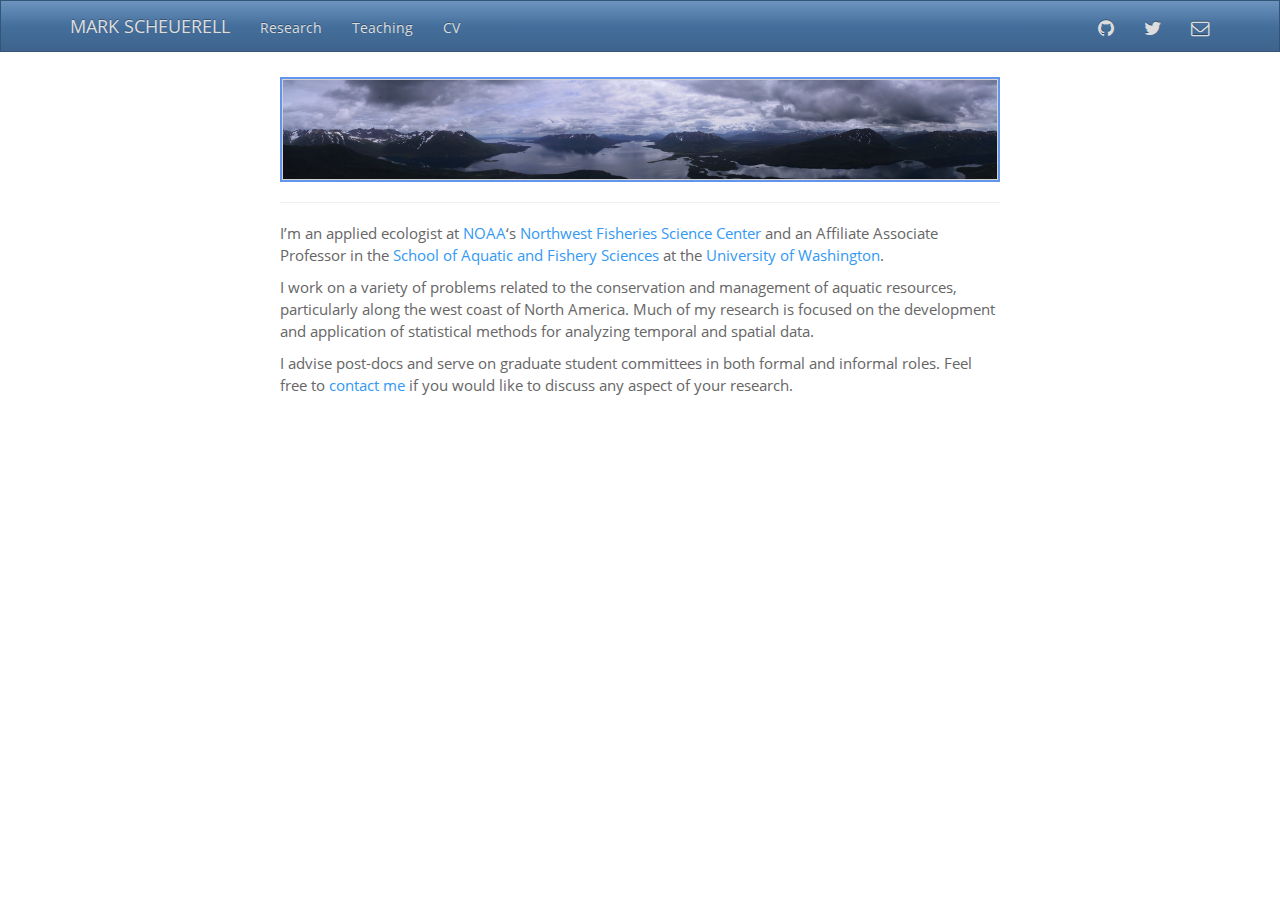
<file: docs/index.html>
<!DOCTYPE html>

<html xmlns="http://www.w3.org/1999/xhtml">

<head>

<meta charset="utf-8" />
<meta http-equiv="Content-Type" content="text/html; charset=utf-8" />
<meta name="generator" content="pandoc" />




<title></title>

<script src="site_libs/jquery-1.11.3/jquery.min.js"></script>
<meta name="viewport" content="width=device-width, initial-scale=1" />
<link href="site_libs/bootstrap-3.3.5/css/spacelab.min.css" rel="stylesheet" />
<script src="site_libs/bootstrap-3.3.5/js/bootstrap.min.js"></script>
<script src="site_libs/bootstrap-3.3.5/shim/html5shiv.min.js"></script>
<script src="site_libs/bootstrap-3.3.5/shim/respond.min.js"></script>
<script src="site_libs/navigation-1.1/tabsets.js"></script>
<link href="site_libs/highlightjs-1.1/textmate.css" rel="stylesheet" />
<script src="site_libs/highlightjs-1.1/highlight.js"></script>
<link href="site_libs/font-awesome-4.5.0/css/font-awesome.min.css" rel="stylesheet" />

<style type="text/css">code{white-space: pre;}</style>
<style type="text/css">
  pre:not([class]) {
    background-color: white;
  }
</style>
<script type="text/javascript">
if (window.hljs && document.readyState && document.readyState === "complete") {
   window.setTimeout(function() {
      hljs.initHighlighting();
   }, 0);
}
</script>



<style type="text/css">
h1 {
  font-size: 34px;
}
h1.title {
  font-size: 38px;
}
h2 {
  font-size: 30px;
}
h3 {
  font-size: 24px;
}
h4 {
  font-size: 18px;
}
h5 {
  font-size: 16px;
}
h6 {
  font-size: 12px;
}
.table th:not([align]) {
  text-align: left;
}
</style>

<link rel="stylesheet" href="custom_front_page.css" type="text/css" />

</head>

<body>

<style type = "text/css">
.main-container {
  max-width: 940px;
  margin-left: auto;
  margin-right: auto;
}
code {
  color: inherit;
  background-color: rgba(0, 0, 0, 0.04);
}
img {
  max-width:100%;
  height: auto;
}
.tabbed-pane {
  padding-top: 12px;
}
button.code-folding-btn:focus {
  outline: none;
}
</style>


<style type="text/css">
/* padding for bootstrap navbar */
body {
  padding-top: 52px;
  padding-bottom: 40px;
}
/* offset scroll position for anchor links (for fixed navbar)  */
.section h1 {
  padding-top: 57px;
  margin-top: -57px;
}

.section h2 {
  padding-top: 57px;
  margin-top: -57px;
}
.section h3 {
  padding-top: 57px;
  margin-top: -57px;
}
.section h4 {
  padding-top: 57px;
  margin-top: -57px;
}
.section h5 {
  padding-top: 57px;
  margin-top: -57px;
}
.section h6 {
  padding-top: 57px;
  margin-top: -57px;
}
</style>

<script>
// manage active state of menu based on current page
$(document).ready(function () {
  // active menu anchor
  href = window.location.pathname
  href = href.substr(href.lastIndexOf('/') + 1)
  if (href === "")
    href = "index.html";
  var menuAnchor = $('a[href="' + href + '"]');

  // mark it active
  menuAnchor.parent().addClass('active');

  // if it's got a parent navbar menu mark it active as well
  menuAnchor.closest('li.dropdown').addClass('active');
});
</script>


<div class="container-fluid main-container">

<!-- tabsets -->
<script>
$(document).ready(function () {
  window.buildTabsets("TOC");
});
</script>

<!-- code folding -->






<div class="navbar navbar-inverse  navbar-fixed-top" role="navigation">
  <div class="container">
    <div class="navbar-header">
      <button type="button" class="navbar-toggle collapsed" data-toggle="collapse" data-target="#navbar">
        <span class="icon-bar"></span>
        <span class="icon-bar"></span>
        <span class="icon-bar"></span>
      </button>
      <a class="navbar-brand" href="index.html">MARK SCHEUERELL</a>
    </div>
    <div id="navbar" class="navbar-collapse collapse">
      <ul class="nav navbar-nav">
        <li>
  <a href="research.html">Research</a>
</li>
<li>
  <a href="teaching.html">Teaching</a>
</li>
<li>
  <a href="CV.html">CV</a>
</li>
      </ul>
      <ul class="nav navbar-nav navbar-right">
        <li>
  <a href="https://github.com/mdscheuerell">
    <span class="fa fa-github fa-lg"></span>
     
  </a>
</li>
<li>
  <a href="https://twitter.com/mark_scheuerell">
    <span class="fa fa-twitter fa-lg"></span>
     
  </a>
</li>
<li>
  <a href="mailto:mark.scheuerell@noaa.gov">
    <span class="fa fa-envelope-o fa-lg"></span>
     
  </a>
</li>
      </ul>
    </div><!--/.nav-collapse -->
  </div><!--/.container -->
</div><!--/.navbar -->

<div class="fluid-row" id="header">




</div>


<div class="figure">
<img src="images/church_pano_wide.jpg" />

</div>
<hr />
<p>I’m an applied ecologist at <a href="http://www.noaa.gov">NOAA</a>‘s <a href="https://www.nwfsc.noaa.gov/">Northwest Fisheries Science Center</a> and an Affiliate Associate Professor in the <a href="https://fish.uw.edu/">School of Aquatic and Fishery Sciences</a> at the <a href="https://www.washington.edu/">University of Washington</a>.</p>
<p>I work on a variety of problems related to the conservation and management of aquatic resources, particularly along the west coast of North America. Much of my research is focused on the development and application of statistical methods for analyzing temporal and spatial data.</p>
<p>I advise post-docs and serve on graduate student committees in both formal and informal roles. Feel free to <a href="https://faculty.washington.edu/scheuerl/CV.html">contact me</a> if you would like to discuss any aspect of your research.</p>




</div>

<script>

// add bootstrap table styles to pandoc tables
function bootstrapStylePandocTables() {
  $('tr.header').parent('thead').parent('table').addClass('table table-condensed');
}
$(document).ready(function () {
  bootstrapStylePandocTables();
});


</script>

<!-- dynamically load mathjax for compatibility with self-contained -->
<script>
  (function () {
    var script = document.createElement("script");
    script.type = "text/javascript";
    script.src  = "https://mathjax.rstudio.com/latest/MathJax.js?config=TeX-AMS-MML_HTMLorMML";
    document.getElementsByTagName("head")[0].appendChild(script);
  })();
</script>

</body>
</html>
</file>
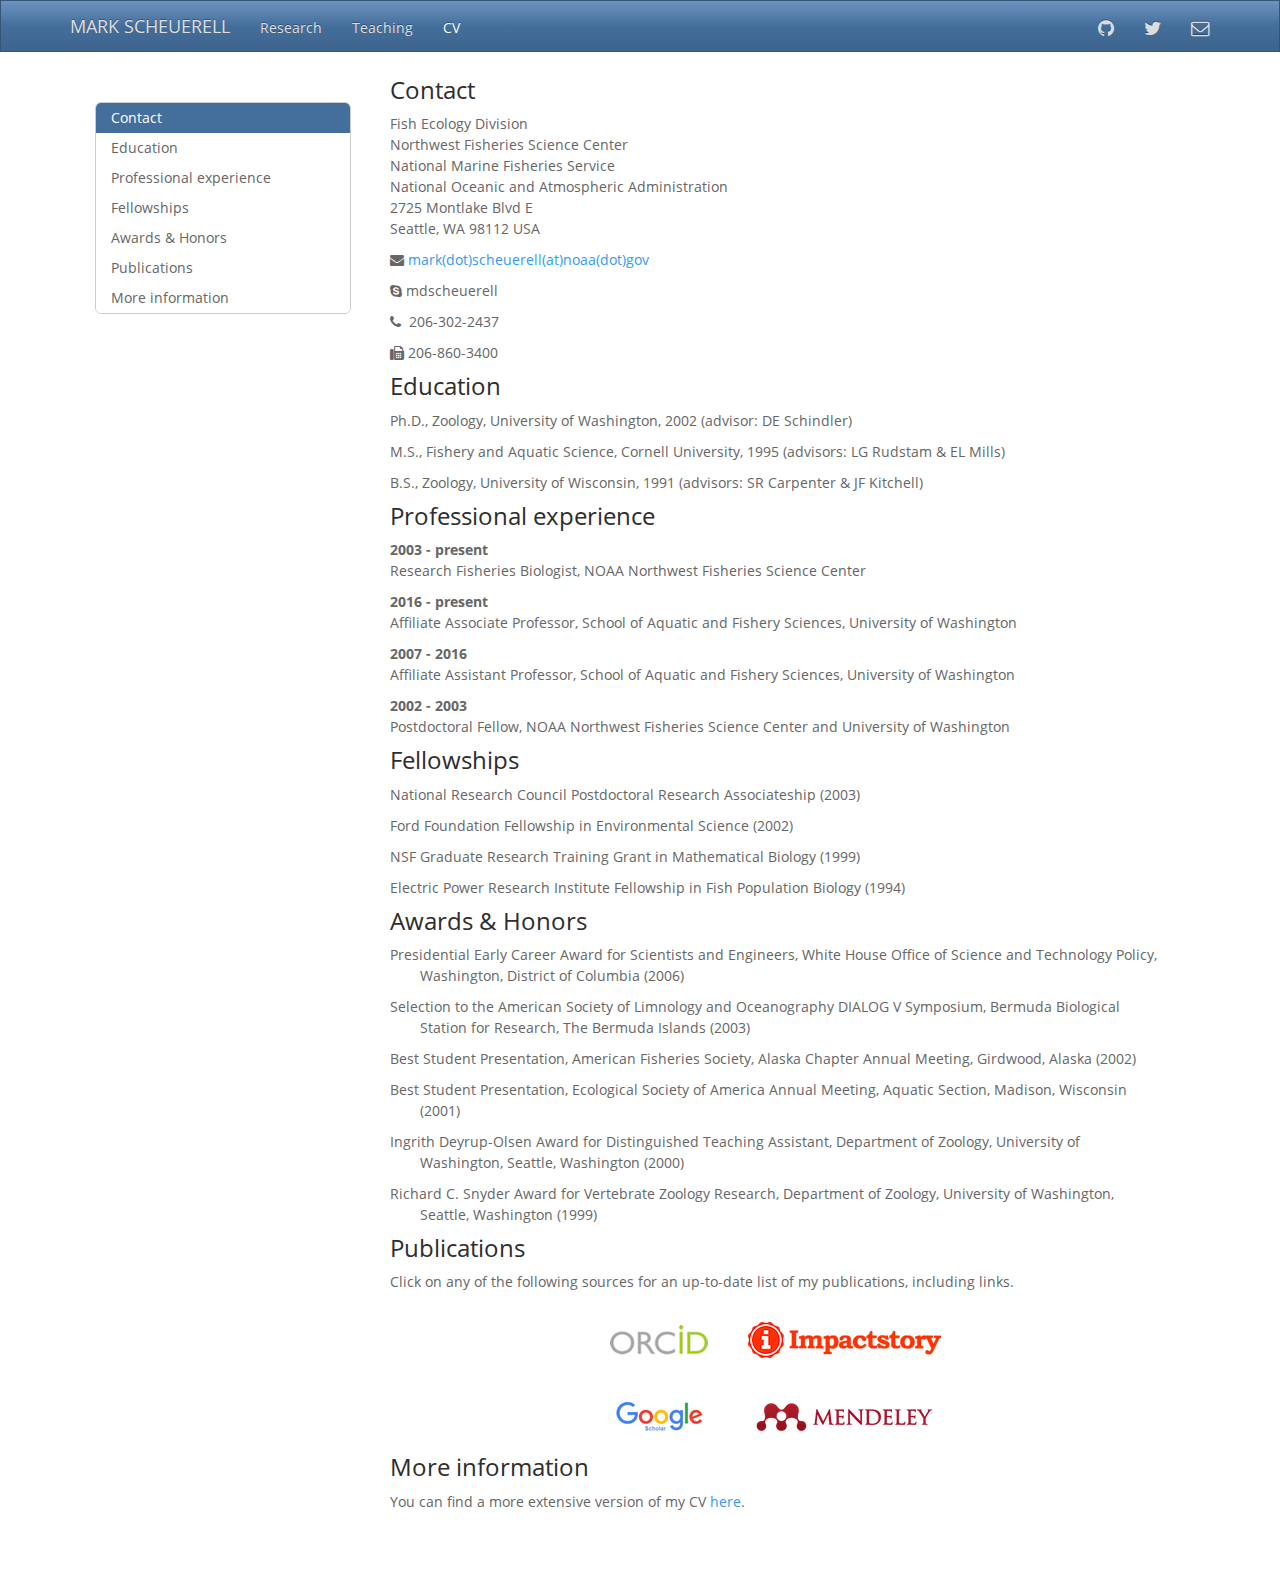
<file: docs/CV.html>
<!DOCTYPE html>

<html xmlns="http://www.w3.org/1999/xhtml">

<head>

<meta charset="utf-8" />
<meta http-equiv="Content-Type" content="text/html; charset=utf-8" />
<meta name="generator" content="pandoc" />




<title></title>

<script src="site_libs/jquery-1.11.3/jquery.min.js"></script>
<meta name="viewport" content="width=device-width, initial-scale=1" />
<link href="site_libs/bootstrap-3.3.5/css/spacelab.min.css" rel="stylesheet" />
<script src="site_libs/bootstrap-3.3.5/js/bootstrap.min.js"></script>
<script src="site_libs/bootstrap-3.3.5/shim/html5shiv.min.js"></script>
<script src="site_libs/bootstrap-3.3.5/shim/respond.min.js"></script>
<script src="site_libs/jqueryui-1.11.4/jquery-ui.min.js"></script>
<link href="site_libs/tocify-1.9.1/jquery.tocify.css" rel="stylesheet" />
<script src="site_libs/tocify-1.9.1/jquery.tocify.js"></script>
<script src="site_libs/navigation-1.1/tabsets.js"></script>
<link href="site_libs/highlightjs-1.1/textmate.css" rel="stylesheet" />
<script src="site_libs/highlightjs-1.1/highlight.js"></script>
<link href="site_libs/font-awesome-4.5.0/css/font-awesome.min.css" rel="stylesheet" />

<style type="text/css">code{white-space: pre;}</style>
<style type="text/css">
  pre:not([class]) {
    background-color: white;
  }
</style>
<script type="text/javascript">
if (window.hljs && document.readyState && document.readyState === "complete") {
   window.setTimeout(function() {
      hljs.initHighlighting();
   }, 0);
}
</script>



<style type="text/css">
h1 {
  font-size: 34px;
}
h1.title {
  font-size: 38px;
}
h2 {
  font-size: 30px;
}
h3 {
  font-size: 24px;
}
h4 {
  font-size: 18px;
}
h5 {
  font-size: 16px;
}
h6 {
  font-size: 12px;
}
.table th:not([align]) {
  text-align: left;
}
</style>

<link rel="stylesheet" href="custom_CV_page.css" type="text/css" />

</head>

<body>

<style type = "text/css">
.main-container {
  max-width: 940px;
  margin-left: auto;
  margin-right: auto;
}
code {
  color: inherit;
  background-color: rgba(0, 0, 0, 0.04);
}
img {
  max-width:100%;
  height: auto;
}
.tabbed-pane {
  padding-top: 12px;
}
button.code-folding-btn:focus {
  outline: none;
}
</style>


<style type="text/css">
/* padding for bootstrap navbar */
body {
  padding-top: 52px;
  padding-bottom: 40px;
}
/* offset scroll position for anchor links (for fixed navbar)  */
.section h1 {
  padding-top: 57px;
  margin-top: -57px;
}

.section h2 {
  padding-top: 57px;
  margin-top: -57px;
}
.section h3 {
  padding-top: 57px;
  margin-top: -57px;
}
.section h4 {
  padding-top: 57px;
  margin-top: -57px;
}
.section h5 {
  padding-top: 57px;
  margin-top: -57px;
}
.section h6 {
  padding-top: 57px;
  margin-top: -57px;
}
</style>

<script>
// manage active state of menu based on current page
$(document).ready(function () {
  // active menu anchor
  href = window.location.pathname
  href = href.substr(href.lastIndexOf('/') + 1)
  if (href === "")
    href = "index.html";
  var menuAnchor = $('a[href="' + href + '"]');

  // mark it active
  menuAnchor.parent().addClass('active');

  // if it's got a parent navbar menu mark it active as well
  menuAnchor.closest('li.dropdown').addClass('active');
});
</script>


<div class="container-fluid main-container">

<!-- tabsets -->
<script>
$(document).ready(function () {
  window.buildTabsets("TOC");
});
</script>

<!-- code folding -->




<script>
$(document).ready(function ()  {

    // move toc-ignore selectors from section div to header
    $('div.section.toc-ignore')
        .removeClass('toc-ignore')
        .children('h1,h2,h3,h4,h5').addClass('toc-ignore');

    // establish options
    var options = {
      selectors: "h1,h2,h3",
      theme: "bootstrap3",
      context: '.toc-content',
      hashGenerator: function (text) {
        return text.replace(/[.\\/?&!#<>]/g, '').replace(/\s/g, '_').toLowerCase();
      },
      ignoreSelector: ".toc-ignore",
      scrollTo: 0
    };
    options.showAndHide = true;
    options.smoothScroll = true;

    // tocify
    var toc = $("#TOC").tocify(options).data("toc-tocify");
});
</script>

<style type="text/css">

#TOC {
  margin: 25px 0px 20px 0px;
}
@media (max-width: 768px) {
#TOC {
  position: relative;
  width: 100%;
}
}


.toc-content {
  padding-left: 30px;
  padding-right: 40px;
}

div.main-container {
  max-width: 1200px;
}

div.tocify {
  width: 20%;
  max-width: 260px;
  max-height: 85%;
}

@media (min-width: 768px) and (max-width: 991px) {
  div.tocify {
    width: 25%;
  }
}

@media (max-width: 767px) {
  div.tocify {
    width: 100%;
    max-width: none;
  }
}

.tocify ul, .tocify li {
  line-height: 20px;
}

.tocify-subheader .tocify-item {
  font-size: 0.90em;
  padding-left: 25px;
  text-indent: 0;
}

.tocify .list-group-item {
  border-radius: 0px;
}


</style>

<!-- setup 3col/9col grid for toc_float and main content  -->
<div class="row-fluid">
<div class="col-xs-12 col-sm-4 col-md-3">
<div id="TOC" class="tocify">
</div>
</div>

<div class="toc-content col-xs-12 col-sm-8 col-md-9">




<div class="navbar navbar-inverse  navbar-fixed-top" role="navigation">
  <div class="container">
    <div class="navbar-header">
      <button type="button" class="navbar-toggle collapsed" data-toggle="collapse" data-target="#navbar">
        <span class="icon-bar"></span>
        <span class="icon-bar"></span>
        <span class="icon-bar"></span>
      </button>
      <a class="navbar-brand" href="index.html">MARK SCHEUERELL</a>
    </div>
    <div id="navbar" class="navbar-collapse collapse">
      <ul class="nav navbar-nav">
        <li>
  <a href="research.html">Research</a>
</li>
<li>
  <a href="teaching.html">Teaching</a>
</li>
<li>
  <a href="CV.html">CV</a>
</li>
      </ul>
      <ul class="nav navbar-nav navbar-right">
        <li>
  <a href="https://github.com/mdscheuerell">
    <span class="fa fa-github fa-lg"></span>
     
  </a>
</li>
<li>
  <a href="https://twitter.com/mark_scheuerell">
    <span class="fa fa-twitter fa-lg"></span>
     
  </a>
</li>
<li>
  <a href="mailto:mark.scheuerell@noaa.gov">
    <span class="fa fa-envelope-o fa-lg"></span>
     
  </a>
</li>
      </ul>
    </div><!--/.nav-collapse -->
  </div><!--/.container -->
</div><!--/.navbar -->

<div class="fluid-row" id="header">




</div>


<div id="contact" class="section level3">
<h3>Contact</h3>
<p>Fish Ecology Division<br />
Northwest Fisheries Science Center<br />
National Marine Fisheries Service<br />
National Oceanic and Atmospheric Administration<br />
2725 Montlake Blvd E<br />
Seattle, WA 98112 USA</p>
<p><i class="fa fa-envelope" aria-hidden="true"></i> <a href="mailto:mark.scheuerell@noaa.gov">mark(dot)scheuerell(at)noaa(dot)gov</a></p>
<p><i class="fa fa-skype" aria-hidden="true"></i> mdscheuerell</p>
<p><i class="fa fa-phone" aria-hidden="true"></i>  206-302-2437</p>
<p><i class="fa fa-fax" aria-hidden="true"></i> 206-860-3400</p>
</div>
<div id="education" class="section level3">
<h3>Education</h3>
<p>Ph.D., Zoology, University of Washington, 2002 (advisor: DE Schindler)</p>
<p>M.S., Fishery and Aquatic Science, Cornell University, 1995 (advisors: LG Rudstam &amp; EL Mills)</p>
<p>B.S., Zoology, University of Wisconsin, 1991 (advisors: SR Carpenter &amp; JF Kitchell)</p>
</div>
<div id="professional-experience" class="section level3">
<h3>Professional experience</h3>
<p><strong>2003 - present</strong><br />
Research Fisheries Biologist, NOAA Northwest Fisheries Science Center</p>
<p><strong>2016 - present</strong><br />
Affiliate Associate Professor, School of Aquatic and Fishery Sciences, University of Washington</p>
<p><strong>2007 - 2016</strong><br />
Affiliate Assistant Professor, School of Aquatic and Fishery Sciences, University of Washington</p>
<p><strong>2002 - 2003</strong><br />
Postdoctoral Fellow, NOAA Northwest Fisheries Science Center and University of Washington</p>
</div>
<div id="fellowships" class="section level3">
<h3>Fellowships</h3>
<p>National Research Council Postdoctoral Research Associateship (2003)</p>
<p>Ford Foundation Fellowship in Environmental Science (2002)</p>
<p>NSF Graduate Research Training Grant in Mathematical Biology (1999)</p>
<p>Electric Power Research Institute Fellowship in Fish Population Biology (1994)</p>
</div>
<div id="awards-honors" class="section level3">
<h3>Awards &amp; Honors</h3>
<p class="hang">
Presidential Early Career Award for Scientists and Engineers, White House Office of Science and Technology Policy, Washington, District of Columbia (2006)
<p>
<p class="hang">
Selection to the American Society of Limnology and Oceanography DIALOG V Symposium, Bermuda Biological Station for Research, The Bermuda Islands (2003)<br />

<p>
<p class="hang">
Best Student Presentation, American Fisheries Society, Alaska Chapter Annual Meeting, Girdwood, Alaska (2002)<br />

<p>
<p class="hang">
Best Student Presentation, Ecological Society of America Annual Meeting, Aquatic Section, Madison, Wisconsin (2001)<br />

<p>
<p class="hang">
Ingrith Deyrup-Olsen Award for Distinguished Teaching Assistant, Department of Zoology, University of Washington, Seattle, Washington (2000)<br />

<p>
<p class="hang">
Richard C. Snyder Award for Vertebrate Zoology Research, Department of Zoology, University of Washington, Seattle, Washington (1999)
<p>
</div>
<div id="publications" class="section level3">
<h3>Publications</h3>
<p>Click on any of the following sources for an up-to-date list of my publications, including links.</p>
<table>
<tbody>
<tr class="odd">
<td align="center"><a href="https://orcid.org/0000-0002-8284-1254"><img src="images/orcid_logo.png" /></a></td>
<td align="center"><a href="https://impactstory.org/u/0000-0002-8284-1254"><img src="images/impactstory.png" /></a></td>
</tr>
<tr class="even">
<td align="center"><a href="https://scholar.google.com/citations?user=uwu1QikAAAAJ&amp;hl=en&amp;oi=ao"><img src="images/google_scholar.png" /></a></td>
<td align="center"><a href="https://www.mendeley.com/profiles/mark-scheuerell"><img src="images/mendeley.png" /></a></td>
</tr>
</tbody>
</table>
</div>
<div id="more-information" class="section level3">
<h3>More information</h3>
<p>You can find a more extensive version of my CV <a href="https://faculty.washington.edu/scheuerl/MDScheuerell_CV.pdf">here</a>.</p>
</div>



</div>
</div>

</div>

<script>

// add bootstrap table styles to pandoc tables
function bootstrapStylePandocTables() {
  $('tr.header').parent('thead').parent('table').addClass('table table-condensed');
}
$(document).ready(function () {
  bootstrapStylePandocTables();
});


</script>

<!-- dynamically load mathjax for compatibility with self-contained -->
<script>
  (function () {
    var script = document.createElement("script");
    script.type = "text/javascript";
    script.src  = "https://mathjax.rstudio.com/latest/MathJax.js?config=TeX-AMS-MML_HTMLorMML";
    document.getElementsByTagName("head")[0].appendChild(script);
  })();
</script>

</body>
</html>
</file>
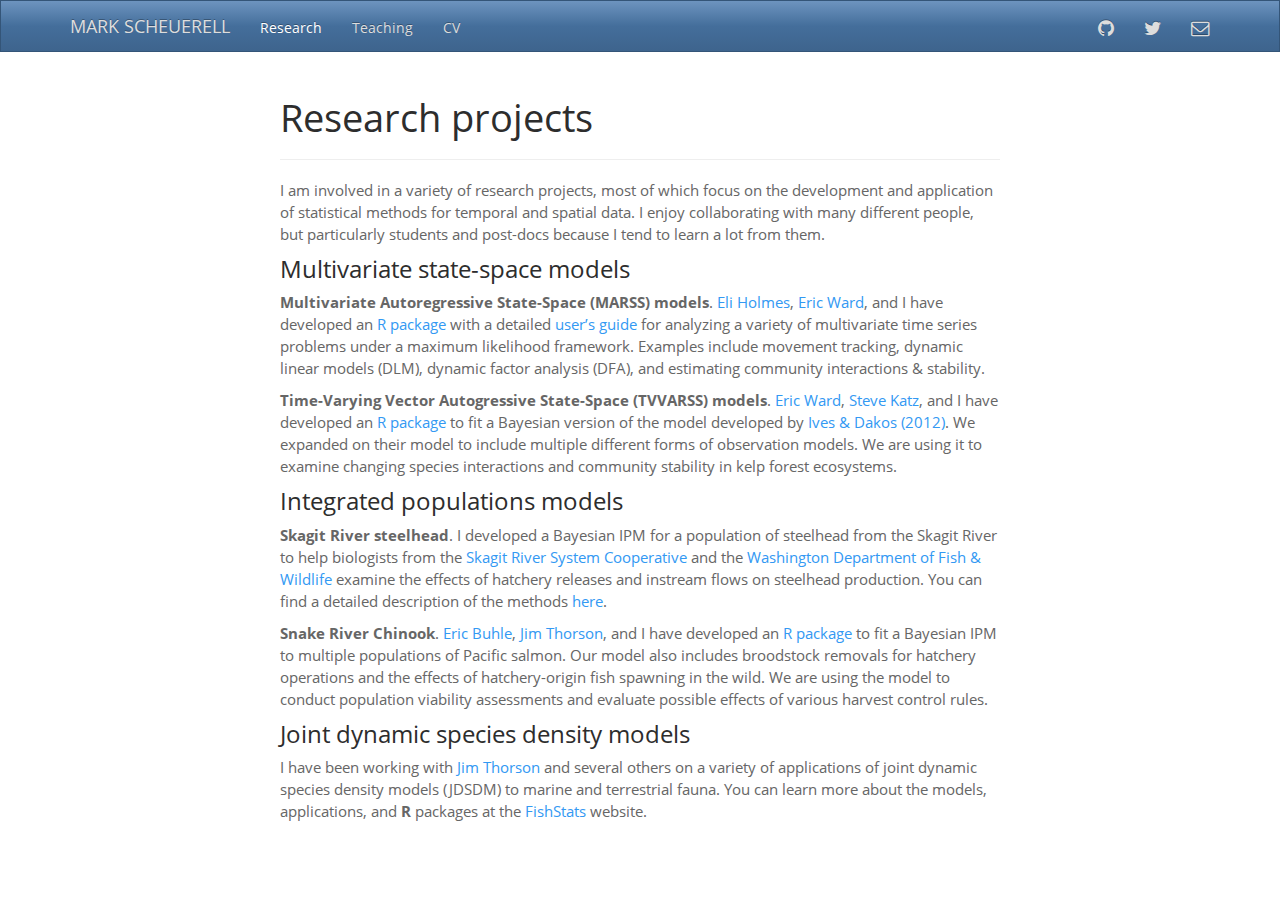
<file: docs/research.html>
<!DOCTYPE html>

<html xmlns="http://www.w3.org/1999/xhtml">

<head>

<meta charset="utf-8" />
<meta http-equiv="Content-Type" content="text/html; charset=utf-8" />
<meta name="generator" content="pandoc" />




<title>Research projects</title>

<script src="site_libs/jquery-1.11.3/jquery.min.js"></script>
<meta name="viewport" content="width=device-width, initial-scale=1" />
<link href="site_libs/bootstrap-3.3.5/css/spacelab.min.css" rel="stylesheet" />
<script src="site_libs/bootstrap-3.3.5/js/bootstrap.min.js"></script>
<script src="site_libs/bootstrap-3.3.5/shim/html5shiv.min.js"></script>
<script src="site_libs/bootstrap-3.3.5/shim/respond.min.js"></script>
<script src="site_libs/navigation-1.1/tabsets.js"></script>
<link href="site_libs/highlightjs-1.1/textmate.css" rel="stylesheet" />
<script src="site_libs/highlightjs-1.1/highlight.js"></script>
<link href="site_libs/font-awesome-4.5.0/css/font-awesome.min.css" rel="stylesheet" />

<style type="text/css">code{white-space: pre;}</style>
<style type="text/css">
  pre:not([class]) {
    background-color: white;
  }
</style>
<script type="text/javascript">
if (window.hljs && document.readyState && document.readyState === "complete") {
   window.setTimeout(function() {
      hljs.initHighlighting();
   }, 0);
}
</script>



<style type="text/css">
h1 {
  font-size: 34px;
}
h1.title {
  font-size: 38px;
}
h2 {
  font-size: 30px;
}
h3 {
  font-size: 24px;
}
h4 {
  font-size: 18px;
}
h5 {
  font-size: 16px;
}
h6 {
  font-size: 12px;
}
.table th:not([align]) {
  text-align: left;
}
</style>

<link rel="stylesheet" href="custom_page.css" type="text/css" />

</head>

<body>

<style type = "text/css">
.main-container {
  max-width: 940px;
  margin-left: auto;
  margin-right: auto;
}
code {
  color: inherit;
  background-color: rgba(0, 0, 0, 0.04);
}
img {
  max-width:100%;
  height: auto;
}
.tabbed-pane {
  padding-top: 12px;
}
button.code-folding-btn:focus {
  outline: none;
}
</style>


<style type="text/css">
/* padding for bootstrap navbar */
body {
  padding-top: 52px;
  padding-bottom: 40px;
}
/* offset scroll position for anchor links (for fixed navbar)  */
.section h1 {
  padding-top: 57px;
  margin-top: -57px;
}

.section h2 {
  padding-top: 57px;
  margin-top: -57px;
}
.section h3 {
  padding-top: 57px;
  margin-top: -57px;
}
.section h4 {
  padding-top: 57px;
  margin-top: -57px;
}
.section h5 {
  padding-top: 57px;
  margin-top: -57px;
}
.section h6 {
  padding-top: 57px;
  margin-top: -57px;
}
</style>

<script>
// manage active state of menu based on current page
$(document).ready(function () {
  // active menu anchor
  href = window.location.pathname
  href = href.substr(href.lastIndexOf('/') + 1)
  if (href === "")
    href = "index.html";
  var menuAnchor = $('a[href="' + href + '"]');

  // mark it active
  menuAnchor.parent().addClass('active');

  // if it's got a parent navbar menu mark it active as well
  menuAnchor.closest('li.dropdown').addClass('active');
});
</script>


<div class="container-fluid main-container">

<!-- tabsets -->
<script>
$(document).ready(function () {
  window.buildTabsets("TOC");
});
</script>

<!-- code folding -->






<div class="navbar navbar-inverse  navbar-fixed-top" role="navigation">
  <div class="container">
    <div class="navbar-header">
      <button type="button" class="navbar-toggle collapsed" data-toggle="collapse" data-target="#navbar">
        <span class="icon-bar"></span>
        <span class="icon-bar"></span>
        <span class="icon-bar"></span>
      </button>
      <a class="navbar-brand" href="index.html">MARK SCHEUERELL</a>
    </div>
    <div id="navbar" class="navbar-collapse collapse">
      <ul class="nav navbar-nav">
        <li>
  <a href="research.html">Research</a>
</li>
<li>
  <a href="teaching.html">Teaching</a>
</li>
<li>
  <a href="CV.html">CV</a>
</li>
      </ul>
      <ul class="nav navbar-nav navbar-right">
        <li>
  <a href="https://github.com/mdscheuerell">
    <span class="fa fa-github fa-lg"></span>
     
  </a>
</li>
<li>
  <a href="https://twitter.com/mark_scheuerell">
    <span class="fa fa-twitter fa-lg"></span>
     
  </a>
</li>
<li>
  <a href="mailto:mark.scheuerell@noaa.gov">
    <span class="fa fa-envelope-o fa-lg"></span>
     
  </a>
</li>
      </ul>
    </div><!--/.nav-collapse -->
  </div><!--/.container -->
</div><!--/.navbar -->

<div class="fluid-row" id="header">



<h1 class="title toc-ignore">Research projects</h1>

</div>


<hr />
<p>I am involved in a variety of research projects, most of which focus on the development and application of statistical methods for temporal and spatial data. I enjoy collaborating with many different people, but particularly students and post-docs because I tend to learn a lot from them.</p>
<div id="multivariate-state-space-models" class="section level3">
<h3>Multivariate state-space models</h3>
<p><strong>Multivariate Autoregressive State-Space (MARSS) models</strong>. <a href="https://faculty.washington.edu/eeholmes/">Eli Holmes</a>, <a href="https://faculty.washington.edu/warde/">Eric Ward</a>, and I have developed an <a href="https://cran.r-project.org/web/packages/MARSS/index.html">R package</a> with a detailed <a href="https://cran.r-project.org/web/packages/MARSS/vignettes/UserGuide.pdf">user’s guide</a> for analyzing a variety of multivariate time series problems under a maximum likelihood framework. Examples include movement tracking, dynamic linear models (DLM), dynamic factor analysis (DFA), and estimating community interactions &amp; stability.</p>
<p><strong>Time-Varying Vector Autogressive State-Space (TVVARSS) models</strong>. <a href="https://faculty.washington.edu/warde/">Eric Ward</a>, <a href="http://cahnrs.wsu.edu/soe/people/facultynstaff/stephenkatz/">Steve Katz</a>, and I have developed an <a href="https://github.com/nwfsc-timeseries/tvvarss">R package</a> to fit a Bayesian version of the model developed by <a href="https://doi.org/10.1890/ES11-00347.1">Ives &amp; Dakos (2012)</a>. We expanded on their model to include multiple different forms of observation models. We are using it to examine changing species interactions and community stability in kelp forest ecosystems.</p>
</div>
<div id="integrated-populations-models" class="section level3">
<h3>Integrated populations models</h3>
<p><strong>Skagit River steelhead</strong>. I developed a Bayesian IPM for a population of steelhead from the Skagit River to help biologists from the <a href="http://skagitcoop.org/">Skagit River System Cooperative</a> and the <a href="http://wdfw.wa.gov/">Washington Department of Fish &amp; Wildlife</a> examine the effects of hatchery releases and instream flows on steelhead production. You can find a detailed description of the methods <a href="https://mdscheuerell.github.io/ASSESSOR/">here</a>.</p>
<p><strong>Snake River Chinook</strong>. <a href="mailto:eric.buhle@noaa.gov">Eric Buhle</a>, <a href="https://sites.google.com/site/thorsonresearch/">Jim Thorson</a>, and I have developed an <a href="https://github.com/ebuhle/salmonIPM">R package</a> to fit a Bayesian IPM to multiple populations of Pacific salmon. Our model also includes broodstock removals for hatchery operations and the effects of hatchery-origin fish spawning in the wild. We are using the model to conduct population viability assessments and evaluate possible effects of various harvest control rules.</p>
</div>
<div id="joint-dynamic-species-density-models" class="section level3">
<h3>Joint dynamic species density models</h3>
<p>I have been working with <a href="https://sites.google.com/site/thorsonresearch/">Jim Thorson</a> and several others on a variety of applications of joint dynamic species density models (JDSDM) to marine and terrestrial fauna. You can learn more about the models, applications, and <strong>R</strong> packages at the <a href="https://james-thorson.github.io//">FishStats</a> website.</p>
</div>




</div>

<script>

// add bootstrap table styles to pandoc tables
function bootstrapStylePandocTables() {
  $('tr.header').parent('thead').parent('table').addClass('table table-condensed');
}
$(document).ready(function () {
  bootstrapStylePandocTables();
});


</script>

<!-- dynamically load mathjax for compatibility with self-contained -->
<script>
  (function () {
    var script = document.createElement("script");
    script.type = "text/javascript";
    script.src  = "https://mathjax.rstudio.com/latest/MathJax.js?config=TeX-AMS-MML_HTMLorMML";
    document.getElementsByTagName("head")[0].appendChild(script);
  })();
</script>

</body>
</html>
</file>
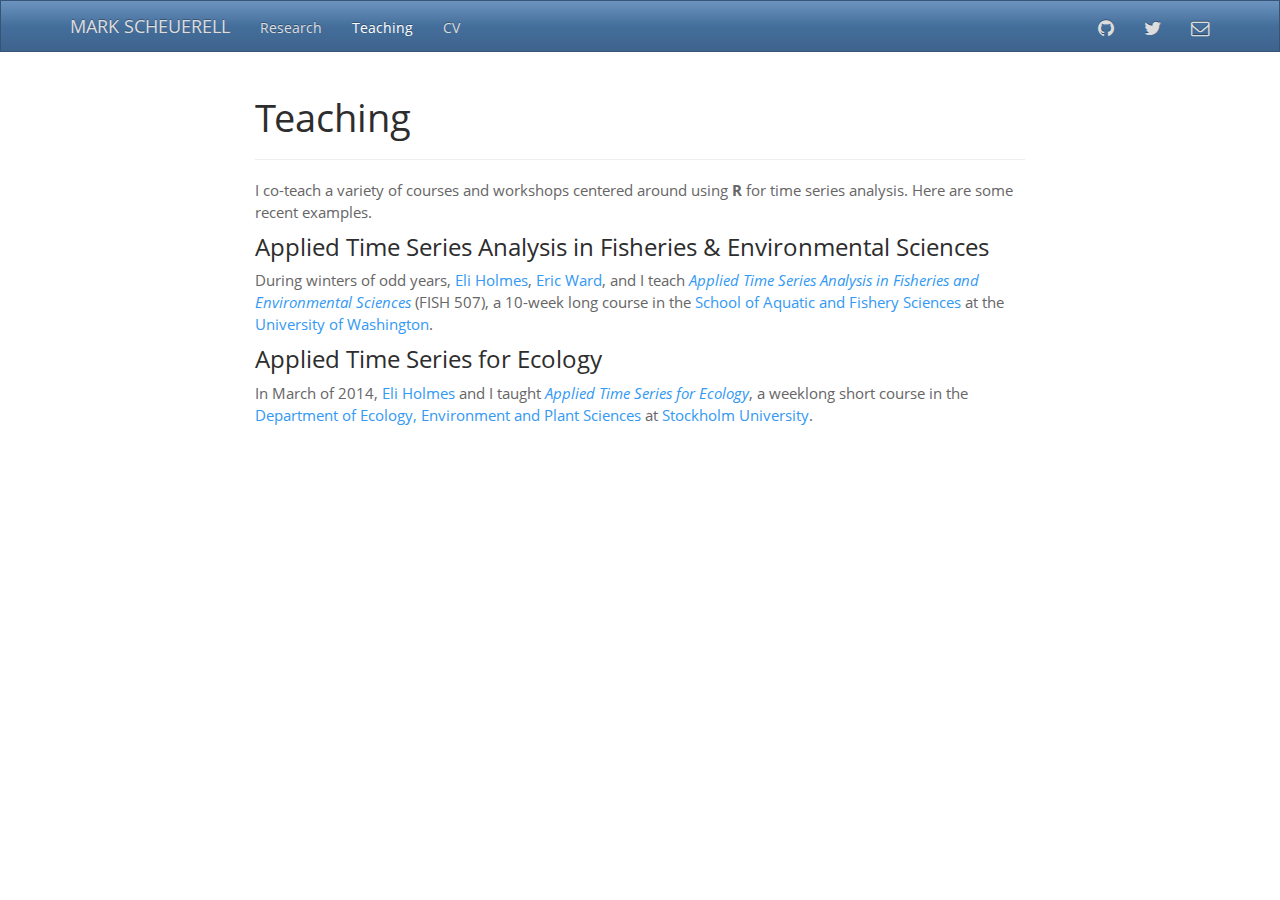
<file: docs/teaching.html>
<!DOCTYPE html>

<html xmlns="http://www.w3.org/1999/xhtml">

<head>

<meta charset="utf-8" />
<meta http-equiv="Content-Type" content="text/html; charset=utf-8" />
<meta name="generator" content="pandoc" />




<title>Teaching</title>

<script src="site_libs/jquery-1.11.3/jquery.min.js"></script>
<meta name="viewport" content="width=device-width, initial-scale=1" />
<link href="site_libs/bootstrap-3.3.5/css/spacelab.min.css" rel="stylesheet" />
<script src="site_libs/bootstrap-3.3.5/js/bootstrap.min.js"></script>
<script src="site_libs/bootstrap-3.3.5/shim/html5shiv.min.js"></script>
<script src="site_libs/bootstrap-3.3.5/shim/respond.min.js"></script>
<script src="site_libs/navigation-1.1/tabsets.js"></script>
<link href="site_libs/highlightjs-1.1/textmate.css" rel="stylesheet" />
<script src="site_libs/highlightjs-1.1/highlight.js"></script>
<link href="site_libs/font-awesome-4.5.0/css/font-awesome.min.css" rel="stylesheet" />

<style type="text/css">code{white-space: pre;}</style>
<style type="text/css">
  pre:not([class]) {
    background-color: white;
  }
</style>
<script type="text/javascript">
if (window.hljs && document.readyState && document.readyState === "complete") {
   window.setTimeout(function() {
      hljs.initHighlighting();
   }, 0);
}
</script>



<style type="text/css">
h1 {
  font-size: 34px;
}
h1.title {
  font-size: 38px;
}
h2 {
  font-size: 30px;
}
h3 {
  font-size: 24px;
}
h4 {
  font-size: 18px;
}
h5 {
  font-size: 16px;
}
h6 {
  font-size: 12px;
}
.table th:not([align]) {
  text-align: left;
}
</style>

<link rel="stylesheet" href="custom_page_teaching.css" type="text/css" />

</head>

<body>

<style type = "text/css">
.main-container {
  max-width: 940px;
  margin-left: auto;
  margin-right: auto;
}
code {
  color: inherit;
  background-color: rgba(0, 0, 0, 0.04);
}
img {
  max-width:100%;
  height: auto;
}
.tabbed-pane {
  padding-top: 12px;
}
button.code-folding-btn:focus {
  outline: none;
}
</style>


<style type="text/css">
/* padding for bootstrap navbar */
body {
  padding-top: 52px;
  padding-bottom: 40px;
}
/* offset scroll position for anchor links (for fixed navbar)  */
.section h1 {
  padding-top: 57px;
  margin-top: -57px;
}

.section h2 {
  padding-top: 57px;
  margin-top: -57px;
}
.section h3 {
  padding-top: 57px;
  margin-top: -57px;
}
.section h4 {
  padding-top: 57px;
  margin-top: -57px;
}
.section h5 {
  padding-top: 57px;
  margin-top: -57px;
}
.section h6 {
  padding-top: 57px;
  margin-top: -57px;
}
</style>

<script>
// manage active state of menu based on current page
$(document).ready(function () {
  // active menu anchor
  href = window.location.pathname
  href = href.substr(href.lastIndexOf('/') + 1)
  if (href === "")
    href = "index.html";
  var menuAnchor = $('a[href="' + href + '"]');

  // mark it active
  menuAnchor.parent().addClass('active');

  // if it's got a parent navbar menu mark it active as well
  menuAnchor.closest('li.dropdown').addClass('active');
});
</script>


<div class="container-fluid main-container">

<!-- tabsets -->
<script>
$(document).ready(function () {
  window.buildTabsets("TOC");
});
</script>

<!-- code folding -->






<div class="navbar navbar-inverse  navbar-fixed-top" role="navigation">
  <div class="container">
    <div class="navbar-header">
      <button type="button" class="navbar-toggle collapsed" data-toggle="collapse" data-target="#navbar">
        <span class="icon-bar"></span>
        <span class="icon-bar"></span>
        <span class="icon-bar"></span>
      </button>
      <a class="navbar-brand" href="index.html">MARK SCHEUERELL</a>
    </div>
    <div id="navbar" class="navbar-collapse collapse">
      <ul class="nav navbar-nav">
        <li>
  <a href="research.html">Research</a>
</li>
<li>
  <a href="teaching.html">Teaching</a>
</li>
<li>
  <a href="CV.html">CV</a>
</li>
      </ul>
      <ul class="nav navbar-nav navbar-right">
        <li>
  <a href="https://github.com/mdscheuerell">
    <span class="fa fa-github fa-lg"></span>
     
  </a>
</li>
<li>
  <a href="https://twitter.com/mark_scheuerell">
    <span class="fa fa-twitter fa-lg"></span>
     
  </a>
</li>
<li>
  <a href="mailto:mark.scheuerell@noaa.gov">
    <span class="fa fa-envelope-o fa-lg"></span>
     
  </a>
</li>
      </ul>
    </div><!--/.nav-collapse -->
  </div><!--/.container -->
</div><!--/.navbar -->

<div class="fluid-row" id="header">



<h1 class="title toc-ignore">Teaching</h1>

</div>


<hr />
<p>I co-teach a variety of courses and workshops centered around using <strong>R</strong> for time series analysis. Here are some recent examples.</p>
<div id="applied-time-series-analysis-in-fisheries-environmental-sciences" class="section level3">
<h3>Applied Time Series Analysis in Fisheries &amp; Environmental Sciences</h3>
<p>During winters of odd years, <a href="https://faculty.washington.edu/eeholmes/">Eli Holmes</a>, <a href="https://faculty.washington.edu/warde/">Eric Ward</a>, and I teach <a href="https://catalyst.uw.edu/workspace/fish203/35553/243766"><em>Applied Time Series Analysis in Fisheries and Environmental Sciences</em></a> (FISH 507), a 10-week long course in the <a href="https://fish.uw.edu/">School of Aquatic and Fishery Sciences</a> at the <a href="https://www.washington.edu/">University of Washington</a>.</p>
</div>
<div id="applied-time-series-for-ecology" class="section level3">
<h3>Applied Time Series for Ecology</h3>
<p>In March of 2014, <a href="https://faculty.washington.edu/eeholmes/">Eli Holmes</a> and I taught <a href="https://timeseriescourseemb.wordpress.com/"><em>Applied Time Series for Ecology</em></a>, a weeklong short course in the <a href="http://su.se/deep/english/">Department of Ecology, Environment and Plant Sciences</a> at <a href="http://www.su.se/english/">Stockholm University</a>.</p>
</div>




</div>

<script>

// add bootstrap table styles to pandoc tables
function bootstrapStylePandocTables() {
  $('tr.header').parent('thead').parent('table').addClass('table table-condensed');
}
$(document).ready(function () {
  bootstrapStylePandocTables();
});


</script>

<!-- dynamically load mathjax for compatibility with self-contained -->
<script>
  (function () {
    var script = document.createElement("script");
    script.type = "text/javascript";
    script.src  = "https://mathjax.rstudio.com/latest/MathJax.js?config=TeX-AMS-MML_HTMLorMML";
    document.getElementsByTagName("head")[0].appendChild(script);
  })();
</script>

</body>
</html>
</file>
<file: docs/site_libs/highlightjs-1.1/textmate.css>
pre .operator,
pre .paren {
  color: rgb(104, 118, 135)
}

pre .literal {
  color: rgb(88, 72, 246)
}

pre .number {
  color: rgb(0, 0, 205);
}

pre .comment {
  color: rgb(76, 136, 107);
}

pre .keyword {
  color: rgb(0, 0, 255);
}

pre .identifier {
  color: rgb(0, 0, 0);
}

pre .string {
  color: rgb(3, 106, 7);
}
</file>
<file: docs/custom_front_page.css>
body {
  max-width: 800px;
  margin: auto;
  border: solid 25px white;
}
img { 
   padding:1px;
   border:2px solid #6495ED;
   background-color:#D3D3D3;
   display: block;
   margin: auto;
}
p {
  font-size: 110%;
}
</file>
<file: docs/custom_CV_page.css>
body {
  max-width: 1200px;
  margin: auto;
  border: solid 25px white;
}
p {
  line-height: 1.5;
}
.hang {
  text-indent: -30px;
  padding-left: 30px
}
table {
  margin: auto;
}
td {
    padding: 20px;
    margin: 0;
    border: 0;
}
</file>
<file: docs/custom_page.css>
body {
  max-width: 800px;
  margin: auto;
  border: solid 25px white;
}
img {
  display: block;
  margin: auto;
}
p {
  font-size: 110%;
}
</file>
<file: docs/custom_page_teaching.css>
body {
  max-width: 850px;
  margin: auto;
  border: solid 25px white;
}
img {
  display: block;
  margin: auto;
}
p {
  font-size: 110%;
}
</file>
<file: docs/site_libs/bootstrap-3.3.5/css/spacelab.min.css>
@font-face {
  font-family: 'Open Sans';
  font-style: normal;
  font-weight: 400;
  src: url(fonts/OpenSans.ttf) format('truetype');
}
@font-face {
  font-family: 'Open Sans';
  font-style: normal;
  font-weight: 700;
  src: url(fonts/OpenSansBold.ttf) format('truetype');
}
@font-face {
  font-family: 'Open Sans';
  font-style: italic;
  font-weight: 400;
  src: url(fonts/OpenSansItalic.ttf) format('truetype');
}
@font-face {
  font-family: 'Open Sans';
  font-style: italic;
  font-weight: 700;
  src: url(fonts/OpenSansBoldItalic.ttf) format('truetype');
}

/*!
 * bootswatch v3.3.6
 * Homepage: http://bootswatch.com
 * Copyright 2012-2015 Thomas Park
 * Licensed under MIT
 * Based on Bootstrap
*//*!
 * Bootstrap v3.3.6 (http://getbootstrap.com)
 * Copyright 2011-2015 Twitter, Inc.
 * Licensed under MIT (https://github.com/twbs/bootstrap/blob/master/LICENSE)
 *//*! normalize.css v3.0.3 | MIT License | github.com/necolas/normalize.css */html{font-family:sans-serif;-ms-text-size-adjust:100%;-webkit-text-size-adjust:100%}body{margin:0}article,aside,details,figcaption,figure,footer,header,hgroup,main,menu,nav,section,summary{display:block}audio,canvas,progress,video{display:inline-block;vertical-align:baseline}audio:not([controls]){display:none;height:0}[hidden],template{display:none}a{background-color:transparent}a:active,a:hover{outline:0}abbr[title]{border-bottom:1px dotted}b,strong{font-weight:bold}dfn{font-style:italic}h1{font-size:2em;margin:0.67em 0}mark{background:#ff0;color:#000}small{font-size:80%}sub,sup{font-size:75%;line-height:0;position:relative;vertical-align:baseline}sup{top:-0.5em}sub{bottom:-0.25em}img{border:0}svg:not(:root){overflow:hidden}figure{margin:1em 40px}hr{-webkit-box-sizing:content-box;-moz-box-sizing:content-box;box-sizing:content-box;height:0}pre{overflow:auto}code,kbd,pre,samp{font-family:monospace, monospace;font-size:1em}button,input,optgroup,select,textarea{color:inherit;font:inherit;margin:0}button{overflow:visible}button,select{text-transform:none}button,html input[type="button"],input[type="reset"],input[type="submit"]{-webkit-appearance:button;cursor:pointer}button[disabled],html input[disabled]{cursor:default}button::-moz-focus-inner,input::-moz-focus-inner{border:0;padding:0}input{line-height:normal}input[type="checkbox"],input[type="radio"]{-webkit-box-sizing:border-box;-moz-box-sizing:border-box;box-sizing:border-box;padding:0}input[type="number"]::-webkit-inner-spin-button,input[type="number"]::-webkit-outer-spin-button{height:auto}input[type="search"]{-webkit-appearance:textfield;-webkit-box-sizing:content-box;-moz-box-sizing:content-box;box-sizing:content-box}input[type="search"]::-webkit-search-cancel-button,input[type="search"]::-webkit-search-decoration{-webkit-appearance:none}fieldset{border:1px solid #c0c0c0;margin:0 2px;padding:0.35em 0.625em 0.75em}legend{border:0;padding:0}textarea{overflow:auto}optgroup{font-weight:bold}table{border-collapse:collapse;border-spacing:0}td,th{padding:0}/*! Source: https://github.com/h5bp/html5-boilerplate/blob/master/src/css/main.css */@media print{*,*:before,*:after{background:transparent !important;color:#000 !important;-webkit-box-shadow:none !important;box-shadow:none !important;text-shadow:none !important}a,a:visited{text-decoration:underline}a[href]:after{content:" (" attr(href) ")"}abbr[title]:after{content:" (" attr(title) ")"}a[href^="#"]:after,a[href^="javascript:"]:after{content:""}pre,blockquote{border:1px solid #999;page-break-inside:avoid}thead{display:table-header-group}tr,img{page-break-inside:avoid}img{max-width:100% !important}p,h2,h3{orphans:3;widows:3}h2,h3{page-break-after:avoid}.navbar{display:none}.btn>.caret,.dropup>.btn>.caret{border-top-color:#000 !important}.label{border:1px solid #000}.table{border-collapse:collapse !important}.table td,.table th{background-color:#fff !important}.table-bordered th,.table-bordered td{border:1px solid #ddd !important}}@font-face{font-family:'Glyphicons Halflings';src:url('../fonts/glyphicons-halflings-regular.eot');src:url('../fonts/glyphicons-halflings-regular.eot?#iefix') format('embedded-opentype'),url('../fonts/glyphicons-halflings-regular.woff') format('woff'),url('../fonts/glyphicons-halflings-regular.ttf') format('truetype'),url('../fonts/glyphicons-halflings-regular.svg#glyphicons_halflingsregular') format('svg')}.glyphicon{position:relative;top:1px;display:inline-block;font-family:'Glyphicons Halflings';font-style:normal;font-weight:normal;line-height:1;-webkit-font-smoothing:antialiased;-moz-osx-font-smoothing:grayscale}.glyphicon-asterisk:before{content:"\002a"}.glyphicon-plus:before{content:"\002b"}.glyphicon-euro:before,.glyphicon-eur:before{content:"\20ac"}.glyphicon-minus:before{content:"\2212"}.glyphicon-cloud:before{content:"\2601"}.glyphicon-envelope:before{content:"\2709"}.glyphicon-pencil:before{content:"\270f"}.glyphicon-glass:before{content:"\e001"}.glyphicon-music:before{content:"\e002"}.glyphicon-search:before{content:"\e003"}.glyphicon-heart:before{content:"\e005"}.glyphicon-star:before{content:"\e006"}.glyphicon-star-empty:before{content:"\e007"}.glyphicon-user:before{content:"\e008"}.glyphicon-film:before{content:"\e009"}.glyphicon-th-large:before{content:"\e010"}.glyphicon-th:before{content:"\e011"}.glyphicon-th-list:before{content:"\e012"}.glyphicon-ok:before{content:"\e013"}.glyphicon-remove:before{content:"\e014"}.glyphicon-zoom-in:before{content:"\e015"}.glyphicon-zoom-out:before{content:"\e016"}.glyphicon-off:before{content:"\e017"}.glyphicon-signal:before{content:"\e018"}.glyphicon-cog:before{content:"\e019"}.glyphicon-trash:before{content:"\e020"}.glyphicon-home:before{content:"\e021"}.glyphicon-file:before{content:"\e022"}.glyphicon-time:before{content:"\e023"}.glyphicon-road:before{content:"\e024"}.glyphicon-download-alt:before{content:"\e025"}.glyphicon-download:before{content:"\e026"}.glyphicon-upload:before{content:"\e027"}.glyphicon-inbox:before{content:"\e028"}.glyphicon-play-circle:before{content:"\e029"}.glyphicon-repeat:before{content:"\e030"}.glyphicon-refresh:before{content:"\e031"}.glyphicon-list-alt:before{content:"\e032"}.glyphicon-lock:before{content:"\e033"}.glyphicon-flag:before{content:"\e034"}.glyphicon-headphones:before{content:"\e035"}.glyphicon-volume-off:before{content:"\e036"}.glyphicon-volume-down:before{content:"\e037"}.glyphicon-volume-up:before{content:"\e038"}.glyphicon-qrcode:before{content:"\e039"}.glyphicon-barcode:before{content:"\e040"}.glyphicon-tag:before{content:"\e041"}.glyphicon-tags:before{content:"\e042"}.glyphicon-book:before{content:"\e043"}.glyphicon-bookmark:before{content:"\e044"}.glyphicon-print:before{content:"\e045"}.glyphicon-camera:before{content:"\e046"}.glyphicon-font:before{content:"\e047"}.glyphicon-bold:before{content:"\e048"}.glyphicon-italic:before{content:"\e049"}.glyphicon-text-height:before{content:"\e050"}.glyphicon-text-width:before{content:"\e051"}.glyphicon-align-left:before{content:"\e052"}.glyphicon-align-center:before{content:"\e053"}.glyphicon-align-right:before{content:"\e054"}.glyphicon-align-justify:before{content:"\e055"}.glyphicon-list:before{content:"\e056"}.glyphicon-indent-left:before{content:"\e057"}.glyphicon-indent-right:before{content:"\e058"}.glyphicon-facetime-video:before{content:"\e059"}.glyphicon-picture:before{content:"\e060"}.glyphicon-map-marker:before{content:"\e062"}.glyphicon-adjust:before{content:"\e063"}.glyphicon-tint:before{content:"\e064"}.glyphicon-edit:before{content:"\e065"}.glyphicon-share:before{content:"\e066"}.glyphicon-check:before{content:"\e067"}.glyphicon-move:before{content:"\e068"}.glyphicon-step-backward:before{content:"\e069"}.glyphicon-fast-backward:before{content:"\e070"}.glyphicon-backward:before{content:"\e071"}.glyphicon-play:before{content:"\e072"}.glyphicon-pause:before{content:"\e073"}.glyphicon-stop:before{content:"\e074"}.glyphicon-forward:before{content:"\e075"}.glyphicon-fast-forward:before{content:"\e076"}.glyphicon-step-forward:before{content:"\e077"}.glyphicon-eject:before{content:"\e078"}.glyphicon-chevron-left:before{content:"\e079"}.glyphicon-chevron-right:before{content:"\e080"}.glyphicon-plus-sign:before{content:"\e081"}.glyphicon-minus-sign:before{content:"\e082"}.glyphicon-remove-sign:before{content:"\e083"}.glyphicon-ok-sign:before{content:"\e084"}.glyphicon-question-sign:before{content:"\e085"}.glyphicon-info-sign:before{content:"\e086"}.glyphicon-screenshot:before{content:"\e087"}.glyphicon-remove-circle:before{content:"\e088"}.glyphicon-ok-circle:before{content:"\e089"}.glyphicon-ban-circle:before{content:"\e090"}.glyphicon-arrow-left:before{content:"\e091"}.glyphicon-arrow-right:before{content:"\e092"}.glyphicon-arrow-up:before{content:"\e093"}.glyphicon-arrow-down:before{content:"\e094"}.glyphicon-share-alt:before{content:"\e095"}.glyphicon-resize-full:before{content:"\e096"}.glyphicon-resize-small:before{content:"\e097"}.glyphicon-exclamation-sign:before{content:"\e101"}.glyphicon-gift:before{content:"\e102"}.glyphicon-leaf:before{content:"\e103"}.glyphicon-fire:before{content:"\e104"}.glyphicon-eye-open:before{content:"\e105"}.glyphicon-eye-close:before{content:"\e106"}.glyphicon-warning-sign:before{content:"\e107"}.glyphicon-plane:before{content:"\e108"}.glyphicon-calendar:before{content:"\e109"}.glyphicon-random:before{content:"\e110"}.glyphicon-comment:before{content:"\e111"}.glyphicon-magnet:before{content:"\e112"}.glyphicon-chevron-up:before{content:"\e113"}.glyphicon-chevron-down:before{content:"\e114"}.glyphicon-retweet:before{content:"\e115"}.glyphicon-shopping-cart:before{content:"\e116"}.glyphicon-folder-close:before{content:"\e117"}.glyphicon-folder-open:before{content:"\e118"}.glyphicon-resize-vertical:before{content:"\e119"}.glyphicon-resize-horizontal:before{content:"\e120"}.glyphicon-hdd:before{content:"\e121"}.glyphicon-bullhorn:before{content:"\e122"}.glyphicon-bell:before{content:"\e123"}.glyphicon-certificate:before{content:"\e124"}.glyphicon-thumbs-up:before{content:"\e125"}.glyphicon-thumbs-down:before{content:"\e126"}.glyphicon-hand-right:before{content:"\e127"}.glyphicon-hand-left:before{content:"\e128"}.glyphicon-hand-up:before{content:"\e129"}.glyphicon-hand-down:before{content:"\e130"}.glyphicon-circle-arrow-right:before{content:"\e131"}.glyphicon-circle-arrow-left:before{content:"\e132"}.glyphicon-circle-arrow-up:before{content:"\e133"}.glyphicon-circle-arrow-down:before{content:"\e134"}.glyphicon-globe:before{content:"\e135"}.glyphicon-wrench:before{content:"\e136"}.glyphicon-tasks:before{content:"\e137"}.glyphicon-filter:before{content:"\e138"}.glyphicon-briefcase:before{content:"\e139"}.glyphicon-fullscreen:before{content:"\e140"}.glyphicon-dashboard:before{content:"\e141"}.glyphicon-paperclip:before{content:"\e142"}.glyphicon-heart-empty:before{content:"\e143"}.glyphicon-link:before{content:"\e144"}.glyphicon-phone:before{content:"\e145"}.glyphicon-pushpin:before{content:"\e146"}.glyphicon-usd:before{content:"\e148"}.glyphicon-gbp:before{content:"\e149"}.glyphicon-sort:before{content:"\e150"}.glyphicon-sort-by-alphabet:before{content:"\e151"}.glyphicon-sort-by-alphabet-alt:before{content:"\e152"}.glyphicon-sort-by-order:before{content:"\e153"}.glyphicon-sort-by-order-alt:before{content:"\e154"}.glyphicon-sort-by-attributes:before{content:"\e155"}.glyphicon-sort-by-attributes-alt:before{content:"\e156"}.glyphicon-unchecked:before{content:"\e157"}.glyphicon-expand:before{content:"\e158"}.glyphicon-collapse-down:before{content:"\e159"}.glyphicon-collapse-up:before{content:"\e160"}.glyphicon-log-in:before{content:"\e161"}.glyphicon-flash:before{content:"\e162"}.glyphicon-log-out:before{content:"\e163"}.glyphicon-new-window:before{content:"\e164"}.glyphicon-record:before{content:"\e165"}.glyphicon-save:before{content:"\e166"}.glyphicon-open:before{content:"\e167"}.glyphicon-saved:before{content:"\e168"}.glyphicon-import:before{content:"\e169"}.glyphicon-export:before{content:"\e170"}.glyphicon-send:before{content:"\e171"}.glyphicon-floppy-disk:before{content:"\e172"}.glyphicon-floppy-saved:before{content:"\e173"}.glyphicon-floppy-remove:before{content:"\e174"}.glyphicon-floppy-save:before{content:"\e175"}.glyphicon-floppy-open:before{content:"\e176"}.glyphicon-credit-card:before{content:"\e177"}.glyphicon-transfer:before{content:"\e178"}.glyphicon-cutlery:before{content:"\e179"}.glyphicon-header:before{content:"\e180"}.glyphicon-compressed:before{content:"\e181"}.glyphicon-earphone:before{content:"\e182"}.glyphicon-phone-alt:before{content:"\e183"}.glyphicon-tower:before{content:"\e184"}.glyphicon-stats:before{content:"\e185"}.glyphicon-sd-video:before{content:"\e186"}.glyphicon-hd-video:before{content:"\e187"}.glyphicon-subtitles:before{content:"\e188"}.glyphicon-sound-stereo:before{content:"\e189"}.glyphicon-sound-dolby:before{content:"\e190"}.glyphicon-sound-5-1:before{content:"\e191"}.glyphicon-sound-6-1:before{content:"\e192"}.glyphicon-sound-7-1:before{content:"\e193"}.glyphicon-copyright-mark:before{content:"\e194"}.glyphicon-registration-mark:before{content:"\e195"}.glyphicon-cloud-download:before{content:"\e197"}.glyphicon-cloud-upload:before{content:"\e198"}.glyphicon-tree-conifer:before{content:"\e199"}.glyphicon-tree-deciduous:before{content:"\e200"}.glyphicon-cd:before{content:"\e201"}.glyphicon-save-file:before{content:"\e202"}.glyphicon-open-file:before{content:"\e203"}.glyphicon-level-up:before{content:"\e204"}.glyphicon-copy:before{content:"\e205"}.glyphicon-paste:before{content:"\e206"}.glyphicon-alert:before{content:"\e209"}.glyphicon-equalizer:before{content:"\e210"}.glyphicon-king:before{content:"\e211"}.glyphicon-queen:before{content:"\e212"}.glyphicon-pawn:before{content:"\e213"}.glyphicon-bishop:before{content:"\e214"}.glyphicon-knight:before{content:"\e215"}.glyphicon-baby-formula:before{content:"\e216"}.glyphicon-tent:before{content:"\26fa"}.glyphicon-blackboard:before{content:"\e218"}.glyphicon-bed:before{content:"\e219"}.glyphicon-apple:before{content:"\f8ff"}.glyphicon-erase:before{content:"\e221"}.glyphicon-hourglass:before{content:"\231b"}.glyphicon-lamp:before{content:"\e223"}.glyphicon-duplicate:before{content:"\e224"}.glyphicon-piggy-bank:before{content:"\e225"}.glyphicon-scissors:before{content:"\e226"}.glyphicon-bitcoin:before{content:"\e227"}.glyphicon-btc:before{content:"\e227"}.glyphicon-xbt:before{content:"\e227"}.glyphicon-yen:before{content:"\00a5"}.glyphicon-jpy:before{content:"\00a5"}.glyphicon-ruble:before{content:"\20bd"}.glyphicon-rub:before{content:"\20bd"}.glyphicon-scale:before{content:"\e230"}.glyphicon-ice-lolly:before{content:"\e231"}.glyphicon-ice-lolly-tasted:before{content:"\e232"}.glyphicon-education:before{content:"\e233"}.glyphicon-option-horizontal:before{content:"\e234"}.glyphicon-option-vertical:before{content:"\e235"}.glyphicon-menu-hamburger:before{content:"\e236"}.glyphicon-modal-window:before{content:"\e237"}.glyphicon-oil:before{content:"\e238"}.glyphicon-grain:before{content:"\e239"}.glyphicon-sunglasses:before{content:"\e240"}.glyphicon-text-size:before{content:"\e241"}.glyphicon-text-color:before{content:"\e242"}.glyphicon-text-background:before{content:"\e243"}.glyphicon-object-align-top:before{content:"\e244"}.glyphicon-object-align-bottom:before{content:"\e245"}.glyphicon-object-align-horizontal:before{content:"\e246"}.glyphicon-object-align-left:before{content:"\e247"}.glyphicon-object-align-vertical:before{content:"\e248"}.glyphicon-object-align-right:before{content:"\e249"}.glyphicon-triangle-right:before{content:"\e250"}.glyphicon-triangle-left:before{content:"\e251"}.glyphicon-triangle-bottom:before{content:"\e252"}.glyphicon-triangle-top:before{content:"\e253"}.glyphicon-console:before{content:"\e254"}.glyphicon-superscript:before{content:"\e255"}.glyphicon-subscript:before{content:"\e256"}.glyphicon-menu-left:before{content:"\e257"}.glyphicon-menu-right:before{content:"\e258"}.glyphicon-menu-down:before{content:"\e259"}.glyphicon-menu-up:before{content:"\e260"}*{-webkit-box-sizing:border-box;-moz-box-sizing:border-box;box-sizing:border-box}*:before,*:after{-webkit-box-sizing:border-box;-moz-box-sizing:border-box;box-sizing:border-box}html{font-size:10px;-webkit-tap-highlight-color:rgba(0,0,0,0)}body{font-family:"Open Sans","Helvetica Neue",Helvetica,Arial,sans-serif;font-size:14px;line-height:1.42857143;color:#666666;background-color:#ffffff}input,button,select,textarea{font-family:inherit;font-size:inherit;line-height:inherit}a{color:#3399f3;text-decoration:none}a:hover,a:focus{color:#3399f3;text-decoration:underline}a:focus{outline:thin dotted;outline:5px auto -webkit-focus-ring-color;outline-offset:-2px}figure{margin:0}img{vertical-align:middle}.img-responsive,.thumbnail>img,.thumbnail a>img,.carousel-inner>.item>img,.carousel-inner>.item>a>img{display:block;max-width:100%;height:auto}.img-rounded{border-radius:6px}.img-thumbnail{padding:4px;line-height:1.42857143;background-color:#ffffff;border:1px solid #dddddd;border-radius:4px;-webkit-transition:all .2s ease-in-out;-o-transition:all .2s ease-in-out;transition:all .2s ease-in-out;display:inline-block;max-width:100%;height:auto}.img-circle{border-radius:50%}hr{margin-top:20px;margin-bottom:20px;border:0;border-top:1px solid #eeeeee}.sr-only{position:absolute;width:1px;height:1px;margin:-1px;padding:0;overflow:hidden;clip:rect(0, 0, 0, 0);border:0}.sr-only-focusable:active,.sr-only-focusable:focus{position:static;width:auto;height:auto;margin:0;overflow:visible;clip:auto}[role="button"]{cursor:pointer}h1,h2,h3,h4,h5,h6,.h1,.h2,.h3,.h4,.h5,.h6{font-family:"Open Sans","Helvetica Neue",Helvetica,Arial,sans-serif;font-weight:500;line-height:1.1;color:#2d2d2d}h1 small,h2 small,h3 small,h4 small,h5 small,h6 small,.h1 small,.h2 small,.h3 small,.h4 small,.h5 small,.h6 small,h1 .small,h2 .small,h3 .small,h4 .small,h5 .small,h6 .small,.h1 .small,.h2 .small,.h3 .small,.h4 .small,.h5 .small,.h6 .small{font-weight:normal;line-height:1;color:#999999}h1,.h1,h2,.h2,h3,.h3{margin-top:20px;margin-bottom:10px}h1 small,.h1 small,h2 small,.h2 small,h3 small,.h3 small,h1 .small,.h1 .small,h2 .small,.h2 .small,h3 .small,.h3 .small{font-size:65%}h4,.h4,h5,.h5,h6,.h6{margin-top:10px;margin-bottom:10px}h4 small,.h4 small,h5 small,.h5 small,h6 small,.h6 small,h4 .small,.h4 .small,h5 .small,.h5 .small,h6 .small,.h6 .small{font-size:75%}h1,.h1{font-size:36px}h2,.h2{font-size:30px}h3,.h3{font-size:24px}h4,.h4{font-size:18px}h5,.h5{font-size:14px}h6,.h6{font-size:12px}p{margin:0 0 10px}.lead{margin-bottom:20px;font-size:16px;font-weight:300;line-height:1.4}@media (min-width:768px){.lead{font-size:21px}}small,.small{font-size:85%}mark,.mark{background-color:#fcf8e3;padding:.2em}.text-left{text-align:left}.text-right{text-align:right}.text-center{text-align:center}.text-justify{text-align:justify}.text-nowrap{white-space:nowrap}.text-lowercase{text-transform:lowercase}.text-uppercase{text-transform:uppercase}.text-capitalize{text-transform:capitalize}.text-muted{color:#999999}.text-primary{color:#446e9b}a.text-primary:hover,a.text-primary:focus{color:#345578}.text-success{color:#468847}a.text-success:hover,a.text-success:focus{color:#356635}.text-info{color:#3a87ad}a.text-info:hover,a.text-info:focus{color:#2d6987}.text-warning{color:#c09853}a.text-warning:hover,a.text-warning:focus{color:#a47e3c}.text-danger{color:#b94a48}a.text-danger:hover,a.text-danger:focus{color:#953b39}.bg-primary{color:#fff;background-color:#446e9b}a.bg-primary:hover,a.bg-primary:focus{background-color:#345578}.bg-success{background-color:#dff0d8}a.bg-success:hover,a.bg-success:focus{background-color:#c1e2b3}.bg-info{background-color:#d9edf7}a.bg-info:hover,a.bg-info:focus{background-color:#afd9ee}.bg-warning{background-color:#fcf8e3}a.bg-warning:hover,a.bg-warning:focus{background-color:#f7ecb5}.bg-danger{background-color:#f2dede}a.bg-danger:hover,a.bg-danger:focus{background-color:#e4b9b9}.page-header{padding-bottom:9px;margin:40px 0 20px;border-bottom:1px solid #eeeeee}ul,ol{margin-top:0;margin-bottom:10px}ul ul,ol ul,ul ol,ol ol{margin-bottom:0}.list-unstyled{padding-left:0;list-style:none}.list-inline{padding-left:0;list-style:none;margin-left:-5px}.list-inline>li{display:inline-block;padding-left:5px;padding-right:5px}dl{margin-top:0;margin-bottom:20px}dt,dd{line-height:1.42857143}dt{font-weight:bold}dd{margin-left:0}@media (min-width:768px){.dl-horizontal dt{float:left;width:160px;clear:left;text-align:right;overflow:hidden;text-overflow:ellipsis;white-space:nowrap}.dl-horizontal dd{margin-left:180px}}abbr[title],abbr[data-original-title]{cursor:help;border-bottom:1px dotted #999999}.initialism{font-size:90%;text-transform:uppercase}blockquote{padding:10px 20px;margin:0 0 20px;font-size:17.5px;border-left:5px solid #eeeeee}blockquote p:last-child,blockquote ul:last-child,blockquote ol:last-child{margin-bottom:0}blockquote footer,blockquote small,blockquote .small{display:block;font-size:80%;line-height:1.42857143;color:#999999}blockquote footer:before,blockquote small:before,blockquote .small:before{content:'\2014 \00A0'}.blockquote-reverse,blockquote.pull-right{padding-right:15px;padding-left:0;border-right:5px solid #eeeeee;border-left:0;text-align:right}.blockquote-reverse footer:before,blockquote.pull-right footer:before,.blockquote-reverse small:before,blockquote.pull-right small:before,.blockquote-reverse .small:before,blockquote.pull-right .small:before{content:''}.blockquote-reverse footer:after,blockquote.pull-right footer:after,.blockquote-reverse small:after,blockquote.pull-right small:after,.blockquote-reverse .small:after,blockquote.pull-right .small:after{content:'\00A0 \2014'}address{margin-bottom:20px;font-style:normal;line-height:1.42857143}code,kbd,pre,samp{font-family:monospace}code{padding:2px 4px;font-size:90%;color:#c7254e;background-color:#f9f2f4;border-radius:4px}kbd{padding:2px 4px;font-size:90%;color:#ffffff;background-color:#333333;border-radius:3px;-webkit-box-shadow:inset 0 -1px 0 rgba(0,0,0,0.25);box-shadow:inset 0 -1px 0 rgba(0,0,0,0.25)}kbd kbd{padding:0;font-size:100%;font-weight:bold;-webkit-box-shadow:none;box-shadow:none}pre{display:block;padding:9.5px;margin:0 0 10px;font-size:13px;line-height:1.42857143;word-break:break-all;word-wrap:break-word;color:#333333;background-color:#f5f5f5;border:1px solid #cccccc;border-radius:4px}pre code{padding:0;font-size:inherit;color:inherit;white-space:pre-wrap;background-color:transparent;border-radius:0}.pre-scrollable{max-height:340px;overflow-y:scroll}.container{margin-right:auto;margin-left:auto;padding-left:15px;padding-right:15px}@media (min-width:768px){.container{width:750px}}@media (min-width:992px){.container{width:970px}}@media (min-width:1200px){.container{width:1170px}}.container-fluid{margin-right:auto;margin-left:auto;padding-left:15px;padding-right:15px}.row{margin-left:-15px;margin-right:-15px}.col-xs-1,.col-sm-1,.col-md-1,.col-lg-1,.col-xs-2,.col-sm-2,.col-md-2,.col-lg-2,.col-xs-3,.col-sm-3,.col-md-3,.col-lg-3,.col-xs-4,.col-sm-4,.col-md-4,.col-lg-4,.col-xs-5,.col-sm-5,.col-md-5,.col-lg-5,.col-xs-6,.col-sm-6,.col-md-6,.col-lg-6,.col-xs-7,.col-sm-7,.col-md-7,.col-lg-7,.col-xs-8,.col-sm-8,.col-md-8,.col-lg-8,.col-xs-9,.col-sm-9,.col-md-9,.col-lg-9,.col-xs-10,.col-sm-10,.col-md-10,.col-lg-10,.col-xs-11,.col-sm-11,.col-md-11,.col-lg-11,.col-xs-12,.col-sm-12,.col-md-12,.col-lg-12{position:relative;min-height:1px;padding-left:15px;padding-right:15px}.col-xs-1,.col-xs-2,.col-xs-3,.col-xs-4,.col-xs-5,.col-xs-6,.col-xs-7,.col-xs-8,.col-xs-9,.col-xs-10,.col-xs-11,.col-xs-12{float:left}.col-xs-12{width:100%}.col-xs-11{width:91.66666667%}.col-xs-10{width:83.33333333%}.col-xs-9{width:75%}.col-xs-8{width:66.66666667%}.col-xs-7{width:58.33333333%}.col-xs-6{width:50%}.col-xs-5{width:41.66666667%}.col-xs-4{width:33.33333333%}.col-xs-3{width:25%}.col-xs-2{width:16.66666667%}.col-xs-1{width:8.33333333%}.col-xs-pull-12{right:100%}.col-xs-pull-11{right:91.66666667%}.col-xs-pull-10{right:83.33333333%}.col-xs-pull-9{right:75%}.col-xs-pull-8{right:66.66666667%}.col-xs-pull-7{right:58.33333333%}.col-xs-pull-6{right:50%}.col-xs-pull-5{right:41.66666667%}.col-xs-pull-4{right:33.33333333%}.col-xs-pull-3{right:25%}.col-xs-pull-2{right:16.66666667%}.col-xs-pull-1{right:8.33333333%}.col-xs-pull-0{right:auto}.col-xs-push-12{left:100%}.col-xs-push-11{left:91.66666667%}.col-xs-push-10{left:83.33333333%}.col-xs-push-9{left:75%}.col-xs-push-8{left:66.66666667%}.col-xs-push-7{left:58.33333333%}.col-xs-push-6{left:50%}.col-xs-push-5{left:41.66666667%}.col-xs-push-4{left:33.33333333%}.col-xs-push-3{left:25%}.col-xs-push-2{left:16.66666667%}.col-xs-push-1{left:8.33333333%}.col-xs-push-0{left:auto}.col-xs-offset-12{margin-left:100%}.col-xs-offset-11{margin-left:91.66666667%}.col-xs-offset-10{margin-left:83.33333333%}.col-xs-offset-9{margin-left:75%}.col-xs-offset-8{margin-left:66.66666667%}.col-xs-offset-7{margin-left:58.33333333%}.col-xs-offset-6{margin-left:50%}.col-xs-offset-5{margin-left:41.66666667%}.col-xs-offset-4{margin-left:33.33333333%}.col-xs-offset-3{margin-left:25%}.col-xs-offset-2{margin-left:16.66666667%}.col-xs-offset-1{margin-left:8.33333333%}.col-xs-offset-0{margin-left:0%}@media (min-width:768px){.col-sm-1,.col-sm-2,.col-sm-3,.col-sm-4,.col-sm-5,.col-sm-6,.col-sm-7,.col-sm-8,.col-sm-9,.col-sm-10,.col-sm-11,.col-sm-12{float:left}.col-sm-12{width:100%}.col-sm-11{width:91.66666667%}.col-sm-10{width:83.33333333%}.col-sm-9{width:75%}.col-sm-8{width:66.66666667%}.col-sm-7{width:58.33333333%}.col-sm-6{width:50%}.col-sm-5{width:41.66666667%}.col-sm-4{width:33.33333333%}.col-sm-3{width:25%}.col-sm-2{width:16.66666667%}.col-sm-1{width:8.33333333%}.col-sm-pull-12{right:100%}.col-sm-pull-11{right:91.66666667%}.col-sm-pull-10{right:83.33333333%}.col-sm-pull-9{right:75%}.col-sm-pull-8{right:66.66666667%}.col-sm-pull-7{right:58.33333333%}.col-sm-pull-6{right:50%}.col-sm-pull-5{right:41.66666667%}.col-sm-pull-4{right:33.33333333%}.col-sm-pull-3{right:25%}.col-sm-pull-2{right:16.66666667%}.col-sm-pull-1{right:8.33333333%}.col-sm-pull-0{right:auto}.col-sm-push-12{left:100%}.col-sm-push-11{left:91.66666667%}.col-sm-push-10{left:83.33333333%}.col-sm-push-9{left:75%}.col-sm-push-8{left:66.66666667%}.col-sm-push-7{left:58.33333333%}.col-sm-push-6{left:50%}.col-sm-push-5{left:41.66666667%}.col-sm-push-4{left:33.33333333%}.col-sm-push-3{left:25%}.col-sm-push-2{left:16.66666667%}.col-sm-push-1{left:8.33333333%}.col-sm-push-0{left:auto}.col-sm-offset-12{margin-left:100%}.col-sm-offset-11{margin-left:91.66666667%}.col-sm-offset-10{margin-left:83.33333333%}.col-sm-offset-9{margin-left:75%}.col-sm-offset-8{margin-left:66.66666667%}.col-sm-offset-7{margin-left:58.33333333%}.col-sm-offset-6{margin-left:50%}.col-sm-offset-5{margin-left:41.66666667%}.col-sm-offset-4{margin-left:33.33333333%}.col-sm-offset-3{margin-left:25%}.col-sm-offset-2{margin-left:16.66666667%}.col-sm-offset-1{margin-left:8.33333333%}.col-sm-offset-0{margin-left:0%}}@media (min-width:992px){.col-md-1,.col-md-2,.col-md-3,.col-md-4,.col-md-5,.col-md-6,.col-md-7,.col-md-8,.col-md-9,.col-md-10,.col-md-11,.col-md-12{float:left}.col-md-12{width:100%}.col-md-11{width:91.66666667%}.col-md-10{width:83.33333333%}.col-md-9{width:75%}.col-md-8{width:66.66666667%}.col-md-7{width:58.33333333%}.col-md-6{width:50%}.col-md-5{width:41.66666667%}.col-md-4{width:33.33333333%}.col-md-3{width:25%}.col-md-2{width:16.66666667%}.col-md-1{width:8.33333333%}.col-md-pull-12{right:100%}.col-md-pull-11{right:91.66666667%}.col-md-pull-10{right:83.33333333%}.col-md-pull-9{right:75%}.col-md-pull-8{right:66.66666667%}.col-md-pull-7{right:58.33333333%}.col-md-pull-6{right:50%}.col-md-pull-5{right:41.66666667%}.col-md-pull-4{right:33.33333333%}.col-md-pull-3{right:25%}.col-md-pull-2{right:16.66666667%}.col-md-pull-1{right:8.33333333%}.col-md-pull-0{right:auto}.col-md-push-12{left:100%}.col-md-push-11{left:91.66666667%}.col-md-push-10{left:83.33333333%}.col-md-push-9{left:75%}.col-md-push-8{left:66.66666667%}.col-md-push-7{left:58.33333333%}.col-md-push-6{left:50%}.col-md-push-5{left:41.66666667%}.col-md-push-4{left:33.33333333%}.col-md-push-3{left:25%}.col-md-push-2{left:16.66666667%}.col-md-push-1{left:8.33333333%}.col-md-push-0{left:auto}.col-md-offset-12{margin-left:100%}.col-md-offset-11{margin-left:91.66666667%}.col-md-offset-10{margin-left:83.33333333%}.col-md-offset-9{margin-left:75%}.col-md-offset-8{margin-left:66.66666667%}.col-md-offset-7{margin-left:58.33333333%}.col-md-offset-6{margin-left:50%}.col-md-offset-5{margin-left:41.66666667%}.col-md-offset-4{margin-left:33.33333333%}.col-md-offset-3{margin-left:25%}.col-md-offset-2{margin-left:16.66666667%}.col-md-offset-1{margin-left:8.33333333%}.col-md-offset-0{margin-left:0%}}@media (min-width:1200px){.col-lg-1,.col-lg-2,.col-lg-3,.col-lg-4,.col-lg-5,.col-lg-6,.col-lg-7,.col-lg-8,.col-lg-9,.col-lg-10,.col-lg-11,.col-lg-12{float:left}.col-lg-12{width:100%}.col-lg-11{width:91.66666667%}.col-lg-10{width:83.33333333%}.col-lg-9{width:75%}.col-lg-8{width:66.66666667%}.col-lg-7{width:58.33333333%}.col-lg-6{width:50%}.col-lg-5{width:41.66666667%}.col-lg-4{width:33.33333333%}.col-lg-3{width:25%}.col-lg-2{width:16.66666667%}.col-lg-1{width:8.33333333%}.col-lg-pull-12{right:100%}.col-lg-pull-11{right:91.66666667%}.col-lg-pull-10{right:83.33333333%}.col-lg-pull-9{right:75%}.col-lg-pull-8{right:66.66666667%}.col-lg-pull-7{right:58.33333333%}.col-lg-pull-6{right:50%}.col-lg-pull-5{right:41.66666667%}.col-lg-pull-4{right:33.33333333%}.col-lg-pull-3{right:25%}.col-lg-pull-2{right:16.66666667%}.col-lg-pull-1{right:8.33333333%}.col-lg-pull-0{right:auto}.col-lg-push-12{left:100%}.col-lg-push-11{left:91.66666667%}.col-lg-push-10{left:83.33333333%}.col-lg-push-9{left:75%}.col-lg-push-8{left:66.66666667%}.col-lg-push-7{left:58.33333333%}.col-lg-push-6{left:50%}.col-lg-push-5{left:41.66666667%}.col-lg-push-4{left:33.33333333%}.col-lg-push-3{left:25%}.col-lg-push-2{left:16.66666667%}.col-lg-push-1{left:8.33333333%}.col-lg-push-0{left:auto}.col-lg-offset-12{margin-left:100%}.col-lg-offset-11{margin-left:91.66666667%}.col-lg-offset-10{margin-left:83.33333333%}.col-lg-offset-9{margin-left:75%}.col-lg-offset-8{margin-left:66.66666667%}.col-lg-offset-7{margin-left:58.33333333%}.col-lg-offset-6{margin-left:50%}.col-lg-offset-5{margin-left:41.66666667%}.col-lg-offset-4{margin-left:33.33333333%}.col-lg-offset-3{margin-left:25%}.col-lg-offset-2{margin-left:16.66666667%}.col-lg-offset-1{margin-left:8.33333333%}.col-lg-offset-0{margin-left:0%}}table{background-color:transparent}caption{padding-top:8px;padding-bottom:8px;color:#999999;text-align:left}th{}.table{width:100%;max-width:100%;margin-bottom:20px}.table>thead>tr>th,.table>tbody>tr>th,.table>tfoot>tr>th,.table>thead>tr>td,.table>tbody>tr>td,.table>tfoot>tr>td{padding:8px;line-height:1.42857143;vertical-align:top;border-top:1px solid #dddddd}.table>thead>tr>th{vertical-align:bottom;border-bottom:2px solid #dddddd}.table>caption+thead>tr:first-child>th,.table>colgroup+thead>tr:first-child>th,.table>thead:first-child>tr:first-child>th,.table>caption+thead>tr:first-child>td,.table>colgroup+thead>tr:first-child>td,.table>thead:first-child>tr:first-child>td{border-top:0}.table>tbody+tbody{border-top:2px solid #dddddd}.table .table{background-color:#ffffff}.table-condensed>thead>tr>th,.table-condensed>tbody>tr>th,.table-condensed>tfoot>tr>th,.table-condensed>thead>tr>td,.table-condensed>tbody>tr>td,.table-condensed>tfoot>tr>td{padding:5px}.table-bordered{border:1px solid #dddddd}.table-bordered>thead>tr>th,.table-bordered>tbody>tr>th,.table-bordered>tfoot>tr>th,.table-bordered>thead>tr>td,.table-bordered>tbody>tr>td,.table-bordered>tfoot>tr>td{border:1px solid #dddddd}.table-bordered>thead>tr>th,.table-bordered>thead>tr>td{border-bottom-width:2px}.table-striped>tbody>tr:nth-of-type(odd){background-color:#f9f9f9}.table-hover>tbody>tr:hover{background-color:#f5f5f5}table col[class*="col-"]{position:static;float:none;display:table-column}table td[class*="col-"],table th[class*="col-"]{position:static;float:none;display:table-cell}.table>thead>tr>td.active,.table>tbody>tr>td.active,.table>tfoot>tr>td.active,.table>thead>tr>th.active,.table>tbody>tr>th.active,.table>tfoot>tr>th.active,.table>thead>tr.active>td,.table>tbody>tr.active>td,.table>tfoot>tr.active>td,.table>thead>tr.active>th,.table>tbody>tr.active>th,.table>tfoot>tr.active>th{background-color:#f5f5f5}.table-hover>tbody>tr>td.active:hover,.table-hover>tbody>tr>th.active:hover,.table-hover>tbody>tr.active:hover>td,.table-hover>tbody>tr:hover>.active,.table-hover>tbody>tr.active:hover>th{background-color:#e8e8e8}.table>thead>tr>td.success,.table>tbody>tr>td.success,.table>tfoot>tr>td.success,.table>thead>tr>th.success,.table>tbody>tr>th.success,.table>tfoot>tr>th.success,.table>thead>tr.success>td,.table>tbody>tr.success>td,.table>tfoot>tr.success>td,.table>thead>tr.success>th,.table>tbody>tr.success>th,.table>tfoot>tr.success>th{background-color:#dff0d8}.table-hover>tbody>tr>td.success:hover,.table-hover>tbody>tr>th.success:hover,.table-hover>tbody>tr.success:hover>td,.table-hover>tbody>tr:hover>.success,.table-hover>tbody>tr.success:hover>th{background-color:#d0e9c6}.table>thead>tr>td.info,.table>tbody>tr>td.info,.table>tfoot>tr>td.info,.table>thead>tr>th.info,.table>tbody>tr>th.info,.table>tfoot>tr>th.info,.table>thead>tr.info>td,.table>tbody>tr.info>td,.table>tfoot>tr.info>td,.table>thead>tr.info>th,.table>tbody>tr.info>th,.table>tfoot>tr.info>th{background-color:#d9edf7}.table-hover>tbody>tr>td.info:hover,.table-hover>tbody>tr>th.info:hover,.table-hover>tbody>tr.info:hover>td,.table-hover>tbody>tr:hover>.info,.table-hover>tbody>tr.info:hover>th{background-color:#c4e3f3}.table>thead>tr>td.warning,.table>tbody>tr>td.warning,.table>tfoot>tr>td.warning,.table>thead>tr>th.warning,.table>tbody>tr>th.warning,.table>tfoot>tr>th.warning,.table>thead>tr.warning>td,.table>tbody>tr.warning>td,.table>tfoot>tr.warning>td,.table>thead>tr.warning>th,.table>tbody>tr.warning>th,.table>tfoot>tr.warning>th{background-color:#fcf8e3}.table-hover>tbody>tr>td.warning:hover,.table-hover>tbody>tr>th.warning:hover,.table-hover>tbody>tr.warning:hover>td,.table-hover>tbody>tr:hover>.warning,.table-hover>tbody>tr.warning:hover>th{background-color:#faf2cc}.table>thead>tr>td.danger,.table>tbody>tr>td.danger,.table>tfoot>tr>td.danger,.table>thead>tr>th.danger,.table>tbody>tr>th.danger,.table>tfoot>tr>th.danger,.table>thead>tr.danger>td,.table>tbody>tr.danger>td,.table>tfoot>tr.danger>td,.table>thead>tr.danger>th,.table>tbody>tr.danger>th,.table>tfoot>tr.danger>th{background-color:#f2dede}.table-hover>tbody>tr>td.danger:hover,.table-hover>tbody>tr>th.danger:hover,.table-hover>tbody>tr.danger:hover>td,.table-hover>tbody>tr:hover>.danger,.table-hover>tbody>tr.danger:hover>th{background-color:#ebcccc}.table-responsive{overflow-x:auto;min-height:0.01%}@media screen and (max-width:767px){.table-responsive{width:100%;margin-bottom:15px;overflow-y:hidden;-ms-overflow-style:-ms-autohiding-scrollbar;border:1px solid #dddddd}.table-responsive>.table{margin-bottom:0}.table-responsive>.table>thead>tr>th,.table-responsive>.table>tbody>tr>th,.table-responsive>.table>tfoot>tr>th,.table-responsive>.table>thead>tr>td,.table-responsive>.table>tbody>tr>td,.table-responsive>.table>tfoot>tr>td{white-space:nowrap}.table-responsive>.table-bordered{border:0}.table-responsive>.table-bordered>thead>tr>th:first-child,.table-responsive>.table-bordered>tbody>tr>th:first-child,.table-responsive>.table-bordered>tfoot>tr>th:first-child,.table-responsive>.table-bordered>thead>tr>td:first-child,.table-responsive>.table-bordered>tbody>tr>td:first-child,.table-responsive>.table-bordered>tfoot>tr>td:first-child{border-left:0}.table-responsive>.table-bordered>thead>tr>th:last-child,.table-responsive>.table-bordered>tbody>tr>th:last-child,.table-responsive>.table-bordered>tfoot>tr>th:last-child,.table-responsive>.table-bordered>thead>tr>td:last-child,.table-responsive>.table-bordered>tbody>tr>td:last-child,.table-responsive>.table-bordered>tfoot>tr>td:last-child{border-right:0}.table-responsive>.table-bordered>tbody>tr:last-child>th,.table-responsive>.table-bordered>tfoot>tr:last-child>th,.table-responsive>.table-bordered>tbody>tr:last-child>td,.table-responsive>.table-bordered>tfoot>tr:last-child>td{border-bottom:0}}fieldset{padding:0;margin:0;border:0;min-width:0}legend{display:block;width:100%;padding:0;margin-bottom:20px;font-size:21px;line-height:inherit;color:#666666;border:0;border-bottom:1px solid #e5e5e5}label{display:inline-block;max-width:100%;margin-bottom:5px;font-weight:bold}input[type="search"]{-webkit-box-sizing:border-box;-moz-box-sizing:border-box;box-sizing:border-box}input[type="radio"],input[type="checkbox"]{margin:4px 0 0;margin-top:1px \9;line-height:normal}input[type="file"]{display:block}input[type="range"]{display:block;width:100%}select[multiple],select[size]{height:auto}input[type="file"]:focus,input[type="radio"]:focus,input[type="checkbox"]:focus{outline:thin dotted;outline:5px auto -webkit-focus-ring-color;outline-offset:-2px}output{display:block;padding-top:9px;font-size:14px;line-height:1.42857143;color:#666666}.form-control{display:block;width:100%;height:38px;padding:8px 12px;font-size:14px;line-height:1.42857143;color:#666666;background-color:#ffffff;background-image:none;border:1px solid #cccccc;border-radius:4px;-webkit-box-shadow:inset 0 1px 1px rgba(0,0,0,0.075);box-shadow:inset 0 1px 1px rgba(0,0,0,0.075);-webkit-transition:border-color ease-in-out .15s,-webkit-box-shadow ease-in-out .15s;-o-transition:border-color ease-in-out .15s,box-shadow ease-in-out .15s;transition:border-color ease-in-out .15s,box-shadow ease-in-out .15s}.form-control:focus{border-color:#66afe9;outline:0;-webkit-box-shadow:inset 0 1px 1px rgba(0,0,0,0.075),0 0 8px rgba(102,175,233,0.6);box-shadow:inset 0 1px 1px rgba(0,0,0,0.075),0 0 8px rgba(102,175,233,0.6)}.form-control::-moz-placeholder{color:#999999;opacity:1}.form-control:-ms-input-placeholder{color:#999999}.form-control::-webkit-input-placeholder{color:#999999}.form-control::-ms-expand{border:0;background-color:transparent}.form-control[disabled],.form-control[readonly],fieldset[disabled] .form-control{background-color:#eeeeee;opacity:1}.form-control[disabled],fieldset[disabled] .form-control{cursor:not-allowed}textarea.form-control{height:auto}input[type="search"]{-webkit-appearance:none}@media screen and (-webkit-min-device-pixel-ratio:0){input[type="date"].form-control,input[type="time"].form-control,input[type="datetime-local"].form-control,input[type="month"].form-control{line-height:38px}input[type="date"].input-sm,input[type="time"].input-sm,input[type="datetime-local"].input-sm,input[type="month"].input-sm,.input-group-sm input[type="date"],.input-group-sm input[type="time"],.input-group-sm input[type="datetime-local"],.input-group-sm input[type="month"]{line-height:30px}input[type="date"].input-lg,input[type="time"].input-lg,input[type="datetime-local"].input-lg,input[type="month"].input-lg,.input-group-lg input[type="date"],.input-group-lg input[type="time"],.input-group-lg input[type="datetime-local"],.input-group-lg input[type="month"]{line-height:54px}}.form-group{margin-bottom:15px}.radio,.checkbox{position:relative;display:block;margin-top:10px;margin-bottom:10px}.radio label,.checkbox label{min-height:20px;padding-left:20px;margin-bottom:0;font-weight:normal;cursor:pointer}.radio input[type="radio"],.radio-inline input[type="radio"],.checkbox input[type="checkbox"],.checkbox-inline input[type="checkbox"]{position:absolute;margin-left:-20px;margin-top:4px \9}.radio+.radio,.checkbox+.checkbox{margin-top:-5px}.radio-inline,.checkbox-inline{position:relative;display:inline-block;padding-left:20px;margin-bottom:0;vertical-align:middle;font-weight:normal;cursor:pointer}.radio-inline+.radio-inline,.checkbox-inline+.checkbox-inline{margin-top:0;margin-left:10px}input[type="radio"][disabled],input[type="checkbox"][disabled],input[type="radio"].disabled,input[type="checkbox"].disabled,fieldset[disabled] input[type="radio"],fieldset[disabled] input[type="checkbox"]{cursor:not-allowed}.radio-inline.disabled,.checkbox-inline.disabled,fieldset[disabled] .radio-inline,fieldset[disabled] .checkbox-inline{cursor:not-allowed}.radio.disabled label,.checkbox.disabled label,fieldset[disabled] .radio label,fieldset[disabled] .checkbox label{cursor:not-allowed}.form-control-static{padding-top:9px;padding-bottom:9px;margin-bottom:0;min-height:34px}.form-control-static.input-lg,.form-control-static.input-sm{padding-left:0;padding-right:0}.input-sm{height:30px;padding:5px 10px;font-size:12px;line-height:1.5;border-radius:3px}select.input-sm{height:30px;line-height:30px}textarea.input-sm,select[multiple].input-sm{height:auto}.form-group-sm .form-control{height:30px;padding:5px 10px;font-size:12px;line-height:1.5;border-radius:3px}.form-group-sm select.form-control{height:30px;line-height:30px}.form-group-sm textarea.form-control,.form-group-sm select[multiple].form-control{height:auto}.form-group-sm .form-control-static{height:30px;min-height:32px;padding:6px 10px;font-size:12px;line-height:1.5}.input-lg{height:54px;padding:14px 16px;font-size:18px;line-height:1.3333333;border-radius:6px}select.input-lg{height:54px;line-height:54px}textarea.input-lg,select[multiple].input-lg{height:auto}.form-group-lg .form-control{height:54px;padding:14px 16px;font-size:18px;line-height:1.3333333;border-radius:6px}.form-group-lg select.form-control{height:54px;line-height:54px}.form-group-lg textarea.form-control,.form-group-lg select[multiple].form-control{height:auto}.form-group-lg .form-control-static{height:54px;min-height:38px;padding:15px 16px;font-size:18px;line-height:1.3333333}.has-feedback{position:relative}.has-feedback .form-control{padding-right:47.5px}.form-control-feedback{position:absolute;top:0;right:0;z-index:2;display:block;width:38px;height:38px;line-height:38px;text-align:center;pointer-events:none}.input-lg+.form-control-feedback,.input-group-lg+.form-control-feedback,.form-group-lg .form-control+.form-control-feedback{width:54px;height:54px;line-height:54px}.input-sm+.form-control-feedback,.input-group-sm+.form-control-feedback,.form-group-sm .form-control+.form-control-feedback{width:30px;height:30px;line-height:30px}.has-success .help-block,.has-success .control-label,.has-success .radio,.has-success .checkbox,.has-success .radio-inline,.has-success .checkbox-inline,.has-success.radio label,.has-success.checkbox label,.has-success.radio-inline label,.has-success.checkbox-inline label{color:#468847}.has-success .form-control{border-color:#468847;-webkit-box-shadow:inset 0 1px 1px rgba(0,0,0,0.075);box-shadow:inset 0 1px 1px rgba(0,0,0,0.075)}.has-success .form-control:focus{border-color:#356635;-webkit-box-shadow:inset 0 1px 1px rgba(0,0,0,0.075),0 0 6px #7aba7b;box-shadow:inset 0 1px 1px rgba(0,0,0,0.075),0 0 6px #7aba7b}.has-success .input-group-addon{color:#468847;border-color:#468847;background-color:#dff0d8}.has-success .form-control-feedback{color:#468847}.has-warning .help-block,.has-warning .control-label,.has-warning .radio,.has-warning .checkbox,.has-warning .radio-inline,.has-warning .checkbox-inline,.has-warning.radio label,.has-warning.checkbox label,.has-warning.radio-inline label,.has-warning.checkbox-inline label{color:#c09853}.has-warning .form-control{border-color:#c09853;-webkit-box-shadow:inset 0 1px 1px rgba(0,0,0,0.075);box-shadow:inset 0 1px 1px rgba(0,0,0,0.075)}.has-warning .form-control:focus{border-color:#a47e3c;-webkit-box-shadow:inset 0 1px 1px rgba(0,0,0,0.075),0 0 6px #dbc59e;box-shadow:inset 0 1px 1px rgba(0,0,0,0.075),0 0 6px #dbc59e}.has-warning .input-group-addon{color:#c09853;border-color:#c09853;background-color:#fcf8e3}.has-warning .form-control-feedback{color:#c09853}.has-error .help-block,.has-error .control-label,.has-error .radio,.has-error .checkbox,.has-error .radio-inline,.has-error .checkbox-inline,.has-error.radio label,.has-error.checkbox label,.has-error.radio-inline label,.has-error.checkbox-inline label{color:#b94a48}.has-error .form-control{border-color:#b94a48;-webkit-box-shadow:inset 0 1px 1px rgba(0,0,0,0.075);box-shadow:inset 0 1px 1px rgba(0,0,0,0.075)}.has-error .form-control:focus{border-color:#953b39;-webkit-box-shadow:inset 0 1px 1px rgba(0,0,0,0.075),0 0 6px #d59392;box-shadow:inset 0 1px 1px rgba(0,0,0,0.075),0 0 6px #d59392}.has-error .input-group-addon{color:#b94a48;border-color:#b94a48;background-color:#f2dede}.has-error .form-control-feedback{color:#b94a48}.has-feedback label~.form-control-feedback{top:25px}.has-feedback label.sr-only~.form-control-feedback{top:0}.help-block{display:block;margin-top:5px;margin-bottom:10px;color:#a6a6a6}@media (min-width:768px){.form-inline .form-group{display:inline-block;margin-bottom:0;vertical-align:middle}.form-inline .form-control{display:inline-block;width:auto;vertical-align:middle}.form-inline .form-control-static{display:inline-block}.form-inline .input-group{display:inline-table;vertical-align:middle}.form-inline .input-group .input-group-addon,.form-inline .input-group .input-group-btn,.form-inline .input-group .form-control{width:auto}.form-inline .input-group>.form-control{width:100%}.form-inline .control-label{margin-bottom:0;vertical-align:middle}.form-inline .radio,.form-inline .checkbox{display:inline-block;margin-top:0;margin-bottom:0;vertical-align:middle}.form-inline .radio label,.form-inline .checkbox label{padding-left:0}.form-inline .radio input[type="radio"],.form-inline .checkbox input[type="checkbox"]{position:relative;margin-left:0}.form-inline .has-feedback .form-control-feedback{top:0}}.form-horizontal .radio,.form-horizontal .checkbox,.form-horizontal .radio-inline,.form-horizontal .checkbox-inline{margin-top:0;margin-bottom:0;padding-top:9px}.form-horizontal .radio,.form-horizontal .checkbox{min-height:29px}.form-horizontal .form-group{margin-left:-15px;margin-right:-15px}@media (min-width:768px){.form-horizontal .control-label{text-align:right;margin-bottom:0;padding-top:9px}}.form-horizontal .has-feedback .form-control-feedback{right:15px}@media (min-width:768px){.form-horizontal .form-group-lg .control-label{padding-top:15px;font-size:18px}}@media (min-width:768px){.form-horizontal .form-group-sm .control-label{padding-top:6px;font-size:12px}}.btn{display:inline-block;margin-bottom:0;font-weight:normal;text-align:center;vertical-align:middle;-ms-touch-action:manipulation;touch-action:manipulation;cursor:pointer;background-image:none;border:1px solid transparent;white-space:nowrap;padding:8px 12px;font-size:14px;line-height:1.42857143;border-radius:4px;-webkit-user-select:none;-moz-user-select:none;-ms-user-select:none;user-select:none}.btn:focus,.btn:active:focus,.btn.active:focus,.btn.focus,.btn:active.focus,.btn.active.focus{outline:thin dotted;outline:5px auto -webkit-focus-ring-color;outline-offset:-2px}.btn:hover,.btn:focus,.btn.focus{color:#ffffff;text-decoration:none}.btn:active,.btn.active{outline:0;background-image:none;-webkit-box-shadow:inset 0 3px 5px rgba(0,0,0,0.125);box-shadow:inset 0 3px 5px rgba(0,0,0,0.125)}.btn.disabled,.btn[disabled],fieldset[disabled] .btn{cursor:not-allowed;opacity:0.65;filter:alpha(opacity=65);-webkit-box-shadow:none;box-shadow:none}a.btn.disabled,fieldset[disabled] a.btn{pointer-events:none}.btn-default{color:#ffffff;background-color:#474949;border-color:#474949}.btn-default:focus,.btn-default.focus{color:#ffffff;background-color:#2e2f2f;border-color:#080808}.btn-default:hover{color:#ffffff;background-color:#2e2f2f;border-color:#292a2a}.btn-default:active,.btn-default.active,.open>.dropdown-toggle.btn-default{color:#ffffff;background-color:#2e2f2f;border-color:#292a2a}.btn-default:active:hover,.btn-default.active:hover,.open>.dropdown-toggle.btn-default:hover,.btn-default:active:focus,.btn-default.active:focus,.open>.dropdown-toggle.btn-default:focus,.btn-default:active.focus,.btn-default.active.focus,.open>.dropdown-toggle.btn-default.focus{color:#ffffff;background-color:#1c1d1d;border-color:#080808}.btn-default:active,.btn-default.active,.open>.dropdown-toggle.btn-default{background-image:none}.btn-default.disabled:hover,.btn-default[disabled]:hover,fieldset[disabled] .btn-default:hover,.btn-default.disabled:focus,.btn-default[disabled]:focus,fieldset[disabled] .btn-default:focus,.btn-default.disabled.focus,.btn-default[disabled].focus,fieldset[disabled] .btn-default.focus{background-color:#474949;border-color:#474949}.btn-default .badge{color:#474949;background-color:#ffffff}.btn-primary{color:#ffffff;background-color:#446e9b;border-color:#446e9b}.btn-primary:focus,.btn-primary.focus{color:#ffffff;background-color:#345578;border-color:#1d2f42}.btn-primary:hover{color:#ffffff;background-color:#345578;border-color:#315070}.btn-primary:active,.btn-primary.active,.open>.dropdown-toggle.btn-primary{color:#ffffff;background-color:#345578;border-color:#315070}.btn-primary:active:hover,.btn-primary.active:hover,.open>.dropdown-toggle.btn-primary:hover,.btn-primary:active:focus,.btn-primary.active:focus,.open>.dropdown-toggle.btn-primary:focus,.btn-primary:active.focus,.btn-primary.active.focus,.open>.dropdown-toggle.btn-primary.focus{color:#ffffff;background-color:#2a435f;border-color:#1d2f42}.btn-primary:active,.btn-primary.active,.open>.dropdown-toggle.btn-primary{background-image:none}.btn-primary.disabled:hover,.btn-primary[disabled]:hover,fieldset[disabled] .btn-primary:hover,.btn-primary.disabled:focus,.btn-primary[disabled]:focus,fieldset[disabled] .btn-primary:focus,.btn-primary.disabled.focus,.btn-primary[disabled].focus,fieldset[disabled] .btn-primary.focus{background-color:#446e9b;border-color:#446e9b}.btn-primary .badge{color:#446e9b;background-color:#ffffff}.btn-success{color:#ffffff;background-color:#3cb521;border-color:#3cb521}.btn-success:focus,.btn-success.focus{color:#ffffff;background-color:#2e8a19;border-color:#18490d}.btn-success:hover{color:#ffffff;background-color:#2e8a19;border-color:#2b8118}.btn-success:active,.btn-success.active,.open>.dropdown-toggle.btn-success{color:#ffffff;background-color:#2e8a19;border-color:#2b8118}.btn-success:active:hover,.btn-success.active:hover,.open>.dropdown-toggle.btn-success:hover,.btn-success:active:focus,.btn-success.active:focus,.open>.dropdown-toggle.btn-success:focus,.btn-success:active.focus,.btn-success.active.focus,.open>.dropdown-toggle.btn-success.focus{color:#ffffff;background-color:#246c14;border-color:#18490d}.btn-success:active,.btn-success.active,.open>.dropdown-toggle.btn-success{background-image:none}.btn-success.disabled:hover,.btn-success[disabled]:hover,fieldset[disabled] .btn-success:hover,.btn-success.disabled:focus,.btn-success[disabled]:focus,fieldset[disabled] .btn-success:focus,.btn-success.disabled.focus,.btn-success[disabled].focus,fieldset[disabled] .btn-success.focus{background-color:#3cb521;border-color:#3cb521}.btn-success .badge{color:#3cb521;background-color:#ffffff}.btn-info{color:#ffffff;background-color:#3399f3;border-color:#3399f3}.btn-info:focus,.btn-info.focus{color:#ffffff;background-color:#0e80e5;border-color:#09589d}.btn-info:hover{color:#ffffff;background-color:#0e80e5;border-color:#0d7bdc}.btn-info:active,.btn-info.active,.open>.dropdown-toggle.btn-info{color:#ffffff;background-color:#0e80e5;border-color:#0d7bdc}.btn-info:active:hover,.btn-info.active:hover,.open>.dropdown-toggle.btn-info:hover,.btn-info:active:focus,.btn-info.active:focus,.open>.dropdown-toggle.btn-info:focus,.btn-info:active.focus,.btn-info.active.focus,.open>.dropdown-toggle.btn-info.focus{color:#ffffff;background-color:#0c6dc4;border-color:#09589d}.btn-info:active,.btn-info.active,.open>.dropdown-toggle.btn-info{background-image:none}.btn-info.disabled:hover,.btn-info[disabled]:hover,fieldset[disabled] .btn-info:hover,.btn-info.disabled:focus,.btn-info[disabled]:focus,fieldset[disabled] .btn-info:focus,.btn-info.disabled.focus,.btn-info[disabled].focus,fieldset[disabled] .btn-info.focus{background-color:#3399f3;border-color:#3399f3}.btn-info .badge{color:#3399f3;background-color:#ffffff}.btn-warning{color:#ffffff;background-color:#d47500;border-color:#d47500}.btn-warning:focus,.btn-warning.focus{color:#ffffff;background-color:#a15900;border-color:#552f00}.btn-warning:hover{color:#ffffff;background-color:#a15900;border-color:#975300}.btn-warning:active,.btn-warning.active,.open>.dropdown-toggle.btn-warning{color:#ffffff;background-color:#a15900;border-color:#975300}.btn-warning:active:hover,.btn-warning.active:hover,.open>.dropdown-toggle.btn-warning:hover,.btn-warning:active:focus,.btn-warning.active:focus,.open>.dropdown-toggle.btn-warning:focus,.btn-warning:active.focus,.btn-warning.active.focus,.open>.dropdown-toggle.btn-warning.focus{color:#ffffff;background-color:#7d4500;border-color:#552f00}.btn-warning:active,.btn-warning.active,.open>.dropdown-toggle.btn-warning{background-image:none}.btn-warning.disabled:hover,.btn-warning[disabled]:hover,fieldset[disabled] .btn-warning:hover,.btn-warning.disabled:focus,.btn-warning[disabled]:focus,fieldset[disabled] .btn-warning:focus,.btn-warning.disabled.focus,.btn-warning[disabled].focus,fieldset[disabled] .btn-warning.focus{background-color:#d47500;border-color:#d47500}.btn-warning .badge{color:#d47500;background-color:#ffffff}.btn-danger{color:#ffffff;background-color:#cd0200;border-color:#cd0200}.btn-danger:focus,.btn-danger.focus{color:#ffffff;background-color:#9a0200;border-color:#4e0100}.btn-danger:hover{color:#ffffff;background-color:#9a0200;border-color:#900100}.btn-danger:active,.btn-danger.active,.open>.dropdown-toggle.btn-danger{color:#ffffff;background-color:#9a0200;border-color:#900100}.btn-danger:active:hover,.btn-danger.active:hover,.open>.dropdown-toggle.btn-danger:hover,.btn-danger:active:focus,.btn-danger.active:focus,.open>.dropdown-toggle.btn-danger:focus,.btn-danger:active.focus,.btn-danger.active.focus,.open>.dropdown-toggle.btn-danger.focus{color:#ffffff;background-color:#760100;border-color:#4e0100}.btn-danger:active,.btn-danger.active,.open>.dropdown-toggle.btn-danger{background-image:none}.btn-danger.disabled:hover,.btn-danger[disabled]:hover,fieldset[disabled] .btn-danger:hover,.btn-danger.disabled:focus,.btn-danger[disabled]:focus,fieldset[disabled] .btn-danger:focus,.btn-danger.disabled.focus,.btn-danger[disabled].focus,fieldset[disabled] .btn-danger.focus{background-color:#cd0200;border-color:#cd0200}.btn-danger .badge{color:#cd0200;background-color:#ffffff}.btn-link{color:#3399f3;font-weight:normal;border-radius:0}.btn-link,.btn-link:active,.btn-link.active,.btn-link[disabled],fieldset[disabled] .btn-link{background-color:transparent;-webkit-box-shadow:none;box-shadow:none}.btn-link,.btn-link:hover,.btn-link:focus,.btn-link:active{border-color:transparent}.btn-link:hover,.btn-link:focus{color:#3399f3;text-decoration:underline;background-color:transparent}.btn-link[disabled]:hover,fieldset[disabled] .btn-link:hover,.btn-link[disabled]:focus,fieldset[disabled] .btn-link:focus{color:#999999;text-decoration:none}.btn-lg,.btn-group-lg>.btn{padding:14px 16px;font-size:18px;line-height:1.3333333;border-radius:6px}.btn-sm,.btn-group-sm>.btn{padding:5px 10px;font-size:12px;line-height:1.5;border-radius:3px}.btn-xs,.btn-group-xs>.btn{padding:1px 5px;font-size:12px;line-height:1.5;border-radius:3px}.btn-block{display:block;width:100%}.btn-block+.btn-block{margin-top:5px}input[type="submit"].btn-block,input[type="reset"].btn-block,input[type="button"].btn-block{width:100%}.fade{opacity:0;-webkit-transition:opacity 0.15s linear;-o-transition:opacity 0.15s linear;transition:opacity 0.15s linear}.fade.in{opacity:1}.collapse{display:none}.collapse.in{display:block}tr.collapse.in{display:table-row}tbody.collapse.in{display:table-row-group}.collapsing{position:relative;height:0;overflow:hidden;-webkit-transition-property:height, visibility;-o-transition-property:height, visibility;transition-property:height, visibility;-webkit-transition-duration:0.35s;-o-transition-duration:0.35s;transition-duration:0.35s;-webkit-transition-timing-function:ease;-o-transition-timing-function:ease;transition-timing-function:ease}.caret{display:inline-block;width:0;height:0;margin-left:2px;vertical-align:middle;border-top:4px dashed;border-top:4px solid \9;border-right:4px solid transparent;border-left:4px solid transparent}.dropup,.dropdown{position:relative}.dropdown-toggle:focus{outline:0}.dropdown-menu{position:absolute;top:100%;left:0;z-index:1000;display:none;float:left;min-width:160px;padding:5px 0;margin:2px 0 0;list-style:none;font-size:14px;text-align:left;background-color:#ffffff;border:1px solid #cccccc;border:1px solid rgba(0,0,0,0.15);border-radius:4px;-webkit-box-shadow:0 6px 12px rgba(0,0,0,0.175);box-shadow:0 6px 12px rgba(0,0,0,0.175);-webkit-background-clip:padding-box;background-clip:padding-box}.dropdown-menu.pull-right{right:0;left:auto}.dropdown-menu .divider{height:1px;margin:9px 0;overflow:hidden;background-color:#e5e5e5}.dropdown-menu>li>a{display:block;padding:3px 20px;clear:both;font-weight:normal;line-height:1.42857143;color:#333333;white-space:nowrap}.dropdown-menu>li>a:hover,.dropdown-menu>li>a:focus{text-decoration:none;color:#ffffff;background-color:#446e9b}.dropdown-menu>.active>a,.dropdown-menu>.active>a:hover,.dropdown-menu>.active>a:focus{color:#ffffff;text-decoration:none;outline:0;background-color:#446e9b}.dropdown-menu>.disabled>a,.dropdown-menu>.disabled>a:hover,.dropdown-menu>.disabled>a:focus{color:#999999}.dropdown-menu>.disabled>a:hover,.dropdown-menu>.disabled>a:focus{text-decoration:none;background-color:transparent;background-image:none;filter:progid:DXImageTransform.Microsoft.gradient(enabled=false);cursor:not-allowed}.open>.dropdown-menu{display:block}.open>a{outline:0}.dropdown-menu-right{left:auto;right:0}.dropdown-menu-left{left:0;right:auto}.dropdown-header{display:block;padding:3px 20px;font-size:12px;line-height:1.42857143;color:#999999;white-space:nowrap}.dropdown-backdrop{position:fixed;left:0;right:0;bottom:0;top:0;z-index:990}.pull-right>.dropdown-menu{right:0;left:auto}.dropup .caret,.navbar-fixed-bottom .dropdown .caret{border-top:0;border-bottom:4px dashed;border-bottom:4px solid \9;content:""}.dropup .dropdown-menu,.navbar-fixed-bottom .dropdown .dropdown-menu{top:auto;bottom:100%;margin-bottom:2px}@media (min-width:768px){.navbar-right .dropdown-menu{left:auto;right:0}.navbar-right .dropdown-menu-left{left:0;right:auto}}.btn-group,.btn-group-vertical{position:relative;display:inline-block;vertical-align:middle}.btn-group>.btn,.btn-group-vertical>.btn{position:relative;float:left}.btn-group>.btn:hover,.btn-group-vertical>.btn:hover,.btn-group>.btn:focus,.btn-group-vertical>.btn:focus,.btn-group>.btn:active,.btn-group-vertical>.btn:active,.btn-group>.btn.active,.btn-group-vertical>.btn.active{z-index:2}.btn-group .btn+.btn,.btn-group .btn+.btn-group,.btn-group .btn-group+.btn,.btn-group .btn-group+.btn-group{margin-left:-1px}.btn-toolbar{margin-left:-5px}.btn-toolbar .btn,.btn-toolbar .btn-group,.btn-toolbar .input-group{float:left}.btn-toolbar>.btn,.btn-toolbar>.btn-group,.btn-toolbar>.input-group{margin-left:5px}.btn-group>.btn:not(:first-child):not(:last-child):not(.dropdown-toggle){border-radius:0}.btn-group>.btn:first-child{margin-left:0}.btn-group>.btn:first-child:not(:last-child):not(.dropdown-toggle){border-bottom-right-radius:0;border-top-right-radius:0}.btn-group>.btn:last-child:not(:first-child),.btn-group>.dropdown-toggle:not(:first-child){border-bottom-left-radius:0;border-top-left-radius:0}.btn-group>.btn-group{float:left}.btn-group>.btn-group:not(:first-child):not(:last-child)>.btn{border-radius:0}.btn-group>.btn-group:first-child:not(:last-child)>.btn:last-child,.btn-group>.btn-group:first-child:not(:last-child)>.dropdown-toggle{border-bottom-right-radius:0;border-top-right-radius:0}.btn-group>.btn-group:last-child:not(:first-child)>.btn:first-child{border-bottom-left-radius:0;border-top-left-radius:0}.btn-group .dropdown-toggle:active,.btn-group.open .dropdown-toggle{outline:0}.btn-group>.btn+.dropdown-toggle{padding-left:8px;padding-right:8px}.btn-group>.btn-lg+.dropdown-toggle{padding-left:12px;padding-right:12px}.btn-group.open .dropdown-toggle{-webkit-box-shadow:inset 0 3px 5px rgba(0,0,0,0.125);box-shadow:inset 0 3px 5px rgba(0,0,0,0.125)}.btn-group.open .dropdown-toggle.btn-link{-webkit-box-shadow:none;box-shadow:none}.btn .caret{margin-left:0}.btn-lg .caret{border-width:5px 5px 0;border-bottom-width:0}.dropup .btn-lg .caret{border-width:0 5px 5px}.btn-group-vertical>.btn,.btn-group-vertical>.btn-group,.btn-group-vertical>.btn-group>.btn{display:block;float:none;width:100%;max-width:100%}.btn-group-vertical>.btn-group>.btn{float:none}.btn-group-vertical>.btn+.btn,.btn-group-vertical>.btn+.btn-group,.btn-group-vertical>.btn-group+.btn,.btn-group-vertical>.btn-group+.btn-group{margin-top:-1px;margin-left:0}.btn-group-vertical>.btn:not(:first-child):not(:last-child){border-radius:0}.btn-group-vertical>.btn:first-child:not(:last-child){border-top-right-radius:4px;border-top-left-radius:4px;border-bottom-right-radius:0;border-bottom-left-radius:0}.btn-group-vertical>.btn:last-child:not(:first-child){border-top-right-radius:0;border-top-left-radius:0;border-bottom-right-radius:4px;border-bottom-left-radius:4px}.btn-group-vertical>.btn-group:not(:first-child):not(:last-child)>.btn{border-radius:0}.btn-group-vertical>.btn-group:first-child:not(:last-child)>.btn:last-child,.btn-group-vertical>.btn-group:first-child:not(:last-child)>.dropdown-toggle{border-bottom-right-radius:0;border-bottom-left-radius:0}.btn-group-vertical>.btn-group:last-child:not(:first-child)>.btn:first-child{border-top-right-radius:0;border-top-left-radius:0}.btn-group-justified{display:table;width:100%;table-layout:fixed;border-collapse:separate}.btn-group-justified>.btn,.btn-group-justified>.btn-group{float:none;display:table-cell;width:1%}.btn-group-justified>.btn-group .btn{width:100%}.btn-group-justified>.btn-group .dropdown-menu{left:auto}[data-toggle="buttons"]>.btn input[type="radio"],[data-toggle="buttons"]>.btn-group>.btn input[type="radio"],[data-toggle="buttons"]>.btn input[type="checkbox"],[data-toggle="buttons"]>.btn-group>.btn input[type="checkbox"]{position:absolute;clip:rect(0, 0, 0, 0);pointer-events:none}.input-group{position:relative;display:table;border-collapse:separate}.input-group[class*="col-"]{float:none;padding-left:0;padding-right:0}.input-group .form-control{position:relative;z-index:2;float:left;width:100%;margin-bottom:0}.input-group .form-control:focus{z-index:3}.input-group-lg>.form-control,.input-group-lg>.input-group-addon,.input-group-lg>.input-group-btn>.btn{height:54px;padding:14px 16px;font-size:18px;line-height:1.3333333;border-radius:6px}select.input-group-lg>.form-control,select.input-group-lg>.input-group-addon,select.input-group-lg>.input-group-btn>.btn{height:54px;line-height:54px}textarea.input-group-lg>.form-control,textarea.input-group-lg>.input-group-addon,textarea.input-group-lg>.input-group-btn>.btn,select[multiple].input-group-lg>.form-control,select[multiple].input-group-lg>.input-group-addon,select[multiple].input-group-lg>.input-group-btn>.btn{height:auto}.input-group-sm>.form-control,.input-group-sm>.input-group-addon,.input-group-sm>.input-group-btn>.btn{height:30px;padding:5px 10px;font-size:12px;line-height:1.5;border-radius:3px}select.input-group-sm>.form-control,select.input-group-sm>.input-group-addon,select.input-group-sm>.input-group-btn>.btn{height:30px;line-height:30px}textarea.input-group-sm>.form-control,textarea.input-group-sm>.input-group-addon,textarea.input-group-sm>.input-group-btn>.btn,select[multiple].input-group-sm>.form-control,select[multiple].input-group-sm>.input-group-addon,select[multiple].input-group-sm>.input-group-btn>.btn{height:auto}.input-group-addon,.input-group-btn,.input-group .form-control{display:table-cell}.input-group-addon:not(:first-child):not(:last-child),.input-group-btn:not(:first-child):not(:last-child),.input-group .form-control:not(:first-child):not(:last-child){border-radius:0}.input-group-addon,.input-group-btn{width:1%;white-space:nowrap;vertical-align:middle}.input-group-addon{padding:8px 12px;font-size:14px;font-weight:normal;line-height:1;color:#666666;text-align:center;background-color:#eeeeee;border:1px solid #cccccc;border-radius:4px}.input-group-addon.input-sm{padding:5px 10px;font-size:12px;border-radius:3px}.input-group-addon.input-lg{padding:14px 16px;font-size:18px;border-radius:6px}.input-group-addon input[type="radio"],.input-group-addon input[type="checkbox"]{margin-top:0}.input-group .form-control:first-child,.input-group-addon:first-child,.input-group-btn:first-child>.btn,.input-group-btn:first-child>.btn-group>.btn,.input-group-btn:first-child>.dropdown-toggle,.input-group-btn:last-child>.btn:not(:last-child):not(.dropdown-toggle),.input-group-btn:last-child>.btn-group:not(:last-child)>.btn{border-bottom-right-radius:0;border-top-right-radius:0}.input-group-addon:first-child{border-right:0}.input-group .form-control:last-child,.input-group-addon:last-child,.input-group-btn:last-child>.btn,.input-group-btn:last-child>.btn-group>.btn,.input-group-btn:last-child>.dropdown-toggle,.input-group-btn:first-child>.btn:not(:first-child),.input-group-btn:first-child>.btn-group:not(:first-child)>.btn{border-bottom-left-radius:0;border-top-left-radius:0}.input-group-addon:last-child{border-left:0}.input-group-btn{position:relative;font-size:0;white-space:nowrap}.input-group-btn>.btn{position:relative}.input-group-btn>.btn+.btn{margin-left:-1px}.input-group-btn>.btn:hover,.input-group-btn>.btn:focus,.input-group-btn>.btn:active{z-index:2}.input-group-btn:first-child>.btn,.input-group-btn:first-child>.btn-group{margin-right:-1px}.input-group-btn:last-child>.btn,.input-group-btn:last-child>.btn-group{z-index:2;margin-left:-1px}.nav{margin-bottom:0;padding-left:0;list-style:none}.nav>li{position:relative;display:block}.nav>li>a{position:relative;display:block;padding:10px 15px}.nav>li>a:hover,.nav>li>a:focus{text-decoration:none;background-color:#eeeeee}.nav>li.disabled>a{color:#999999}.nav>li.disabled>a:hover,.nav>li.disabled>a:focus{color:#999999;text-decoration:none;background-color:transparent;cursor:not-allowed}.nav .open>a,.nav .open>a:hover,.nav .open>a:focus{background-color:#eeeeee;border-color:#3399f3}.nav .nav-divider{height:1px;margin:9px 0;overflow:hidden;background-color:#e5e5e5}.nav>li>a>img{max-width:none}.nav-tabs{border-bottom:1px solid #dddddd}.nav-tabs>li{float:left;margin-bottom:-1px}.nav-tabs>li>a{margin-right:2px;line-height:1.42857143;border:1px solid transparent;border-radius:4px 4px 0 0}.nav-tabs>li>a:hover{border-color:#eeeeee #eeeeee #dddddd}.nav-tabs>li.active>a,.nav-tabs>li.active>a:hover,.nav-tabs>li.active>a:focus{color:#666666;background-color:#ffffff;border:1px solid #dddddd;border-bottom-color:transparent;cursor:default}.nav-tabs.nav-justified{width:100%;border-bottom:0}.nav-tabs.nav-justified>li{float:none}.nav-tabs.nav-justified>li>a{text-align:center;margin-bottom:5px}.nav-tabs.nav-justified>.dropdown .dropdown-menu{top:auto;left:auto}@media (min-width:768px){.nav-tabs.nav-justified>li{display:table-cell;width:1%}.nav-tabs.nav-justified>li>a{margin-bottom:0}}.nav-tabs.nav-justified>li>a{margin-right:0;border-radius:4px}.nav-tabs.nav-justified>.active>a,.nav-tabs.nav-justified>.active>a:hover,.nav-tabs.nav-justified>.active>a:focus{border:1px solid #dddddd}@media (min-width:768px){.nav-tabs.nav-justified>li>a{border-bottom:1px solid #dddddd;border-radius:4px 4px 0 0}.nav-tabs.nav-justified>.active>a,.nav-tabs.nav-justified>.active>a:hover,.nav-tabs.nav-justified>.active>a:focus{border-bottom-color:#ffffff}}.nav-pills>li{float:left}.nav-pills>li>a{border-radius:4px}.nav-pills>li+li{margin-left:2px}.nav-pills>li.active>a,.nav-pills>li.active>a:hover,.nav-pills>li.active>a:focus{color:#ffffff;background-color:#446e9b}.nav-stacked>li{float:none}.nav-stacked>li+li{margin-top:2px;margin-left:0}.nav-justified{width:100%}.nav-justified>li{float:none}.nav-justified>li>a{text-align:center;margin-bottom:5px}.nav-justified>.dropdown .dropdown-menu{top:auto;left:auto}@media (min-width:768px){.nav-justified>li{display:table-cell;width:1%}.nav-justified>li>a{margin-bottom:0}}.nav-tabs-justified{border-bottom:0}.nav-tabs-justified>li>a{margin-right:0;border-radius:4px}.nav-tabs-justified>.active>a,.nav-tabs-justified>.active>a:hover,.nav-tabs-justified>.active>a:focus{border:1px solid #dddddd}@media (min-width:768px){.nav-tabs-justified>li>a{border-bottom:1px solid #dddddd;border-radius:4px 4px 0 0}.nav-tabs-justified>.active>a,.nav-tabs-justified>.active>a:hover,.nav-tabs-justified>.active>a:focus{border-bottom-color:#ffffff}}.tab-content>.tab-pane{display:none}.tab-content>.active{display:block}.nav-tabs .dropdown-menu{margin-top:-1px;border-top-right-radius:0;border-top-left-radius:0}.navbar{position:relative;min-height:50px;margin-bottom:20px;border:1px solid transparent}@media (min-width:768px){.navbar{border-radius:4px}}@media (min-width:768px){.navbar-header{float:left}}.navbar-collapse{overflow-x:visible;padding-right:15px;padding-left:15px;border-top:1px solid transparent;-webkit-box-shadow:inset 0 1px 0 rgba(255,255,255,0.1);box-shadow:inset 0 1px 0 rgba(255,255,255,0.1);-webkit-overflow-scrolling:touch}.navbar-collapse.in{overflow-y:auto}@media (min-width:768px){.navbar-collapse{width:auto;border-top:0;-webkit-box-shadow:none;box-shadow:none}.navbar-collapse.collapse{display:block !important;height:auto !important;padding-bottom:0;overflow:visible !important}.navbar-collapse.in{overflow-y:visible}.navbar-fixed-top .navbar-collapse,.navbar-static-top .navbar-collapse,.navbar-fixed-bottom .navbar-collapse{padding-left:0;padding-right:0}}.navbar-fixed-top .navbar-collapse,.navbar-fixed-bottom .navbar-collapse{max-height:340px}@media (max-device-width:480px) and (orientation:landscape){.navbar-fixed-top .navbar-collapse,.navbar-fixed-bottom .navbar-collapse{max-height:200px}}.container>.navbar-header,.container-fluid>.navbar-header,.container>.navbar-collapse,.container-fluid>.navbar-collapse{margin-right:-15px;margin-left:-15px}@media (min-width:768px){.container>.navbar-header,.container-fluid>.navbar-header,.container>.navbar-collapse,.container-fluid>.navbar-collapse{margin-right:0;margin-left:0}}.navbar-static-top{z-index:1000;border-width:0 0 1px}@media (min-width:768px){.navbar-static-top{border-radius:0}}.navbar-fixed-top,.navbar-fixed-bottom{position:fixed;right:0;left:0;z-index:1030}@media (min-width:768px){.navbar-fixed-top,.navbar-fixed-bottom{border-radius:0}}.navbar-fixed-top{top:0;border-width:0 0 1px}.navbar-fixed-bottom{bottom:0;margin-bottom:0;border-width:1px 0 0}.navbar-brand{float:left;padding:15px 15px;font-size:18px;line-height:20px;height:50px}.navbar-brand:hover,.navbar-brand:focus{text-decoration:none}.navbar-brand>img{display:block}@media (min-width:768px){.navbar>.container .navbar-brand,.navbar>.container-fluid .navbar-brand{margin-left:-15px}}.navbar-toggle{position:relative;float:right;margin-right:15px;padding:9px 10px;margin-top:8px;margin-bottom:8px;background-color:transparent;background-image:none;border:1px solid transparent;border-radius:4px}.navbar-toggle:focus{outline:0}.navbar-toggle .icon-bar{display:block;width:22px;height:2px;border-radius:1px}.navbar-toggle .icon-bar+.icon-bar{margin-top:4px}@media (min-width:768px){.navbar-toggle{display:none}}.navbar-nav{margin:7.5px -15px}.navbar-nav>li>a{padding-top:10px;padding-bottom:10px;line-height:20px}@media (max-width:767px){.navbar-nav .open .dropdown-menu{position:static;float:none;width:auto;margin-top:0;background-color:transparent;border:0;-webkit-box-shadow:none;box-shadow:none}.navbar-nav .open .dropdown-menu>li>a,.navbar-nav .open .dropdown-menu .dropdown-header{padding:5px 15px 5px 25px}.navbar-nav .open .dropdown-menu>li>a{line-height:20px}.navbar-nav .open .dropdown-menu>li>a:hover,.navbar-nav .open .dropdown-menu>li>a:focus{background-image:none}}@media (min-width:768px){.navbar-nav{float:left;margin:0}.navbar-nav>li{float:left}.navbar-nav>li>a{padding-top:15px;padding-bottom:15px}}.navbar-form{margin-left:-15px;margin-right:-15px;padding:10px 15px;border-top:1px solid transparent;border-bottom:1px solid transparent;-webkit-box-shadow:inset 0 1px 0 rgba(255,255,255,0.1),0 1px 0 rgba(255,255,255,0.1);box-shadow:inset 0 1px 0 rgba(255,255,255,0.1),0 1px 0 rgba(255,255,255,0.1);margin-top:6px;margin-bottom:6px}@media (min-width:768px){.navbar-form .form-group{display:inline-block;margin-bottom:0;vertical-align:middle}.navbar-form .form-control{display:inline-block;width:auto;vertical-align:middle}.navbar-form .form-control-static{display:inline-block}.navbar-form .input-group{display:inline-table;vertical-align:middle}.navbar-form .input-group .input-group-addon,.navbar-form .input-group .input-group-btn,.navbar-form .input-group .form-control{width:auto}.navbar-form .input-group>.form-control{width:100%}.navbar-form .control-label{margin-bottom:0;vertical-align:middle}.navbar-form .radio,.navbar-form .checkbox{display:inline-block;margin-top:0;margin-bottom:0;vertical-align:middle}.navbar-form .radio label,.navbar-form .checkbox label{padding-left:0}.navbar-form .radio input[type="radio"],.navbar-form .checkbox input[type="checkbox"]{position:relative;margin-left:0}.navbar-form .has-feedback .form-control-feedback{top:0}}@media (max-width:767px){.navbar-form .form-group{margin-bottom:5px}.navbar-form .form-group:last-child{margin-bottom:0}}@media (min-width:768px){.navbar-form{width:auto;border:0;margin-left:0;margin-right:0;padding-top:0;padding-bottom:0;-webkit-box-shadow:none;box-shadow:none}}.navbar-nav>li>.dropdown-menu{margin-top:0;border-top-right-radius:0;border-top-left-radius:0}.navbar-fixed-bottom .navbar-nav>li>.dropdown-menu{margin-bottom:0;border-top-right-radius:4px;border-top-left-radius:4px;border-bottom-right-radius:0;border-bottom-left-radius:0}.navbar-btn{margin-top:6px;margin-bottom:6px}.navbar-btn.btn-sm{margin-top:10px;margin-bottom:10px}.navbar-btn.btn-xs{margin-top:14px;margin-bottom:14px}.navbar-text{margin-top:15px;margin-bottom:15px}@media (min-width:768px){.navbar-text{float:left;margin-left:15px;margin-right:15px}}@media (min-width:768px){.navbar-left{float:left !important}.navbar-right{float:right !important;margin-right:-15px}.navbar-right~.navbar-right{margin-right:0}}.navbar-default{background-color:#eeeeee;border-color:#dddddd}.navbar-default .navbar-brand{color:#777777}.navbar-default .navbar-brand:hover,.navbar-default .navbar-brand:focus{color:#3399f3;background-color:transparent}.navbar-default .navbar-text{color:#777777}.navbar-default .navbar-nav>li>a{color:#777777}.navbar-default .navbar-nav>li>a:hover,.navbar-default .navbar-nav>li>a:focus{color:#3399f3;background-color:transparent}.navbar-default .navbar-nav>.active>a,.navbar-default .navbar-nav>.active>a:hover,.navbar-default .navbar-nav>.active>a:focus{color:#3399f3;background-color:transparent}.navbar-default .navbar-nav>.disabled>a,.navbar-default .navbar-nav>.disabled>a:hover,.navbar-default .navbar-nav>.disabled>a:focus{color:#444444;background-color:transparent}.navbar-default .navbar-toggle{border-color:#dddddd}.navbar-default .navbar-toggle:hover,.navbar-default .navbar-toggle:focus{background-color:#dddddd}.navbar-default .navbar-toggle .icon-bar{background-color:#cccccc}.navbar-default .navbar-collapse,.navbar-default .navbar-form{border-color:#dddddd}.navbar-default .navbar-nav>.open>a,.navbar-default .navbar-nav>.open>a:hover,.navbar-default .navbar-nav>.open>a:focus{background-color:transparent;color:#3399f3}@media (max-width:767px){.navbar-default .navbar-nav .open .dropdown-menu>li>a{color:#777777}.navbar-default .navbar-nav .open .dropdown-menu>li>a:hover,.navbar-default .navbar-nav .open .dropdown-menu>li>a:focus{color:#3399f3;background-color:transparent}.navbar-default .navbar-nav .open .dropdown-menu>.active>a,.navbar-default .navbar-nav .open .dropdown-menu>.active>a:hover,.navbar-default .navbar-nav .open .dropdown-menu>.active>a:focus{color:#3399f3;background-color:transparent}.navbar-default .navbar-nav .open .dropdown-menu>.disabled>a,.navbar-default .navbar-nav .open .dropdown-menu>.disabled>a:hover,.navbar-default .navbar-nav .open .dropdown-menu>.disabled>a:focus{color:#444444;background-color:transparent}}.navbar-default .navbar-link{color:#777777}.navbar-default .navbar-link:hover{color:#3399f3}.navbar-default .btn-link{color:#777777}.navbar-default .btn-link:hover,.navbar-default .btn-link:focus{color:#3399f3}.navbar-default .btn-link[disabled]:hover,fieldset[disabled] .navbar-default .btn-link:hover,.navbar-default .btn-link[disabled]:focus,fieldset[disabled] .navbar-default .btn-link:focus{color:#444444}.navbar-inverse{background-color:#446e9b;border-color:#345578}.navbar-inverse .navbar-brand{color:#dddddd}.navbar-inverse .navbar-brand:hover,.navbar-inverse .navbar-brand:focus{color:#ffffff;background-color:transparent}.navbar-inverse .navbar-text{color:#dddddd}.navbar-inverse .navbar-nav>li>a{color:#dddddd}.navbar-inverse .navbar-nav>li>a:hover,.navbar-inverse .navbar-nav>li>a:focus{color:#ffffff;background-color:transparent}.navbar-inverse .navbar-nav>.active>a,.navbar-inverse .navbar-nav>.active>a:hover,.navbar-inverse .navbar-nav>.active>a:focus{color:#ffffff;background-color:transparent}.navbar-inverse .navbar-nav>.disabled>a,.navbar-inverse .navbar-nav>.disabled>a:hover,.navbar-inverse .navbar-nav>.disabled>a:focus{color:#cccccc;background-color:transparent}.navbar-inverse .navbar-toggle{border-color:#345578}.navbar-inverse .navbar-toggle:hover,.navbar-inverse .navbar-toggle:focus{background-color:#345578}.navbar-inverse .navbar-toggle .icon-bar{background-color:#ffffff}.navbar-inverse .navbar-collapse,.navbar-inverse .navbar-form{border-color:#395c82}.navbar-inverse .navbar-nav>.open>a,.navbar-inverse .navbar-nav>.open>a:hover,.navbar-inverse .navbar-nav>.open>a:focus{background-color:transparent;color:#ffffff}@media (max-width:767px){.navbar-inverse .navbar-nav .open .dropdown-menu>.dropdown-header{border-color:#345578}.navbar-inverse .navbar-nav .open .dropdown-menu .divider{background-color:#345578}.navbar-inverse .navbar-nav .open .dropdown-menu>li>a{color:#dddddd}.navbar-inverse .navbar-nav .open .dropdown-menu>li>a:hover,.navbar-inverse .navbar-nav .open .dropdown-menu>li>a:focus{color:#ffffff;background-color:transparent}.navbar-inverse .navbar-nav .open .dropdown-menu>.active>a,.navbar-inverse .navbar-nav .open .dropdown-menu>.active>a:hover,.navbar-inverse .navbar-nav .open .dropdown-menu>.active>a:focus{color:#ffffff;background-color:transparent}.navbar-inverse .navbar-nav .open .dropdown-menu>.disabled>a,.navbar-inverse .navbar-nav .open .dropdown-menu>.disabled>a:hover,.navbar-inverse .navbar-nav .open .dropdown-menu>.disabled>a:focus{color:#cccccc;background-color:transparent}}.navbar-inverse .navbar-link{color:#dddddd}.navbar-inverse .navbar-link:hover{color:#ffffff}.navbar-inverse .btn-link{color:#dddddd}.navbar-inverse .btn-link:hover,.navbar-inverse .btn-link:focus{color:#ffffff}.navbar-inverse .btn-link[disabled]:hover,fieldset[disabled] .navbar-inverse .btn-link:hover,.navbar-inverse .btn-link[disabled]:focus,fieldset[disabled] .navbar-inverse .btn-link:focus{color:#cccccc}.breadcrumb{padding:8px 15px;margin-bottom:20px;list-style:none;background-color:#f5f5f5;border-radius:4px}.breadcrumb>li{display:inline-block}.breadcrumb>li+li:before{content:"/\00a0";padding:0 5px;color:#cccccc}.breadcrumb>.active{color:#999999}.pagination{display:inline-block;padding-left:0;margin:20px 0;border-radius:4px}.pagination>li{display:inline}.pagination>li>a,.pagination>li>span{position:relative;float:left;padding:8px 12px;line-height:1.42857143;text-decoration:none;color:#3399f3;background-color:#ffffff;border:1px solid #dddddd;margin-left:-1px}.pagination>li:first-child>a,.pagination>li:first-child>span{margin-left:0;border-bottom-left-radius:4px;border-top-left-radius:4px}.pagination>li:last-child>a,.pagination>li:last-child>span{border-bottom-right-radius:4px;border-top-right-radius:4px}.pagination>li>a:hover,.pagination>li>span:hover,.pagination>li>a:focus,.pagination>li>span:focus{z-index:2;color:#3399f3;background-color:#eeeeee;border-color:#dddddd}.pagination>.active>a,.pagination>.active>span,.pagination>.active>a:hover,.pagination>.active>span:hover,.pagination>.active>a:focus,.pagination>.active>span:focus{z-index:3;color:#999999;background-color:#f5f5f5;border-color:#dddddd;cursor:default}.pagination>.disabled>span,.pagination>.disabled>span:hover,.pagination>.disabled>span:focus,.pagination>.disabled>a,.pagination>.disabled>a:hover,.pagination>.disabled>a:focus{color:#999999;background-color:#ffffff;border-color:#dddddd;cursor:not-allowed}.pagination-lg>li>a,.pagination-lg>li>span{padding:14px 16px;font-size:18px;line-height:1.3333333}.pagination-lg>li:first-child>a,.pagination-lg>li:first-child>span{border-bottom-left-radius:6px;border-top-left-radius:6px}.pagination-lg>li:last-child>a,.pagination-lg>li:last-child>span{border-bottom-right-radius:6px;border-top-right-radius:6px}.pagination-sm>li>a,.pagination-sm>li>span{padding:5px 10px;font-size:12px;line-height:1.5}.pagination-sm>li:first-child>a,.pagination-sm>li:first-child>span{border-bottom-left-radius:3px;border-top-left-radius:3px}.pagination-sm>li:last-child>a,.pagination-sm>li:last-child>span{border-bottom-right-radius:3px;border-top-right-radius:3px}.pager{padding-left:0;margin:20px 0;list-style:none;text-align:center}.pager li{display:inline}.pager li>a,.pager li>span{display:inline-block;padding:5px 14px;background-color:#ffffff;border:1px solid #dddddd;border-radius:15px}.pager li>a:hover,.pager li>a:focus{text-decoration:none;background-color:#eeeeee}.pager .next>a,.pager .next>span{float:right}.pager .previous>a,.pager .previous>span{float:left}.pager .disabled>a,.pager .disabled>a:hover,.pager .disabled>a:focus,.pager .disabled>span{color:#999999;background-color:#ffffff;cursor:not-allowed}.label{display:inline;padding:.2em .6em .3em;font-size:75%;font-weight:bold;line-height:1;color:#ffffff;text-align:center;white-space:nowrap;vertical-align:baseline;border-radius:.25em}a.label:hover,a.label:focus{color:#ffffff;text-decoration:none;cursor:pointer}.label:empty{display:none}.btn .label{position:relative;top:-1px}.label-default{background-color:#474949}.label-default[href]:hover,.label-default[href]:focus{background-color:#2e2f2f}.label-primary{background-color:#446e9b}.label-primary[href]:hover,.label-primary[href]:focus{background-color:#345578}.label-success{background-color:#3cb521}.label-success[href]:hover,.label-success[href]:focus{background-color:#2e8a19}.label-info{background-color:#3399f3}.label-info[href]:hover,.label-info[href]:focus{background-color:#0e80e5}.label-warning{background-color:#d47500}.label-warning[href]:hover,.label-warning[href]:focus{background-color:#a15900}.label-danger{background-color:#cd0200}.label-danger[href]:hover,.label-danger[href]:focus{background-color:#9a0200}.badge{display:inline-block;min-width:10px;padding:3px 7px;font-size:12px;font-weight:bold;color:#ffffff;line-height:1;vertical-align:middle;white-space:nowrap;text-align:center;background-color:#3399f3;border-radius:10px}.badge:empty{display:none}.btn .badge{position:relative;top:-1px}.btn-xs .badge,.btn-group-xs>.btn .badge{top:0;padding:1px 5px}a.badge:hover,a.badge:focus{color:#ffffff;text-decoration:none;cursor:pointer}.list-group-item.active>.badge,.nav-pills>.active>a>.badge{color:#3399f3;background-color:#ffffff}.list-group-item>.badge{float:right}.list-group-item>.badge+.badge{margin-right:5px}.nav-pills>li>a>.badge{margin-left:3px}.jumbotron{padding-top:30px;padding-bottom:30px;margin-bottom:30px;color:inherit;background-color:#eeeeee}.jumbotron h1,.jumbotron .h1{color:inherit}.jumbotron p{margin-bottom:15px;font-size:21px;font-weight:200}.jumbotron>hr{border-top-color:#d5d5d5}.container .jumbotron,.container-fluid .jumbotron{border-radius:6px;padding-left:15px;padding-right:15px}.jumbotron .container{max-width:100%}@media screen and (min-width:768px){.jumbotron{padding-top:48px;padding-bottom:48px}.container .jumbotron,.container-fluid .jumbotron{padding-left:60px;padding-right:60px}.jumbotron h1,.jumbotron .h1{font-size:63px}}.thumbnail{display:block;padding:4px;margin-bottom:20px;line-height:1.42857143;background-color:#ffffff;border:1px solid #dddddd;border-radius:4px;-webkit-transition:border .2s ease-in-out;-o-transition:border .2s ease-in-out;transition:border .2s ease-in-out}.thumbnail>img,.thumbnail a>img{margin-left:auto;margin-right:auto}a.thumbnail:hover,a.thumbnail:focus,a.thumbnail.active{border-color:#3399f3}.thumbnail .caption{padding:9px;color:#666666}.alert{padding:15px;margin-bottom:20px;border:1px solid transparent;border-radius:4px}.alert h4{margin-top:0;color:inherit}.alert .alert-link{font-weight:bold}.alert>p,.alert>ul{margin-bottom:0}.alert>p+p{margin-top:5px}.alert-dismissable,.alert-dismissible{padding-right:35px}.alert-dismissable .close,.alert-dismissible .close{position:relative;top:-2px;right:-21px;color:inherit}.alert-success{background-color:#dff0d8;border-color:#d6e9c6;color:#468847}.alert-success hr{border-top-color:#c9e2b3}.alert-success .alert-link{color:#356635}.alert-info{background-color:#d9edf7;border-color:#bce8f1;color:#3a87ad}.alert-info hr{border-top-color:#a6e1ec}.alert-info .alert-link{color:#2d6987}.alert-warning{background-color:#fcf8e3;border-color:#fbeed5;color:#c09853}.alert-warning hr{border-top-color:#f8e5be}.alert-warning .alert-link{color:#a47e3c}.alert-danger{background-color:#f2dede;border-color:#eed3d7;color:#b94a48}.alert-danger hr{border-top-color:#e6c1c7}.alert-danger .alert-link{color:#953b39}@-webkit-keyframes progress-bar-stripes{from{background-position:40px 0}to{background-position:0 0}}@-o-keyframes progress-bar-stripes{from{background-position:40px 0}to{background-position:0 0}}@keyframes progress-bar-stripes{from{background-position:40px 0}to{background-position:0 0}}.progress{overflow:hidden;height:20px;margin-bottom:20px;background-color:#f5f5f5;border-radius:4px;-webkit-box-shadow:inset 0 1px 2px rgba(0,0,0,0.1);box-shadow:inset 0 1px 2px rgba(0,0,0,0.1)}.progress-bar{float:left;width:0%;height:100%;font-size:12px;line-height:20px;color:#ffffff;text-align:center;background-color:#446e9b;-webkit-box-shadow:inset 0 -1px 0 rgba(0,0,0,0.15);box-shadow:inset 0 -1px 0 rgba(0,0,0,0.15);-webkit-transition:width 0.6s ease;-o-transition:width 0.6s ease;transition:width 0.6s ease}.progress-striped .progress-bar,.progress-bar-striped{background-image:-webkit-linear-gradient(45deg, rgba(255,255,255,0.15) 25%, transparent 25%, transparent 50%, rgba(255,255,255,0.15) 50%, rgba(255,255,255,0.15) 75%, transparent 75%, transparent);background-image:-o-linear-gradient(45deg, rgba(255,255,255,0.15) 25%, transparent 25%, transparent 50%, rgba(255,255,255,0.15) 50%, rgba(255,255,255,0.15) 75%, transparent 75%, transparent);background-image:linear-gradient(45deg, rgba(255,255,255,0.15) 25%, transparent 25%, transparent 50%, rgba(255,255,255,0.15) 50%, rgba(255,255,255,0.15) 75%, transparent 75%, transparent);-webkit-background-size:40px 40px;background-size:40px 40px}.progress.active .progress-bar,.progress-bar.active{-webkit-animation:progress-bar-stripes 2s linear infinite;-o-animation:progress-bar-stripes 2s linear infinite;animation:progress-bar-stripes 2s linear infinite}.progress-bar-success{background-color:#3cb521}.progress-striped .progress-bar-success{background-image:-webkit-linear-gradient(45deg, rgba(255,255,255,0.15) 25%, transparent 25%, transparent 50%, rgba(255,255,255,0.15) 50%, rgba(255,255,255,0.15) 75%, transparent 75%, transparent);background-image:-o-linear-gradient(45deg, rgba(255,255,255,0.15) 25%, transparent 25%, transparent 50%, rgba(255,255,255,0.15) 50%, rgba(255,255,255,0.15) 75%, transparent 75%, transparent);background-image:linear-gradient(45deg, rgba(255,255,255,0.15) 25%, transparent 25%, transparent 50%, rgba(255,255,255,0.15) 50%, rgba(255,255,255,0.15) 75%, transparent 75%, transparent)}.progress-bar-info{background-color:#3399f3}.progress-striped .progress-bar-info{background-image:-webkit-linear-gradient(45deg, rgba(255,255,255,0.15) 25%, transparent 25%, transparent 50%, rgba(255,255,255,0.15) 50%, rgba(255,255,255,0.15) 75%, transparent 75%, transparent);background-image:-o-linear-gradient(45deg, rgba(255,255,255,0.15) 25%, transparent 25%, transparent 50%, rgba(255,255,255,0.15) 50%, rgba(255,255,255,0.15) 75%, transparent 75%, transparent);background-image:linear-gradient(45deg, rgba(255,255,255,0.15) 25%, transparent 25%, transparent 50%, rgba(255,255,255,0.15) 50%, rgba(255,255,255,0.15) 75%, transparent 75%, transparent)}.progress-bar-warning{background-color:#d47500}.progress-striped .progress-bar-warning{background-image:-webkit-linear-gradient(45deg, rgba(255,255,255,0.15) 25%, transparent 25%, transparent 50%, rgba(255,255,255,0.15) 50%, rgba(255,255,255,0.15) 75%, transparent 75%, transparent);background-image:-o-linear-gradient(45deg, rgba(255,255,255,0.15) 25%, transparent 25%, transparent 50%, rgba(255,255,255,0.15) 50%, rgba(255,255,255,0.15) 75%, transparent 75%, transparent);background-image:linear-gradient(45deg, rgba(255,255,255,0.15) 25%, transparent 25%, transparent 50%, rgba(255,255,255,0.15) 50%, rgba(255,255,255,0.15) 75%, transparent 75%, transparent)}.progress-bar-danger{background-color:#cd0200}.progress-striped .progress-bar-danger{background-image:-webkit-linear-gradient(45deg, rgba(255,255,255,0.15) 25%, transparent 25%, transparent 50%, rgba(255,255,255,0.15) 50%, rgba(255,255,255,0.15) 75%, transparent 75%, transparent);background-image:-o-linear-gradient(45deg, rgba(255,255,255,0.15) 25%, transparent 25%, transparent 50%, rgba(255,255,255,0.15) 50%, rgba(255,255,255,0.15) 75%, transparent 75%, transparent);background-image:linear-gradient(45deg, rgba(255,255,255,0.15) 25%, transparent 25%, transparent 50%, rgba(255,255,255,0.15) 50%, rgba(255,255,255,0.15) 75%, transparent 75%, transparent)}.media{margin-top:15px}.media:first-child{margin-top:0}.media,.media-body{zoom:1;overflow:hidden}.media-body{width:10000px}.media-object{display:block}.media-object.img-thumbnail{max-width:none}.media-right,.media>.pull-right{padding-left:10px}.media-left,.media>.pull-left{padding-right:10px}.media-left,.media-right,.media-body{display:table-cell;vertical-align:top}.media-middle{vertical-align:middle}.media-bottom{vertical-align:bottom}.media-heading{margin-top:0;margin-bottom:5px}.media-list{padding-left:0;list-style:none}.list-group{margin-bottom:20px;padding-left:0}.list-group-item{position:relative;display:block;padding:10px 15px;margin-bottom:-1px;background-color:#ffffff;border:1px solid #dddddd}.list-group-item:first-child{border-top-right-radius:4px;border-top-left-radius:4px}.list-group-item:last-child{margin-bottom:0;border-bottom-right-radius:4px;border-bottom-left-radius:4px}a.list-group-item,button.list-group-item{color:#555555}a.list-group-item .list-group-item-heading,button.list-group-item .list-group-item-heading{color:#333333}a.list-group-item:hover,button.list-group-item:hover,a.list-group-item:focus,button.list-group-item:focus{text-decoration:none;color:#555555;background-color:#f5f5f5}button.list-group-item{width:100%;text-align:left}.list-group-item.disabled,.list-group-item.disabled:hover,.list-group-item.disabled:focus{background-color:#eeeeee;color:#999999;cursor:not-allowed}.list-group-item.disabled .list-group-item-heading,.list-group-item.disabled:hover .list-group-item-heading,.list-group-item.disabled:focus .list-group-item-heading{color:inherit}.list-group-item.disabled .list-group-item-text,.list-group-item.disabled:hover .list-group-item-text,.list-group-item.disabled:focus .list-group-item-text{color:#999999}.list-group-item.active,.list-group-item.active:hover,.list-group-item.active:focus{z-index:2;color:#ffffff;background-color:#446e9b;border-color:#446e9b}.list-group-item.active .list-group-item-heading,.list-group-item.active:hover .list-group-item-heading,.list-group-item.active:focus .list-group-item-heading,.list-group-item.active .list-group-item-heading>small,.list-group-item.active:hover .list-group-item-heading>small,.list-group-item.active:focus .list-group-item-heading>small,.list-group-item.active .list-group-item-heading>.small,.list-group-item.active:hover .list-group-item-heading>.small,.list-group-item.active:focus .list-group-item-heading>.small{color:inherit}.list-group-item.active .list-group-item-text,.list-group-item.active:hover .list-group-item-text,.list-group-item.active:focus .list-group-item-text{color:#c5d5e6}.list-group-item-success{color:#468847;background-color:#dff0d8}a.list-group-item-success,button.list-group-item-success{color:#468847}a.list-group-item-success .list-group-item-heading,button.list-group-item-success .list-group-item-heading{color:inherit}a.list-group-item-success:hover,button.list-group-item-success:hover,a.list-group-item-success:focus,button.list-group-item-success:focus{color:#468847;background-color:#d0e9c6}a.list-group-item-success.active,button.list-group-item-success.active,a.list-group-item-success.active:hover,button.list-group-item-success.active:hover,a.list-group-item-success.active:focus,button.list-group-item-success.active:focus{color:#fff;background-color:#468847;border-color:#468847}.list-group-item-info{color:#3a87ad;background-color:#d9edf7}a.list-group-item-info,button.list-group-item-info{color:#3a87ad}a.list-group-item-info .list-group-item-heading,button.list-group-item-info .list-group-item-heading{color:inherit}a.list-group-item-info:hover,button.list-group-item-info:hover,a.list-group-item-info:focus,button.list-group-item-info:focus{color:#3a87ad;background-color:#c4e3f3}a.list-group-item-info.active,button.list-group-item-info.active,a.list-group-item-info.active:hover,button.list-group-item-info.active:hover,a.list-group-item-info.active:focus,button.list-group-item-info.active:focus{color:#fff;background-color:#3a87ad;border-color:#3a87ad}.list-group-item-warning{color:#c09853;background-color:#fcf8e3}a.list-group-item-warning,button.list-group-item-warning{color:#c09853}a.list-group-item-warning .list-group-item-heading,button.list-group-item-warning .list-group-item-heading{color:inherit}a.list-group-item-warning:hover,button.list-group-item-warning:hover,a.list-group-item-warning:focus,button.list-group-item-warning:focus{color:#c09853;background-color:#faf2cc}a.list-group-item-warning.active,button.list-group-item-warning.active,a.list-group-item-warning.active:hover,button.list-group-item-warning.active:hover,a.list-group-item-warning.active:focus,button.list-group-item-warning.active:focus{color:#fff;background-color:#c09853;border-color:#c09853}.list-group-item-danger{color:#b94a48;background-color:#f2dede}a.list-group-item-danger,button.list-group-item-danger{color:#b94a48}a.list-group-item-danger .list-group-item-heading,button.list-group-item-danger .list-group-item-heading{color:inherit}a.list-group-item-danger:hover,button.list-group-item-danger:hover,a.list-group-item-danger:focus,button.list-group-item-danger:focus{color:#b94a48;background-color:#ebcccc}a.list-group-item-danger.active,button.list-group-item-danger.active,a.list-group-item-danger.active:hover,button.list-group-item-danger.active:hover,a.list-group-item-danger.active:focus,button.list-group-item-danger.active:focus{color:#fff;background-color:#b94a48;border-color:#b94a48}.list-group-item-heading{margin-top:0;margin-bottom:5px}.list-group-item-text{margin-bottom:0;line-height:1.3}.panel{margin-bottom:20px;background-color:#ffffff;border:1px solid transparent;border-radius:4px;-webkit-box-shadow:0 1px 1px rgba(0,0,0,0.05);box-shadow:0 1px 1px rgba(0,0,0,0.05)}.panel-body{padding:15px}.panel-heading{padding:10px 15px;border-bottom:1px solid transparent;border-top-right-radius:3px;border-top-left-radius:3px}.panel-heading>.dropdown .dropdown-toggle{color:inherit}.panel-title{margin-top:0;margin-bottom:0;font-size:16px;color:inherit}.panel-title>a,.panel-title>small,.panel-title>.small,.panel-title>small>a,.panel-title>.small>a{color:inherit}.panel-footer{padding:10px 15px;background-color:#f5f5f5;border-top:1px solid #dddddd;border-bottom-right-radius:3px;border-bottom-left-radius:3px}.panel>.list-group,.panel>.panel-collapse>.list-group{margin-bottom:0}.panel>.list-group .list-group-item,.panel>.panel-collapse>.list-group .list-group-item{border-width:1px 0;border-radius:0}.panel>.list-group:first-child .list-group-item:first-child,.panel>.panel-collapse>.list-group:first-child .list-group-item:first-child{border-top:0;border-top-right-radius:3px;border-top-left-radius:3px}.panel>.list-group:last-child .list-group-item:last-child,.panel>.panel-collapse>.list-group:last-child .list-group-item:last-child{border-bottom:0;border-bottom-right-radius:3px;border-bottom-left-radius:3px}.panel>.panel-heading+.panel-collapse>.list-group .list-group-item:first-child{border-top-right-radius:0;border-top-left-radius:0}.panel-heading+.list-group .list-group-item:first-child{border-top-width:0}.list-group+.panel-footer{border-top-width:0}.panel>.table,.panel>.table-responsive>.table,.panel>.panel-collapse>.table{margin-bottom:0}.panel>.table caption,.panel>.table-responsive>.table caption,.panel>.panel-collapse>.table caption{padding-left:15px;padding-right:15px}.panel>.table:first-child,.panel>.table-responsive:first-child>.table:first-child{border-top-right-radius:3px;border-top-left-radius:3px}.panel>.table:first-child>thead:first-child>tr:first-child,.panel>.table-responsive:first-child>.table:first-child>thead:first-child>tr:first-child,.panel>.table:first-child>tbody:first-child>tr:first-child,.panel>.table-responsive:first-child>.table:first-child>tbody:first-child>tr:first-child{border-top-left-radius:3px;border-top-right-radius:3px}.panel>.table:first-child>thead:first-child>tr:first-child td:first-child,.panel>.table-responsive:first-child>.table:first-child>thead:first-child>tr:first-child td:first-child,.panel>.table:first-child>tbody:first-child>tr:first-child td:first-child,.panel>.table-responsive:first-child>.table:first-child>tbody:first-child>tr:first-child td:first-child,.panel>.table:first-child>thead:first-child>tr:first-child th:first-child,.panel>.table-responsive:first-child>.table:first-child>thead:first-child>tr:first-child th:first-child,.panel>.table:first-child>tbody:first-child>tr:first-child th:first-child,.panel>.table-responsive:first-child>.table:first-child>tbody:first-child>tr:first-child th:first-child{border-top-left-radius:3px}.panel>.table:first-child>thead:first-child>tr:first-child td:last-child,.panel>.table-responsive:first-child>.table:first-child>thead:first-child>tr:first-child td:last-child,.panel>.table:first-child>tbody:first-child>tr:first-child td:last-child,.panel>.table-responsive:first-child>.table:first-child>tbody:first-child>tr:first-child td:last-child,.panel>.table:first-child>thead:first-child>tr:first-child th:last-child,.panel>.table-responsive:first-child>.table:first-child>thead:first-child>tr:first-child th:last-child,.panel>.table:first-child>tbody:first-child>tr:first-child th:last-child,.panel>.table-responsive:first-child>.table:first-child>tbody:first-child>tr:first-child th:last-child{border-top-right-radius:3px}.panel>.table:last-child,.panel>.table-responsive:last-child>.table:last-child{border-bottom-right-radius:3px;border-bottom-left-radius:3px}.panel>.table:last-child>tbody:last-child>tr:last-child,.panel>.table-responsive:last-child>.table:last-child>tbody:last-child>tr:last-child,.panel>.table:last-child>tfoot:last-child>tr:last-child,.panel>.table-responsive:last-child>.table:last-child>tfoot:last-child>tr:last-child{border-bottom-left-radius:3px;border-bottom-right-radius:3px}.panel>.table:last-child>tbody:last-child>tr:last-child td:first-child,.panel>.table-responsive:last-child>.table:last-child>tbody:last-child>tr:last-child td:first-child,.panel>.table:last-child>tfoot:last-child>tr:last-child td:first-child,.panel>.table-responsive:last-child>.table:last-child>tfoot:last-child>tr:last-child td:first-child,.panel>.table:last-child>tbody:last-child>tr:last-child th:first-child,.panel>.table-responsive:last-child>.table:last-child>tbody:last-child>tr:last-child th:first-child,.panel>.table:last-child>tfoot:last-child>tr:last-child th:first-child,.panel>.table-responsive:last-child>.table:last-child>tfoot:last-child>tr:last-child th:first-child{border-bottom-left-radius:3px}.panel>.table:last-child>tbody:last-child>tr:last-child td:last-child,.panel>.table-responsive:last-child>.table:last-child>tbody:last-child>tr:last-child td:last-child,.panel>.table:last-child>tfoot:last-child>tr:last-child td:last-child,.panel>.table-responsive:last-child>.table:last-child>tfoot:last-child>tr:last-child td:last-child,.panel>.table:last-child>tbody:last-child>tr:last-child th:last-child,.panel>.table-responsive:last-child>.table:last-child>tbody:last-child>tr:last-child th:last-child,.panel>.table:last-child>tfoot:last-child>tr:last-child th:last-child,.panel>.table-responsive:last-child>.table:last-child>tfoot:last-child>tr:last-child th:last-child{border-bottom-right-radius:3px}.panel>.panel-body+.table,.panel>.panel-body+.table-responsive,.panel>.table+.panel-body,.panel>.table-responsive+.panel-body{border-top:1px solid #dddddd}.panel>.table>tbody:first-child>tr:first-child th,.panel>.table>tbody:first-child>tr:first-child td{border-top:0}.panel>.table-bordered,.panel>.table-responsive>.table-bordered{border:0}.panel>.table-bordered>thead>tr>th:first-child,.panel>.table-responsive>.table-bordered>thead>tr>th:first-child,.panel>.table-bordered>tbody>tr>th:first-child,.panel>.table-responsive>.table-bordered>tbody>tr>th:first-child,.panel>.table-bordered>tfoot>tr>th:first-child,.panel>.table-responsive>.table-bordered>tfoot>tr>th:first-child,.panel>.table-bordered>thead>tr>td:first-child,.panel>.table-responsive>.table-bordered>thead>tr>td:first-child,.panel>.table-bordered>tbody>tr>td:first-child,.panel>.table-responsive>.table-bordered>tbody>tr>td:first-child,.panel>.table-bordered>tfoot>tr>td:first-child,.panel>.table-responsive>.table-bordered>tfoot>tr>td:first-child{border-left:0}.panel>.table-bordered>thead>tr>th:last-child,.panel>.table-responsive>.table-bordered>thead>tr>th:last-child,.panel>.table-bordered>tbody>tr>th:last-child,.panel>.table-responsive>.table-bordered>tbody>tr>th:last-child,.panel>.table-bordered>tfoot>tr>th:last-child,.panel>.table-responsive>.table-bordered>tfoot>tr>th:last-child,.panel>.table-bordered>thead>tr>td:last-child,.panel>.table-responsive>.table-bordered>thead>tr>td:last-child,.panel>.table-bordered>tbody>tr>td:last-child,.panel>.table-responsive>.table-bordered>tbody>tr>td:last-child,.panel>.table-bordered>tfoot>tr>td:last-child,.panel>.table-responsive>.table-bordered>tfoot>tr>td:last-child{border-right:0}.panel>.table-bordered>thead>tr:first-child>td,.panel>.table-responsive>.table-bordered>thead>tr:first-child>td,.panel>.table-bordered>tbody>tr:first-child>td,.panel>.table-responsive>.table-bordered>tbody>tr:first-child>td,.panel>.table-bordered>thead>tr:first-child>th,.panel>.table-responsive>.table-bordered>thead>tr:first-child>th,.panel>.table-bordered>tbody>tr:first-child>th,.panel>.table-responsive>.table-bordered>tbody>tr:first-child>th{border-bottom:0}.panel>.table-bordered>tbody>tr:last-child>td,.panel>.table-responsive>.table-bordered>tbody>tr:last-child>td,.panel>.table-bordered>tfoot>tr:last-child>td,.panel>.table-responsive>.table-bordered>tfoot>tr:last-child>td,.panel>.table-bordered>tbody>tr:last-child>th,.panel>.table-responsive>.table-bordered>tbody>tr:last-child>th,.panel>.table-bordered>tfoot>tr:last-child>th,.panel>.table-responsive>.table-bordered>tfoot>tr:last-child>th{border-bottom:0}.panel>.table-responsive{border:0;margin-bottom:0}.panel-group{margin-bottom:20px}.panel-group .panel{margin-bottom:0;border-radius:4px}.panel-group .panel+.panel{margin-top:5px}.panel-group .panel-heading{border-bottom:0}.panel-group .panel-heading+.panel-collapse>.panel-body,.panel-group .panel-heading+.panel-collapse>.list-group{border-top:1px solid #dddddd}.panel-group .panel-footer{border-top:0}.panel-group .panel-footer+.panel-collapse .panel-body{border-bottom:1px solid #dddddd}.panel-default{border-color:#dddddd}.panel-default>.panel-heading{color:#333333;background-color:#f5f5f5;border-color:#dddddd}.panel-default>.panel-heading+.panel-collapse>.panel-body{border-top-color:#dddddd}.panel-default>.panel-heading .badge{color:#f5f5f5;background-color:#333333}.panel-default>.panel-footer+.panel-collapse>.panel-body{border-bottom-color:#dddddd}.panel-primary{border-color:#446e9b}.panel-primary>.panel-heading{color:#ffffff;background-color:#446e9b;border-color:#446e9b}.panel-primary>.panel-heading+.panel-collapse>.panel-body{border-top-color:#446e9b}.panel-primary>.panel-heading .badge{color:#446e9b;background-color:#ffffff}.panel-primary>.panel-footer+.panel-collapse>.panel-body{border-bottom-color:#446e9b}.panel-success{border-color:#d6e9c6}.panel-success>.panel-heading{color:#468847;background-color:#dff0d8;border-color:#d6e9c6}.panel-success>.panel-heading+.panel-collapse>.panel-body{border-top-color:#d6e9c6}.panel-success>.panel-heading .badge{color:#dff0d8;background-color:#468847}.panel-success>.panel-footer+.panel-collapse>.panel-body{border-bottom-color:#d6e9c6}.panel-info{border-color:#bce8f1}.panel-info>.panel-heading{color:#3a87ad;background-color:#d9edf7;border-color:#bce8f1}.panel-info>.panel-heading+.panel-collapse>.panel-body{border-top-color:#bce8f1}.panel-info>.panel-heading .badge{color:#d9edf7;background-color:#3a87ad}.panel-info>.panel-footer+.panel-collapse>.panel-body{border-bottom-color:#bce8f1}.panel-warning{border-color:#fbeed5}.panel-warning>.panel-heading{color:#c09853;background-color:#fcf8e3;border-color:#fbeed5}.panel-warning>.panel-heading+.panel-collapse>.panel-body{border-top-color:#fbeed5}.panel-warning>.panel-heading .badge{color:#fcf8e3;background-color:#c09853}.panel-warning>.panel-footer+.panel-collapse>.panel-body{border-bottom-color:#fbeed5}.panel-danger{border-color:#eed3d7}.panel-danger>.panel-heading{color:#b94a48;background-color:#f2dede;border-color:#eed3d7}.panel-danger>.panel-heading+.panel-collapse>.panel-body{border-top-color:#eed3d7}.panel-danger>.panel-heading .badge{color:#f2dede;background-color:#b94a48}.panel-danger>.panel-footer+.panel-collapse>.panel-body{border-bottom-color:#eed3d7}.embed-responsive{position:relative;display:block;height:0;padding:0;overflow:hidden}.embed-responsive .embed-responsive-item,.embed-responsive iframe,.embed-responsive embed,.embed-responsive object,.embed-responsive video{position:absolute;top:0;left:0;bottom:0;height:100%;width:100%;border:0}.embed-responsive-16by9{padding-bottom:56.25%}.embed-responsive-4by3{padding-bottom:75%}.well{min-height:20px;padding:19px;margin-bottom:20px;background-color:#f5f5f5;border:1px solid #e3e3e3;border-radius:4px;-webkit-box-shadow:inset 0 1px 1px rgba(0,0,0,0.05);box-shadow:inset 0 1px 1px rgba(0,0,0,0.05)}.well blockquote{border-color:#ddd;border-color:rgba(0,0,0,0.15)}.well-lg{padding:24px;border-radius:6px}.well-sm{padding:9px;border-radius:3px}.close{float:right;font-size:21px;font-weight:bold;line-height:1;color:#000000;text-shadow:0 1px 0 #ffffff;opacity:0.2;filter:alpha(opacity=20)}.close:hover,.close:focus{color:#000000;text-decoration:none;cursor:pointer;opacity:0.5;filter:alpha(opacity=50)}button.close{padding:0;cursor:pointer;background:transparent;border:0;-webkit-appearance:none}.modal-open{overflow:hidden}.modal{display:none;overflow:hidden;position:fixed;top:0;right:0;bottom:0;left:0;z-index:1050;-webkit-overflow-scrolling:touch;outline:0}.modal.fade .modal-dialog{-webkit-transform:translate(0, -25%);-ms-transform:translate(0, -25%);-o-transform:translate(0, -25%);transform:translate(0, -25%);-webkit-transition:-webkit-transform .3s ease-out;-o-transition:-o-transform .3s ease-out;transition:transform .3s ease-out}.modal.in .modal-dialog{-webkit-transform:translate(0, 0);-ms-transform:translate(0, 0);-o-transform:translate(0, 0);transform:translate(0, 0)}.modal-open .modal{overflow-x:hidden;overflow-y:auto}.modal-dialog{position:relative;width:auto;margin:10px}.modal-content{position:relative;background-color:#ffffff;border:1px solid #999999;border:1px solid rgba(0,0,0,0.2);border-radius:6px;-webkit-box-shadow:0 3px 9px rgba(0,0,0,0.5);box-shadow:0 3px 9px rgba(0,0,0,0.5);-webkit-background-clip:padding-box;background-clip:padding-box;outline:0}.modal-backdrop{position:fixed;top:0;right:0;bottom:0;left:0;z-index:1040;background-color:#000000}.modal-backdrop.fade{opacity:0;filter:alpha(opacity=0)}.modal-backdrop.in{opacity:0.5;filter:alpha(opacity=50)}.modal-header{padding:15px;border-bottom:1px solid #e5e5e5}.modal-header .close{margin-top:-2px}.modal-title{margin:0;line-height:1.42857143}.modal-body{position:relative;padding:20px}.modal-footer{padding:20px;text-align:right;border-top:1px solid #e5e5e5}.modal-footer .btn+.btn{margin-left:5px;margin-bottom:0}.modal-footer .btn-group .btn+.btn{margin-left:-1px}.modal-footer .btn-block+.btn-block{margin-left:0}.modal-scrollbar-measure{position:absolute;top:-9999px;width:50px;height:50px;overflow:scroll}@media (min-width:768px){.modal-dialog{width:600px;margin:30px auto}.modal-content{-webkit-box-shadow:0 5px 15px rgba(0,0,0,0.5);box-shadow:0 5px 15px rgba(0,0,0,0.5)}.modal-sm{width:300px}}@media (min-width:992px){.modal-lg{width:900px}}.tooltip{position:absolute;z-index:1070;display:block;font-family:"Open Sans","Helvetica Neue",Helvetica,Arial,sans-serif;font-style:normal;font-weight:normal;letter-spacing:normal;line-break:auto;line-height:1.42857143;text-align:left;text-align:start;text-decoration:none;text-shadow:none;text-transform:none;white-space:normal;word-break:normal;word-spacing:normal;word-wrap:normal;font-size:12px;opacity:0;filter:alpha(opacity=0)}.tooltip.in{opacity:0.9;filter:alpha(opacity=90)}.tooltip.top{margin-top:-3px;padding:5px 0}.tooltip.right{margin-left:3px;padding:0 5px}.tooltip.bottom{margin-top:3px;padding:5px 0}.tooltip.left{margin-left:-3px;padding:0 5px}.tooltip-inner{max-width:200px;padding:3px 8px;color:#ffffff;text-align:center;background-color:#000000;border-radius:4px}.tooltip-arrow{position:absolute;width:0;height:0;border-color:transparent;border-style:solid}.tooltip.top .tooltip-arrow{bottom:0;left:50%;margin-left:-5px;border-width:5px 5px 0;border-top-color:#000000}.tooltip.top-left .tooltip-arrow{bottom:0;right:5px;margin-bottom:-5px;border-width:5px 5px 0;border-top-color:#000000}.tooltip.top-right .tooltip-arrow{bottom:0;left:5px;margin-bottom:-5px;border-width:5px 5px 0;border-top-color:#000000}.tooltip.right .tooltip-arrow{top:50%;left:0;margin-top:-5px;border-width:5px 5px 5px 0;border-right-color:#000000}.tooltip.left .tooltip-arrow{top:50%;right:0;margin-top:-5px;border-width:5px 0 5px 5px;border-left-color:#000000}.tooltip.bottom .tooltip-arrow{top:0;left:50%;margin-left:-5px;border-width:0 5px 5px;border-bottom-color:#000000}.tooltip.bottom-left .tooltip-arrow{top:0;right:5px;margin-top:-5px;border-width:0 5px 5px;border-bottom-color:#000000}.tooltip.bottom-right .tooltip-arrow{top:0;left:5px;margin-top:-5px;border-width:0 5px 5px;border-bottom-color:#000000}.popover{position:absolute;top:0;left:0;z-index:1060;display:none;max-width:276px;padding:1px;font-family:"Open Sans","Helvetica Neue",Helvetica,Arial,sans-serif;font-style:normal;font-weight:normal;letter-spacing:normal;line-break:auto;line-height:1.42857143;text-align:left;text-align:start;text-decoration:none;text-shadow:none;text-transform:none;white-space:normal;word-break:normal;word-spacing:normal;word-wrap:normal;font-size:14px;background-color:#ffffff;-webkit-background-clip:padding-box;background-clip:padding-box;border:1px solid #cccccc;border:1px solid rgba(0,0,0,0.2);border-radius:6px;-webkit-box-shadow:0 5px 10px rgba(0,0,0,0.2);box-shadow:0 5px 10px rgba(0,0,0,0.2)}.popover.top{margin-top:-10px}.popover.right{margin-left:10px}.popover.bottom{margin-top:10px}.popover.left{margin-left:-10px}.popover-title{margin:0;padding:8px 14px;font-size:14px;background-color:#f7f7f7;border-bottom:1px solid #ebebeb;border-radius:5px 5px 0 0}.popover-content{padding:9px 14px}.popover>.arrow,.popover>.arrow:after{position:absolute;display:block;width:0;height:0;border-color:transparent;border-style:solid}.popover>.arrow{border-width:11px}.popover>.arrow:after{border-width:10px;content:""}.popover.top>.arrow{left:50%;margin-left:-11px;border-bottom-width:0;border-top-color:#999999;border-top-color:rgba(0,0,0,0.25);bottom:-11px}.popover.top>.arrow:after{content:" ";bottom:1px;margin-left:-10px;border-bottom-width:0;border-top-color:#ffffff}.popover.right>.arrow{top:50%;left:-11px;margin-top:-11px;border-left-width:0;border-right-color:#999999;border-right-color:rgba(0,0,0,0.25)}.popover.right>.arrow:after{content:" ";left:1px;bottom:-10px;border-left-width:0;border-right-color:#ffffff}.popover.bottom>.arrow{left:50%;margin-left:-11px;border-top-width:0;border-bottom-color:#999999;border-bottom-color:rgba(0,0,0,0.25);top:-11px}.popover.bottom>.arrow:after{content:" ";top:1px;margin-left:-10px;border-top-width:0;border-bottom-color:#ffffff}.popover.left>.arrow{top:50%;right:-11px;margin-top:-11px;border-right-width:0;border-left-color:#999999;border-left-color:rgba(0,0,0,0.25)}.popover.left>.arrow:after{content:" ";right:1px;border-right-width:0;border-left-color:#ffffff;bottom:-10px}.carousel{position:relative}.carousel-inner{position:relative;overflow:hidden;width:100%}.carousel-inner>.item{display:none;position:relative;-webkit-transition:.6s ease-in-out left;-o-transition:.6s ease-in-out left;transition:.6s ease-in-out left}.carousel-inner>.item>img,.carousel-inner>.item>a>img{line-height:1}@media all and (transform-3d),(-webkit-transform-3d){.carousel-inner>.item{-webkit-transition:-webkit-transform .6s ease-in-out;-o-transition:-o-transform .6s ease-in-out;transition:transform .6s ease-in-out;-webkit-backface-visibility:hidden;backface-visibility:hidden;-webkit-perspective:1000px;perspective:1000px}.carousel-inner>.item.next,.carousel-inner>.item.active.right{-webkit-transform:translate3d(100%, 0, 0);transform:translate3d(100%, 0, 0);left:0}.carousel-inner>.item.prev,.carousel-inner>.item.active.left{-webkit-transform:translate3d(-100%, 0, 0);transform:translate3d(-100%, 0, 0);left:0}.carousel-inner>.item.next.left,.carousel-inner>.item.prev.right,.carousel-inner>.item.active{-webkit-transform:translate3d(0, 0, 0);transform:translate3d(0, 0, 0);left:0}}.carousel-inner>.active,.carousel-inner>.next,.carousel-inner>.prev{display:block}.carousel-inner>.active{left:0}.carousel-inner>.next,.carousel-inner>.prev{position:absolute;top:0;width:100%}.carousel-inner>.next{left:100%}.carousel-inner>.prev{left:-100%}.carousel-inner>.next.left,.carousel-inner>.prev.right{left:0}.carousel-inner>.active.left{left:-100%}.carousel-inner>.active.right{left:100%}.carousel-control{position:absolute;top:0;left:0;bottom:0;width:15%;opacity:0.5;filter:alpha(opacity=50);font-size:20px;color:#ffffff;text-align:center;text-shadow:0 1px 2px rgba(0,0,0,0.6);background-color:rgba(0,0,0,0)}.carousel-control.left{background-image:-webkit-linear-gradient(left, rgba(0,0,0,0.5) 0, rgba(0,0,0,0.0001) 100%);background-image:-o-linear-gradient(left, rgba(0,0,0,0.5) 0, rgba(0,0,0,0.0001) 100%);background-image:-webkit-gradient(linear, left top, right top, from(rgba(0,0,0,0.5)), to(rgba(0,0,0,0.0001)));background-image:linear-gradient(to right, rgba(0,0,0,0.5) 0, rgba(0,0,0,0.0001) 100%);background-repeat:repeat-x;filter:progid:DXImageTransform.Microsoft.gradient(startColorstr='#80000000', endColorstr='#00000000', GradientType=1)}.carousel-control.right{left:auto;right:0;background-image:-webkit-linear-gradient(left, rgba(0,0,0,0.0001) 0, rgba(0,0,0,0.5) 100%);background-image:-o-linear-gradient(left, rgba(0,0,0,0.0001) 0, rgba(0,0,0,0.5) 100%);background-image:-webkit-gradient(linear, left top, right top, from(rgba(0,0,0,0.0001)), to(rgba(0,0,0,0.5)));background-image:linear-gradient(to right, rgba(0,0,0,0.0001) 0, rgba(0,0,0,0.5) 100%);background-repeat:repeat-x;filter:progid:DXImageTransform.Microsoft.gradient(startColorstr='#00000000', endColorstr='#80000000', GradientType=1)}.carousel-control:hover,.carousel-control:focus{outline:0;color:#ffffff;text-decoration:none;opacity:0.9;filter:alpha(opacity=90)}.carousel-control .icon-prev,.carousel-control .icon-next,.carousel-control .glyphicon-chevron-left,.carousel-control .glyphicon-chevron-right{position:absolute;top:50%;margin-top:-10px;z-index:5;display:inline-block}.carousel-control .icon-prev,.carousel-control .glyphicon-chevron-left{left:50%;margin-left:-10px}.carousel-control .icon-next,.carousel-control .glyphicon-chevron-right{right:50%;margin-right:-10px}.carousel-control .icon-prev,.carousel-control .icon-next{width:20px;height:20px;line-height:1;font-family:serif}.carousel-control .icon-prev:before{content:'\2039'}.carousel-control .icon-next:before{content:'\203a'}.carousel-indicators{position:absolute;bottom:10px;left:50%;z-index:15;width:60%;margin-left:-30%;padding-left:0;list-style:none;text-align:center}.carousel-indicators li{display:inline-block;width:10px;height:10px;margin:1px;text-indent:-999px;border:1px solid #ffffff;border-radius:10px;cursor:pointer;background-color:#000 \9;background-color:rgba(0,0,0,0)}.carousel-indicators .active{margin:0;width:12px;height:12px;background-color:#ffffff}.carousel-caption{position:absolute;left:15%;right:15%;bottom:20px;z-index:10;padding-top:20px;padding-bottom:20px;color:#ffffff;text-align:center;text-shadow:0 1px 2px rgba(0,0,0,0.6)}.carousel-caption .btn{text-shadow:none}@media screen and (min-width:768px){.carousel-control .glyphicon-chevron-left,.carousel-control .glyphicon-chevron-right,.carousel-control .icon-prev,.carousel-control .icon-next{width:30px;height:30px;margin-top:-10px;font-size:30px}.carousel-control .glyphicon-chevron-left,.carousel-control .icon-prev{margin-left:-10px}.carousel-control .glyphicon-chevron-right,.carousel-control .icon-next{margin-right:-10px}.carousel-caption{left:20%;right:20%;padding-bottom:30px}.carousel-indicators{bottom:20px}}.clearfix:before,.clearfix:after,.dl-horizontal dd:before,.dl-horizontal dd:after,.container:before,.container:after,.container-fluid:before,.container-fluid:after,.row:before,.row:after,.form-horizontal .form-group:before,.form-horizontal .form-group:after,.btn-toolbar:before,.btn-toolbar:after,.btn-group-vertical>.btn-group:before,.btn-group-vertical>.btn-group:after,.nav:before,.nav:after,.navbar:before,.navbar:after,.navbar-header:before,.navbar-header:after,.navbar-collapse:before,.navbar-collapse:after,.pager:before,.pager:after,.panel-body:before,.panel-body:after,.modal-header:before,.modal-header:after,.modal-footer:before,.modal-footer:after{content:" ";display:table}.clearfix:after,.dl-horizontal dd:after,.container:after,.container-fluid:after,.row:after,.form-horizontal .form-group:after,.btn-toolbar:after,.btn-group-vertical>.btn-group:after,.nav:after,.navbar:after,.navbar-header:after,.navbar-collapse:after,.pager:after,.panel-body:after,.modal-header:after,.modal-footer:after{clear:both}.center-block{display:block;margin-left:auto;margin-right:auto}.pull-right{float:right !important}.pull-left{float:left !important}.hide{display:none !important}.show{display:block !important}.invisible{visibility:hidden}.text-hide{font:0/0 a;color:transparent;text-shadow:none;background-color:transparent;border:0}.hidden{display:none !important}.affix{position:fixed}@-ms-viewport{width:device-width}.visible-xs,.visible-sm,.visible-md,.visible-lg{display:none !important}.visible-xs-block,.visible-xs-inline,.visible-xs-inline-block,.visible-sm-block,.visible-sm-inline,.visible-sm-inline-block,.visible-md-block,.visible-md-inline,.visible-md-inline-block,.visible-lg-block,.visible-lg-inline,.visible-lg-inline-block{display:none !important}@media (max-width:767px){.visible-xs{display:block !important}table.visible-xs{display:table !important}tr.visible-xs{display:table-row !important}th.visible-xs,td.visible-xs{display:table-cell !important}}@media (max-width:767px){.visible-xs-block{display:block !important}}@media (max-width:767px){.visible-xs-inline{display:inline !important}}@media (max-width:767px){.visible-xs-inline-block{display:inline-block !important}}@media (min-width:768px) and (max-width:991px){.visible-sm{display:block !important}table.visible-sm{display:table !important}tr.visible-sm{display:table-row !important}th.visible-sm,td.visible-sm{display:table-cell !important}}@media (min-width:768px) and (max-width:991px){.visible-sm-block{display:block !important}}@media (min-width:768px) and (max-width:991px){.visible-sm-inline{display:inline !important}}@media (min-width:768px) and (max-width:991px){.visible-sm-inline-block{display:inline-block !important}}@media (min-width:992px) and (max-width:1199px){.visible-md{display:block !important}table.visible-md{display:table !important}tr.visible-md{display:table-row !important}th.visible-md,td.visible-md{display:table-cell !important}}@media (min-width:992px) and (max-width:1199px){.visible-md-block{display:block !important}}@media (min-width:992px) and (max-width:1199px){.visible-md-inline{display:inline !important}}@media (min-width:992px) and (max-width:1199px){.visible-md-inline-block{display:inline-block !important}}@media (min-width:1200px){.visible-lg{display:block !important}table.visible-lg{display:table !important}tr.visible-lg{display:table-row !important}th.visible-lg,td.visible-lg{display:table-cell !important}}@media (min-width:1200px){.visible-lg-block{display:block !important}}@media (min-width:1200px){.visible-lg-inline{display:inline !important}}@media (min-width:1200px){.visible-lg-inline-block{display:inline-block !important}}@media (max-width:767px){.hidden-xs{display:none !important}}@media (min-width:768px) and (max-width:991px){.hidden-sm{display:none !important}}@media (min-width:992px) and (max-width:1199px){.hidden-md{display:none !important}}@media (min-width:1200px){.hidden-lg{display:none !important}}.visible-print{display:none !important}@media print{.visible-print{display:block !important}table.visible-print{display:table !important}tr.visible-print{display:table-row !important}th.visible-print,td.visible-print{display:table-cell !important}}.visible-print-block{display:none !important}@media print{.visible-print-block{display:block !important}}.visible-print-inline{display:none !important}@media print{.visible-print-inline{display:inline !important}}.visible-print-inline-block{display:none !important}@media print{.visible-print-inline-block{display:inline-block !important}}@media print{.hidden-print{display:none !important}}.navbar{background-image:-webkit-linear-gradient(#fff, #eee 50%, #e4e4e4);background-image:-o-linear-gradient(#fff, #eee 50%, #e4e4e4);background-image:-webkit-gradient(linear, left top, left bottom, from(#fff), color-stop(50%, #eee), to(#e4e4e4));background-image:linear-gradient(#fff, #eee 50%, #e4e4e4);background-repeat:no-repeat;filter:progid:DXImageTransform.Microsoft.gradient(startColorstr='#ffffffff', endColorstr='#ffe4e4e4', GradientType=0);-webkit-filter:none;filter:none;border:1px solid #d5d5d5;text-shadow:0 1px 0 rgba(255,255,255,0.3)}.navbar-inverse{background-image:-webkit-linear-gradient(#6d94bf, #446e9b 50%, #3e648d);background-image:-o-linear-gradient(#6d94bf, #446e9b 50%, #3e648d);background-image:-webkit-gradient(linear, left top, left bottom, from(#6d94bf), color-stop(50%, #446e9b), to(#3e648d));background-image:linear-gradient(#6d94bf, #446e9b 50%, #3e648d);background-repeat:no-repeat;filter:progid:DXImageTransform.Microsoft.gradient(startColorstr='#ff6d94bf', endColorstr='#ff3e648d', GradientType=0);-webkit-filter:none;filter:none;border:1px solid #345578;text-shadow:0 -1px 0 rgba(0,0,0,0.3)}.navbar-inverse .badge{background-color:#fff;color:#446e9b}.navbar .badge{text-shadow:none}.navbar-nav>li>a,.navbar-nav>li>a:hover{padding-top:17px;padding-bottom:13px;-webkit-transition:color ease-in-out .2s;-o-transition:color ease-in-out .2s;transition:color ease-in-out .2s}.navbar-brand,.navbar-brand:hover{-webkit-transition:color ease-in-out .2s;-o-transition:color ease-in-out .2s;transition:color ease-in-out .2s}.navbar .caret,.navbar .caret:hover{-webkit-transition:border-color ease-in-out .2s;-o-transition:border-color ease-in-out .2s;transition:border-color ease-in-out .2s}.navbar .dropdown-menu{text-shadow:none}.btn{text-shadow:0 -1px 0 rgba(0,0,0,0.3)}.btn-default{background-image:-webkit-linear-gradient(#6d7070, #474949 50%, #3d3f3f);background-image:-o-linear-gradient(#6d7070, #474949 50%, #3d3f3f);background-image:-webkit-gradient(linear, left top, left bottom, from(#6d7070), color-stop(50%, #474949), to(#3d3f3f));background-image:linear-gradient(#6d7070, #474949 50%, #3d3f3f);background-repeat:no-repeat;filter:progid:DXImageTransform.Microsoft.gradient(startColorstr='#ff6d7070', endColorstr='#ff3d3f3f', GradientType=0);-webkit-filter:none;filter:none;border:1px solid #2e2f2f}.btn-default:hover{background-image:-webkit-linear-gradient(#636565, #3d3f3f 50%, #333434);background-image:-o-linear-gradient(#636565, #3d3f3f 50%, #333434);background-image:-webkit-gradient(linear, left top, left bottom, from(#636565), color-stop(50%, #3d3f3f), to(#333434));background-image:linear-gradient(#636565, #3d3f3f 50%, #333434);background-repeat:no-repeat;filter:progid:DXImageTransform.Microsoft.gradient(startColorstr='#ff636565', endColorstr='#ff333434', GradientType=0);-webkit-filter:none;filter:none;border:1px solid #242525}.btn-primary{background-image:-webkit-linear-gradient(#6d94bf, #446e9b 50%, #3e648d);background-image:-o-linear-gradient(#6d94bf, #446e9b 50%, #3e648d);background-image:-webkit-gradient(linear, left top, left bottom, from(#6d94bf), color-stop(50%, #446e9b), to(#3e648d));background-image:linear-gradient(#6d94bf, #446e9b 50%, #3e648d);background-repeat:no-repeat;filter:progid:DXImageTransform.Microsoft.gradient(startColorstr='#ff6d94bf', endColorstr='#ff3e648d', GradientType=0);-webkit-filter:none;filter:none;border:1px solid #345578}.btn-primary:hover{background-image:-webkit-linear-gradient(#5f8ab9, #3e648d 50%, #385a7f);background-image:-o-linear-gradient(#5f8ab9, #3e648d 50%, #385a7f);background-image:-webkit-gradient(linear, left top, left bottom, from(#5f8ab9), color-stop(50%, #3e648d), to(#385a7f));background-image:linear-gradient(#5f8ab9, #3e648d 50%, #385a7f);background-repeat:no-repeat;filter:progid:DXImageTransform.Microsoft.gradient(startColorstr='#ff5f8ab9', endColorstr='#ff385a7f', GradientType=0);-webkit-filter:none;filter:none;border:1px solid #2e4b69}.btn-success{background-image:-webkit-linear-gradient(#61dd45, #3cb521 50%, #36a41e);background-image:-o-linear-gradient(#61dd45, #3cb521 50%, #36a41e);background-image:-webkit-gradient(linear, left top, left bottom, from(#61dd45), color-stop(50%, #3cb521), to(#36a41e));background-image:linear-gradient(#61dd45, #3cb521 50%, #36a41e);background-repeat:no-repeat;filter:progid:DXImageTransform.Microsoft.gradient(startColorstr='#ff61dd45', endColorstr='#ff36a41e', GradientType=0);-webkit-filter:none;filter:none;border:1px solid #2e8a19}.btn-success:hover{background-image:-webkit-linear-gradient(#52da34, #36a41e 50%, #31921b);background-image:-o-linear-gradient(#52da34, #36a41e 50%, #31921b);background-image:-webkit-gradient(linear, left top, left bottom, from(#52da34), color-stop(50%, #36a41e), to(#31921b));background-image:linear-gradient(#52da34, #36a41e 50%, #31921b);background-repeat:no-repeat;filter:progid:DXImageTransform.Microsoft.gradient(startColorstr='#ff52da34', endColorstr='#ff31921b', GradientType=0);-webkit-filter:none;filter:none;border:1px solid #287916}.btn-info{background-image:-webkit-linear-gradient(#7bbdf7, #3399f3 50%, #208ff2);background-image:-o-linear-gradient(#7bbdf7, #3399f3 50%, #208ff2);background-image:-webkit-gradient(linear, left top, left bottom, from(#7bbdf7), color-stop(50%, #3399f3), to(#208ff2));background-image:linear-gradient(#7bbdf7, #3399f3 50%, #208ff2);background-repeat:no-repeat;filter:progid:DXImageTransform.Microsoft.gradient(startColorstr='#ff7bbdf7', endColorstr='#ff208ff2', GradientType=0);-webkit-filter:none;filter:none;border:1px solid #0e80e5}.btn-info:hover{background-image:-webkit-linear-gradient(#68b3f6, #208ff2 50%, #0e86ef);background-image:-o-linear-gradient(#68b3f6, #208ff2 50%, #0e86ef);background-image:-webkit-gradient(linear, left top, left bottom, from(#68b3f6), color-stop(50%, #208ff2), to(#0e86ef));background-image:linear-gradient(#68b3f6, #208ff2 50%, #0e86ef);background-repeat:no-repeat;filter:progid:DXImageTransform.Microsoft.gradient(startColorstr='#ff68b3f6', endColorstr='#ff0e86ef', GradientType=0);-webkit-filter:none;filter:none;border:1px solid #0c75d2}.btn-warning{background-image:-webkit-linear-gradient(#ff9c21, #d47500 50%, #c06a00);background-image:-o-linear-gradient(#ff9c21, #d47500 50%, #c06a00);background-image:-webkit-gradient(linear, left top, left bottom, from(#ff9c21), color-stop(50%, #d47500), to(#c06a00));background-image:linear-gradient(#ff9c21, #d47500 50%, #c06a00);background-repeat:no-repeat;filter:progid:DXImageTransform.Microsoft.gradient(startColorstr='#ffff9c21', endColorstr='#ffc06a00', GradientType=0);-webkit-filter:none;filter:none;border:1px solid #a15900}.btn-warning:hover{background-image:-webkit-linear-gradient(#ff930d, #c06a00 50%, #ab5e00);background-image:-o-linear-gradient(#ff930d, #c06a00 50%, #ab5e00);background-image:-webkit-gradient(linear, left top, left bottom, from(#ff930d), color-stop(50%, #c06a00), to(#ab5e00));background-image:linear-gradient(#ff930d, #c06a00 50%, #ab5e00);background-repeat:no-repeat;filter:progid:DXImageTransform.Microsoft.gradient(startColorstr='#ffff930d', endColorstr='#ffab5e00', GradientType=0);-webkit-filter:none;filter:none;border:1px solid #8d4e00}.btn-danger{background-image:-webkit-linear-gradient(#ff1d1b, #cd0200 50%, #b90200);background-image:-o-linear-gradient(#ff1d1b, #cd0200 50%, #b90200);background-image:-webkit-gradient(linear, left top, left bottom, from(#ff1d1b), color-stop(50%, #cd0200), to(#b90200));background-image:linear-gradient(#ff1d1b, #cd0200 50%, #b90200);background-repeat:no-repeat;filter:progid:DXImageTransform.Microsoft.gradient(startColorstr='#ffff1d1b', endColorstr='#ffb90200', GradientType=0);-webkit-filter:none;filter:none;border:1px solid #9a0200}.btn-danger:hover{background-image:-webkit-linear-gradient(#ff0906, #b90200 50%, #a40200);background-image:-o-linear-gradient(#ff0906, #b90200 50%, #a40200);background-image:-webkit-gradient(linear, left top, left bottom, from(#ff0906), color-stop(50%, #b90200), to(#a40200));background-image:linear-gradient(#ff0906, #b90200 50%, #a40200);background-repeat:no-repeat;filter:progid:DXImageTransform.Microsoft.gradient(startColorstr='#ffff0906', endColorstr='#ffa40200', GradientType=0);-webkit-filter:none;filter:none;border:1px solid #860100}.btn-link{text-shadow:none}.btn:active,.btn.active{background-image:none;-webkit-box-shadow:inset 0 3px 5px rgba(0,0,0,0.125);box-shadow:inset 0 3px 5px rgba(0,0,0,0.125)}.panel-primary .panel-title{color:#fff}
</file>
